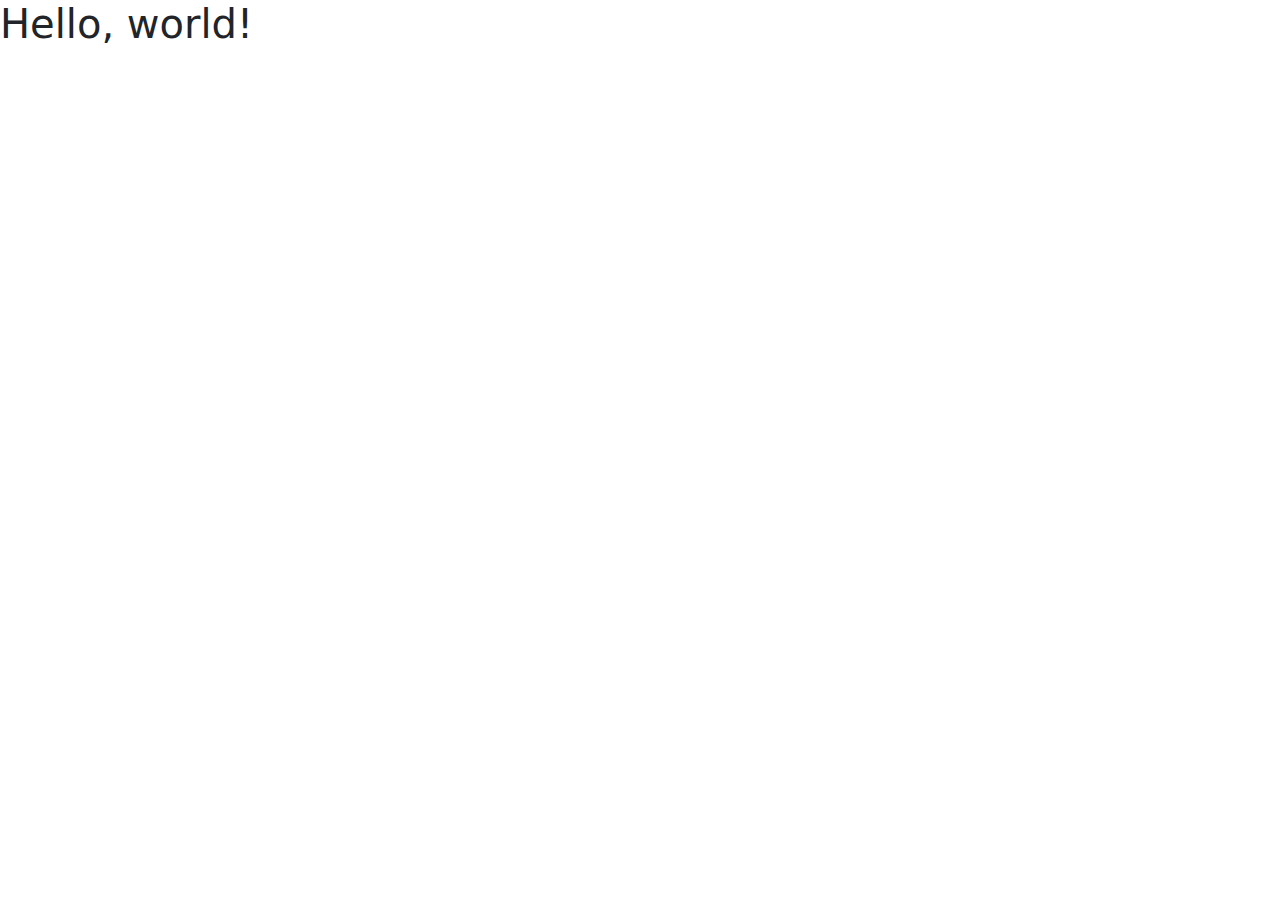
<file: boostrep5/index.html>
<!doctype html>
<html lang="en">

<head>
    <!-- Required meta tags -->
    <meta charset="utf-8">
    <meta name="viewport" content="width=device-width, initial-scale=1">

    <!-- Bootstrap CSS -->
    <link href="css/bootstrap.css" rel="stylesheet">

    <title>Hello, world!</title>
</head>

<body>
    <h1>Hello, world!</h1>

    <!-- Optional JavaScript; choose one of the two! -->

    <!-- Option 1: Bootstrap Bundle with Popper -->
    <script src="js/bootstrap.js"></script>
    <script src="js/popper.min.js"></script>

    <!-- Option 2: Separate Popper and Bootstrap JS -->
    <!--
    <script src="https://cdn.jsdelivr.net/npm/@popperjs/core@2.9.2/dist/umd/popper.min.js" integrity="sha384-IQsoLXl5PILFhosVNubq5LC7Qb9DXgDA9i+tQ8Zj3iwWAwPtgFTxbJ8NT4GN1R8p" crossorigin="anonymous"></script>
    <script src="https://cdn.jsdelivr.net/npm/bootstrap@5.0.2/dist/js/bootstrap.min.js" integrity="sha384-cVKIPhGWiC2Al4u+LWgxfKTRIcfu0JTxR+EQDz/bgldoEyl4H0zUF0QKbrJ0EcQF" crossorigin="anonymous"></script>
    -->
</body>

</html>
</file>
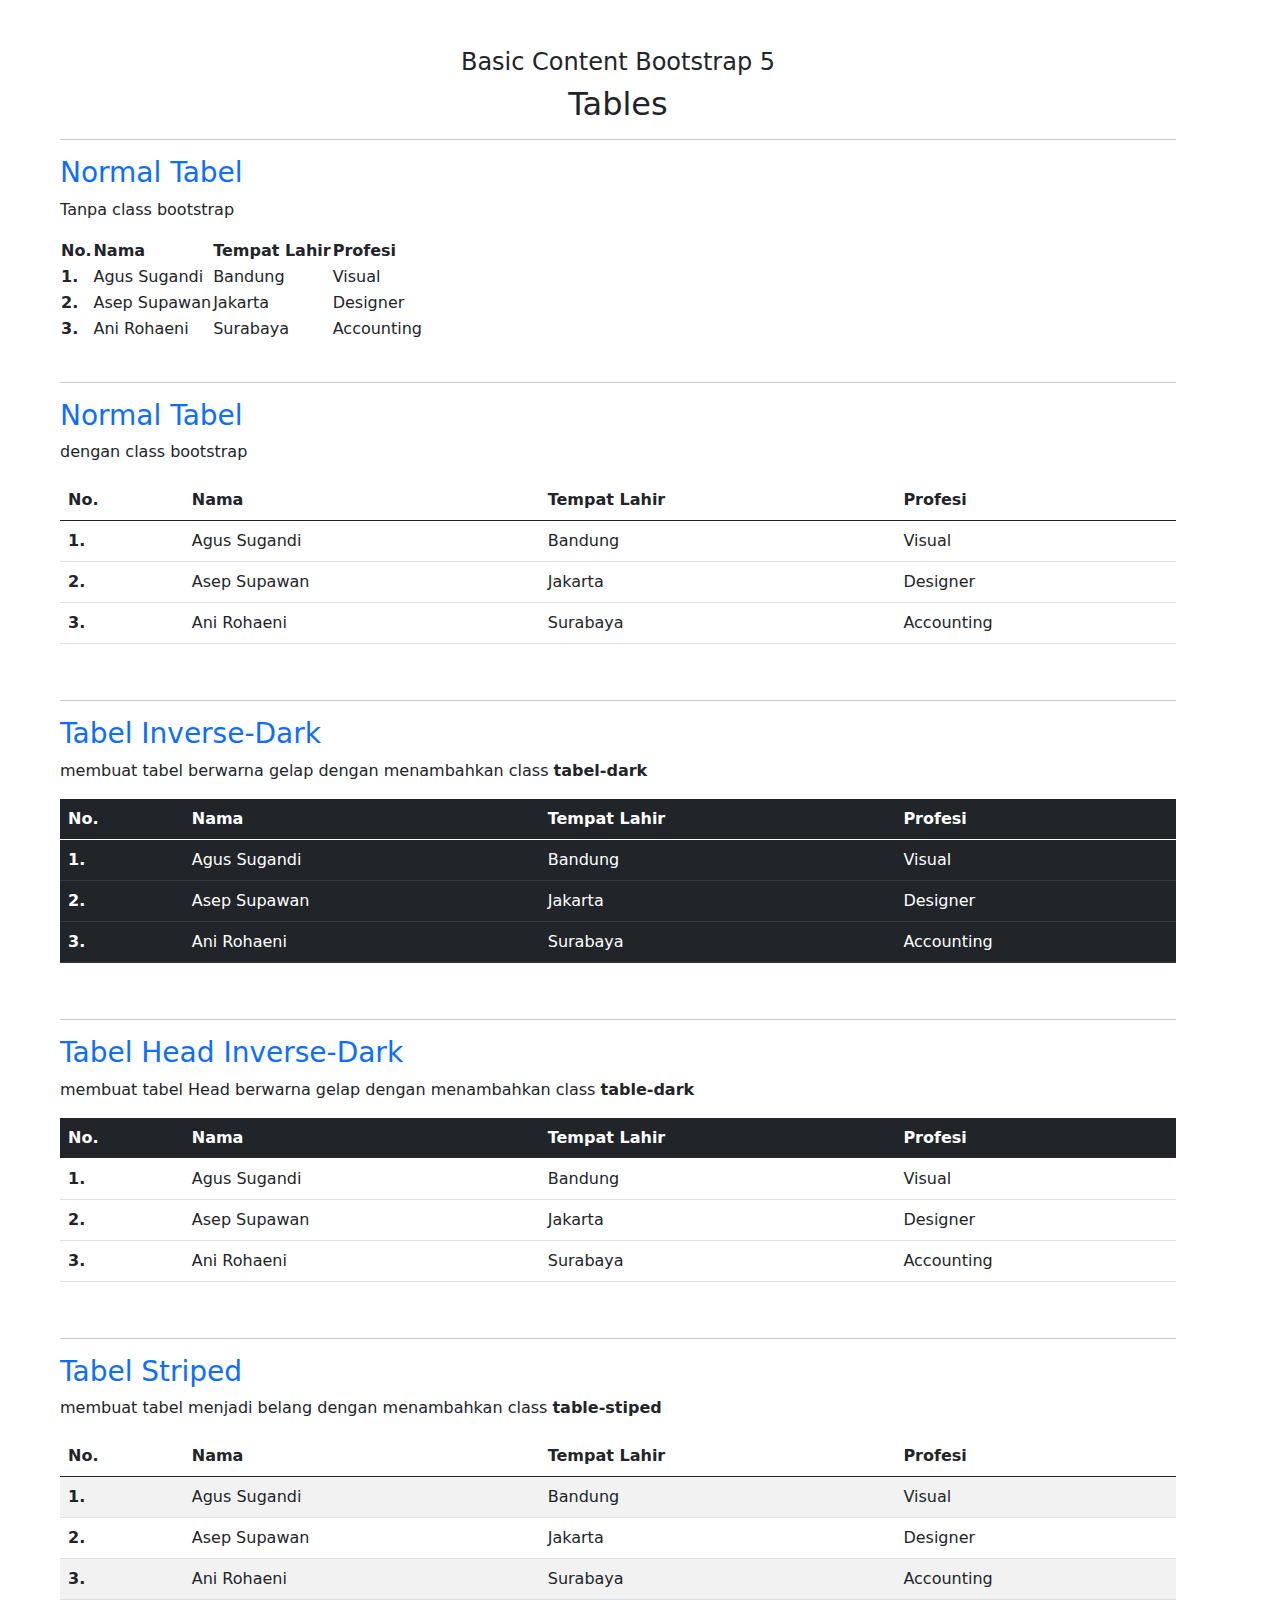
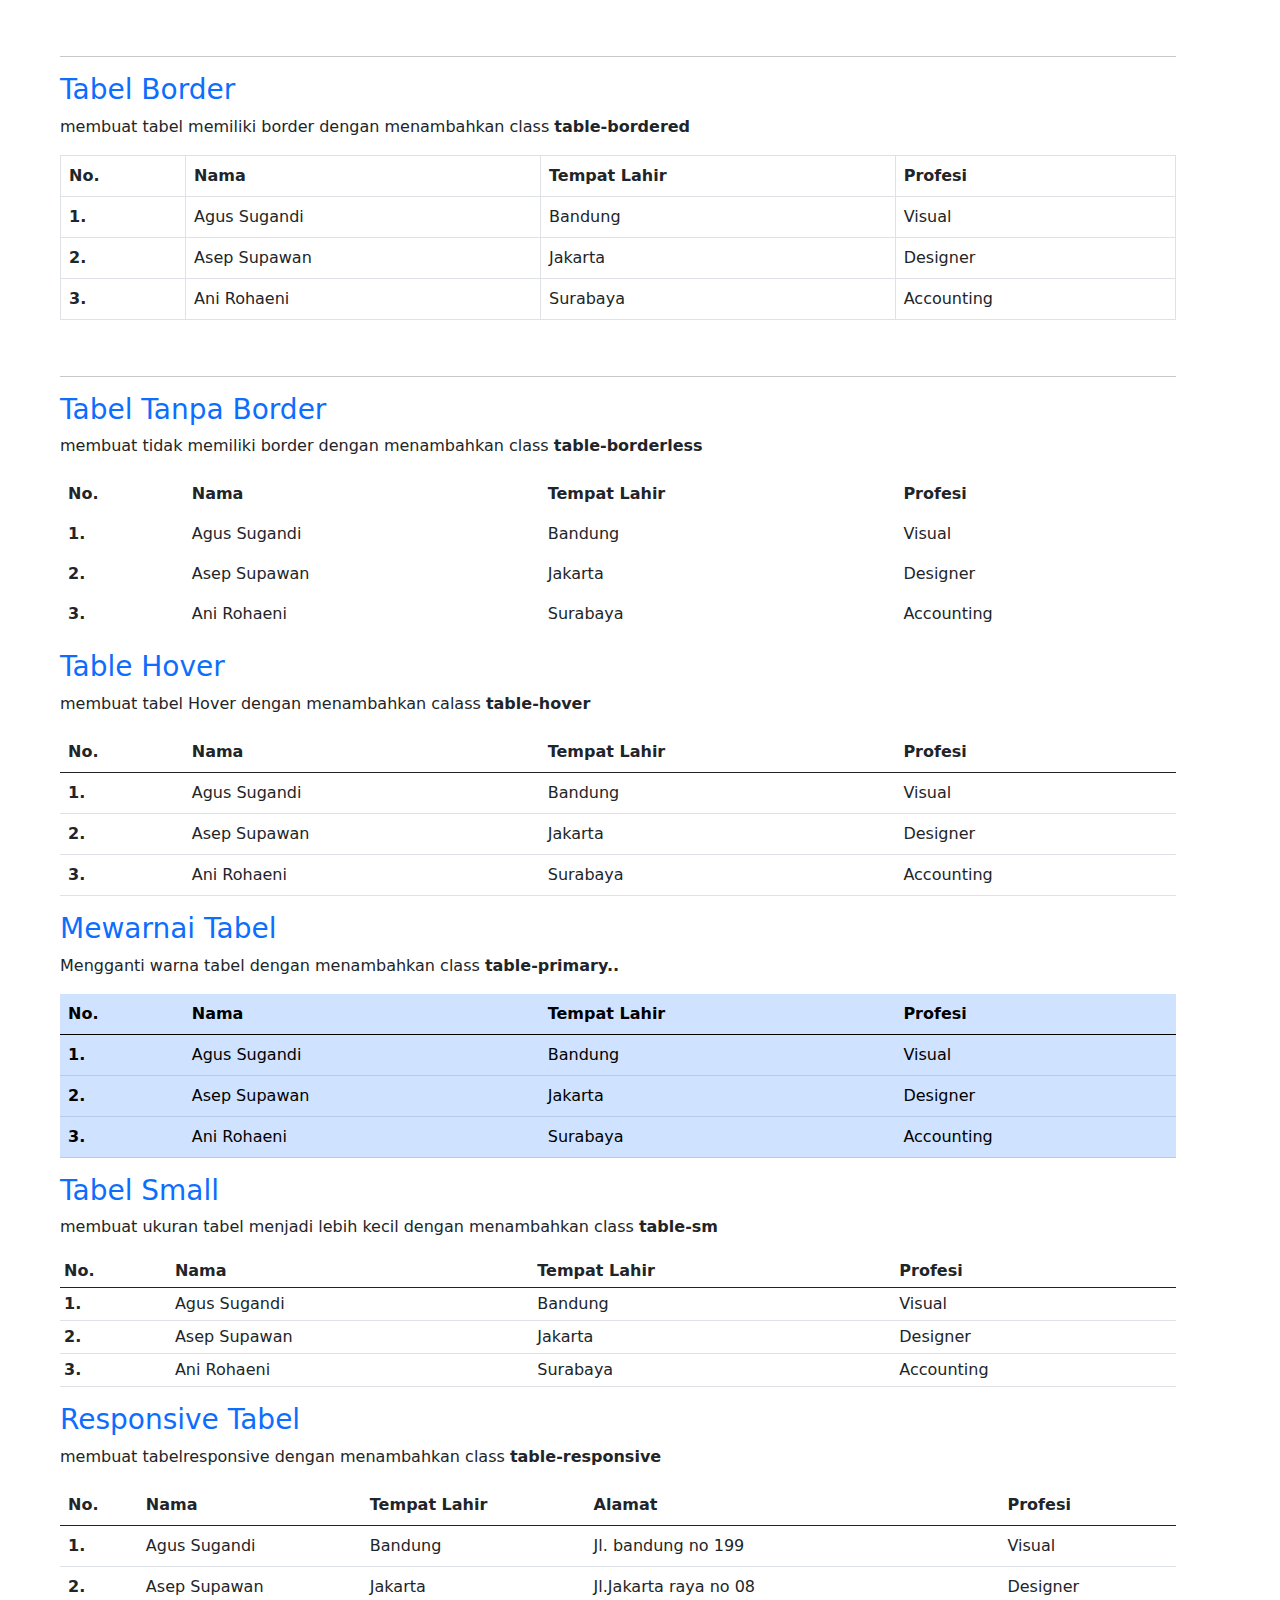
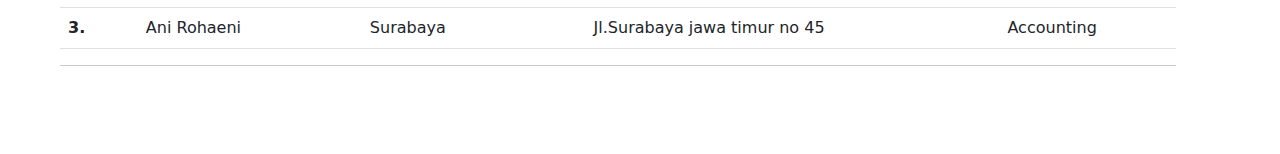
<file: boostrep5/basic content boostrap5.html>
<!doctype html>
<html lang="en">

<head>
    <!-- Required meta tags -->
    <meta charset="utf-8">
    <meta name="viewport" content="width=device-width, initial-scale=1">

    <!-- Bootstrap CSS -->
    <link href="css/bootstrap.css" rel="stylesheet">

    <title>Basic Content Bootstrap 4</title>
</head>

<body>
    <div class="container m-5">

        <h4 class="text-center">Basic Content Bootstrap 5</h4>
        <h2 class="text-center">Tables</h2>
        <hr>





        <!-- Lets Begin -->

        <!-- 1. Tabel Normal -->
        <h3 class="text-primary">Normal Tabel</h3>
        <p>Tanpa class bootstrap</p>

        <table>
            <thead>
                <tr>
                    <th>No.</th>
                    <th>Nama</th>
                    <th>Tempat Lahir</th>
                    <th>Profesi</th>
                </tr>
            </thead>

            <tbody>
                <tr>
                    <th>1. </th>
                    <td>Agus Sugandi</td>
                    <td>Bandung</td>
                    <td>Visual</td>
                </tr>

                <tr>
                    <th>2. </th>
                    <td>Asep Supawan</td>
                    <td>Jakarta</td>
                    <td>Designer</td>
                </tr>

                <tr>
                    <th>3. </th>
                    <td>Ani Rohaeni</td>
                    <td>Surabaya</td>
                    <td>Accounting</td>
                </tr>

            </tbody>
        </table>
        <br>
        <hr>

        <h3 class="text-primary">Normal Tabel</h3>
        <p>dengan class bootstrap</p>

        <table class="table">
            <thead>
                <tr>
                    <th>No.</th>
                    <th>Nama</th>
                    <th>Tempat Lahir</th>
                    <th>Profesi</th>
                </tr>
            </thead>

            <tbody>
                <tr>
                    <th>1. </th>
                    <td>Agus Sugandi</td>
                    <td>Bandung</td>
                    <td>Visual</td>
                </tr>

                <tr>
                    <th>2. </th>
                    <td>Asep Supawan</td>
                    <td>Jakarta</td>
                    <td>Designer</td>
                </tr>

                <tr>
                    <th>3. </th>
                    <td>Ani Rohaeni</td>
                    <td>Surabaya</td>
                    <td>Accounting</td>
                </tr>

            </tbody>
        </table>
        <br>
        <hr>
        <h3 class="text-primary">Tabel Inverse-Dark</h3>
        <p>membuat tabel berwarna gelap dengan menambahkan class <b>tabel-dark</b></p>

        <table class="table table-dark">
            <thead>
                <tr>
                    <th>No.</th>
                    <th>Nama</th>
                    <th>Tempat Lahir</th>
                    <th>Profesi</th>
                </tr>
            </thead>

            <tbody>
                <tr>
                    <th>1. </th>
                    <td>Agus Sugandi</td>
                    <td>Bandung</td>
                    <td>Visual</td>
                </tr>

                <tr>
                    <th>2. </th>
                    <td>Asep Supawan</td>
                    <td>Jakarta</td>
                    <td>Designer</td>
                </tr>

                <tr>
                    <th>3. </th>
                    <td>Ani Rohaeni</td>
                    <td>Surabaya</td>
                    <td>Accounting</td>
                </tr>

            </tbody>
        </table>
        <br>
        <hr>
        <h3 class="text-primary">Tabel Head Inverse-Dark</h3>
        <p>membuat tabel Head berwarna gelap dengan menambahkan class <b>table-dark</b></p>

        <table class="table">
            <thead class="table-dark">
                <tr>
                    <th>No.</th>
                    <th>Nama</th>
                    <th>Tempat Lahir</th>
                    <th>Profesi</th>
                </tr>
            </thead>

            <tbody>
                <tr>
                    <th>1. </th>
                    <td>Agus Sugandi</td>
                    <td>Bandung</td>
                    <td>Visual</td>
                </tr>

                <tr>
                    <th>2. </th>
                    <td>Asep Supawan</td>
                    <td>Jakarta</td>
                    <td>Designer</td>
                </tr>

                <tr>
                    <th>3. </th>
                    <td>Ani Rohaeni</td>
                    <td>Surabaya</td>
                    <td>Accounting</td>
                </tr>

            </tbody>
        </table>
        <br>
        <hr>
        <h3 class="text-primary">Tabel Striped</h3>
        <p>membuat tabel menjadi belang dengan menambahkan class <b>table-stiped</b></p>

        <table class="table table-striped">
            <thead>
                <tr>
                    <th>No.</th>
                    <th>Nama</th>
                    <th>Tempat Lahir</th>
                    <th>Profesi</th>
                </tr>
            </thead>

            <tbody>
                <tr>
                    <th>1. </th>
                    <td>Agus Sugandi</td>
                    <td>Bandung</td>
                    <td>Visual</td>
                </tr>

                <tr>
                    <th>2. </th>
                    <td>Asep Supawan</td>
                    <td>Jakarta</td>
                    <td>Designer</td>
                </tr>

                <tr>
                    <th>3. </th>
                    <td>Ani Rohaeni</td>
                    <td>Surabaya</td>
                    <td>Accounting</td>
                </tr>

            </tbody>
        </table>

        <br>
        <hr>
        <h3 class="text-primary">Tabel Border</h3>
        <p>membuat tabel memiliki border dengan menambahkan class <b>table-bordered</b></p>

        <table class="table table-bordered">
            <thead>
                <tr>
                    <th>No.</th>
                    <th>Nama</th>
                    <th>Tempat Lahir</th>
                    <th>Profesi</th>
                </tr>
            </thead>

            <tbody>
                <tr>
                    <th>1. </th>
                    <td>Agus Sugandi</td>
                    <td>Bandung</td>
                    <td>Visual</td>
                </tr>

                <tr>
                    <th>2. </th>
                    <td>Asep Supawan</td>
                    <td>Jakarta</td>
                    <td>Designer</td>
                </tr>

                <tr>
                    <th>3. </th>
                    <td>Ani Rohaeni</td>
                    <td>Surabaya</td>
                    <td>Accounting</td>
                </tr>

            </tbody>
        </table>

        <br>
        <hr>
        <h3 class="text-primary">Tabel Tanpa Border</h3>
        <p>membuat tidak memiliki border dengan menambahkan class <b>table-borderless</b></p>

        <table class="table table-borderless">
            <thead>
                <tr>
                    <th>No.</th>
                    <th>Nama</th>
                    <th>Tempat Lahir</th>
                    <th>Profesi</th>
                </tr>
            </thead>

            <tbody>
                <tr>
                    <th>1. </th>
                    <td>Agus Sugandi</td>
                    <td>Bandung</td>
                    <td>Visual</td>
                </tr>

                <tr>
                    <th>2. </th>
                    <td>Asep Supawan</td>
                    <td>Jakarta</td>
                    <td>Designer</td>
                </tr>

                <tr>
                    <th>3. </th>
                    <td>Ani Rohaeni</td>
                    <td>Surabaya</td>
                    <td>Accounting</td>
                </tr>

            </tbody>
        </table>

        <h3 class="text-primary">Table Hover</h3>
        <p>membuat tabel Hover dengan menambahkan calass <b>table-hover</b></p>

        <table class="table table-hover">
            <thead>
                <tr>
                    <th>No.</th>
                    <th>Nama</th>
                    <th>Tempat Lahir</th>
                    <th>Profesi</th>
                </tr>
            </thead>

            <tbody>
                <tr>
                    <th>1. </th>
                    <td>Agus Sugandi</td>
                    <td>Bandung</td>
                    <td>Visual</td>
                </tr>

                <tr>
                    <th>2. </th>
                    <td>Asep Supawan</td>
                    <td>Jakarta</td>
                    <td>Designer</td>
                </tr>

                <tr>
                    <th>3. </th>
                    <td>Ani Rohaeni</td>
                    <td>Surabaya</td>
                    <td>Accounting</td>
                </tr>

            </tbody>
        </table>

        <h3 class="text-primary">Mewarnai Tabel</h3>
        <p>Mengganti warna tabel dengan menambahkan class <b>table-primary..</b></p>

        <table class="table table-primary">
            <thead>
                <tr>
                    <th>No.</th>
                    <th>Nama</th>
                    <th>Tempat Lahir</th>
                    <th>Profesi</th>
                </tr>
            </thead>

            <tbody>
                <tr>
                    <th>1. </th>
                    <td>Agus Sugandi</td>
                    <td>Bandung</td>
                    <td>Visual</td>
                </tr>

                <tr>
                    <th>2. </th>
                    <td>Asep Supawan</td>
                    <td>Jakarta</td>
                    <td>Designer</td>
                </tr>

                <tr>
                    <th>3. </th>
                    <td>Ani Rohaeni</td>
                    <td>Surabaya</td>
                    <td>Accounting</td>
                </tr>

            </tbody>
        </table>

        <h3 class="text-primary">Tabel Small</h3>
        <p>membuat ukuran tabel menjadi lebih kecil dengan menambahkan class <b>table-sm</b></p>

        <table class="table table-sm">
            <thead>
                <tr>
                    <th>No.</th>
                    <th>Nama</th>
                    <th>Tempat Lahir</th>
                    <th>Profesi</th>
                </tr>
            </thead>

            <tbody>
                <tr>
                    <th>1. </th>
                    <td>Agus Sugandi</td>
                    <td>Bandung</td>
                    <td>Visual</td>
                </tr>

                <tr>
                    <th>2. </th>
                    <td>Asep Supawan</td>
                    <td>Jakarta</td>
                    <td>Designer</td>
                </tr>

                <tr>
                    <th>3. </th>
                    <td>Ani Rohaeni</td>
                    <td>Surabaya</td>
                    <td>Accounting</td>
                </tr>

            </tbody>
        </table>

        <h3 class="text-primary">Responsive Tabel</h3>
        <p>membuat tabelresponsive dengan menambahkan class <b>table-responsive</b></p>

        <table class="table table-responsive">
            <thead>
                <tr>
                    <th>No.</th>
                    <th>Nama</th>
                    <th>Tempat Lahir</th>
                    <th>Alamat</th>
                    <th>Profesi</th>
                </tr>
            </thead>

            <tbody>
                <tr>
                    <th>1. </th>
                    <td>Agus Sugandi</td>
                    <td>Bandung</td>
                    <td>Jl. bandung no 199</td>
                    <td>Visual</td>
                </tr>

                <tr>
                    <th>2. </th>
                    <td>Asep Supawan</td>
                    <td>Jakarta</td>
                    <td>Jl.Jakarta raya no 08</td>
                    <td>Designer</td>
                </tr>

                <tr>
                    <th>3. </th>
                    <td>Ani Rohaeni</td>
                    <td>Surabaya</td>
                    <td>Jl.Surabaya jawa timur no 45</td>
                    <td>Accounting</td>
                </tr>

            </tbody>
        </table>

        <hr><br>

        <!-- End Session Learn Table -->
        <!--Thank You -->

    </div>

    <!-- Bootstrap Javascript -->
    <script src="js/bootstrap.js"></script>

    <!-- Popper Javascript -->
    <script src="js/popper.min.js"></script>
</body>

</html>
</file>
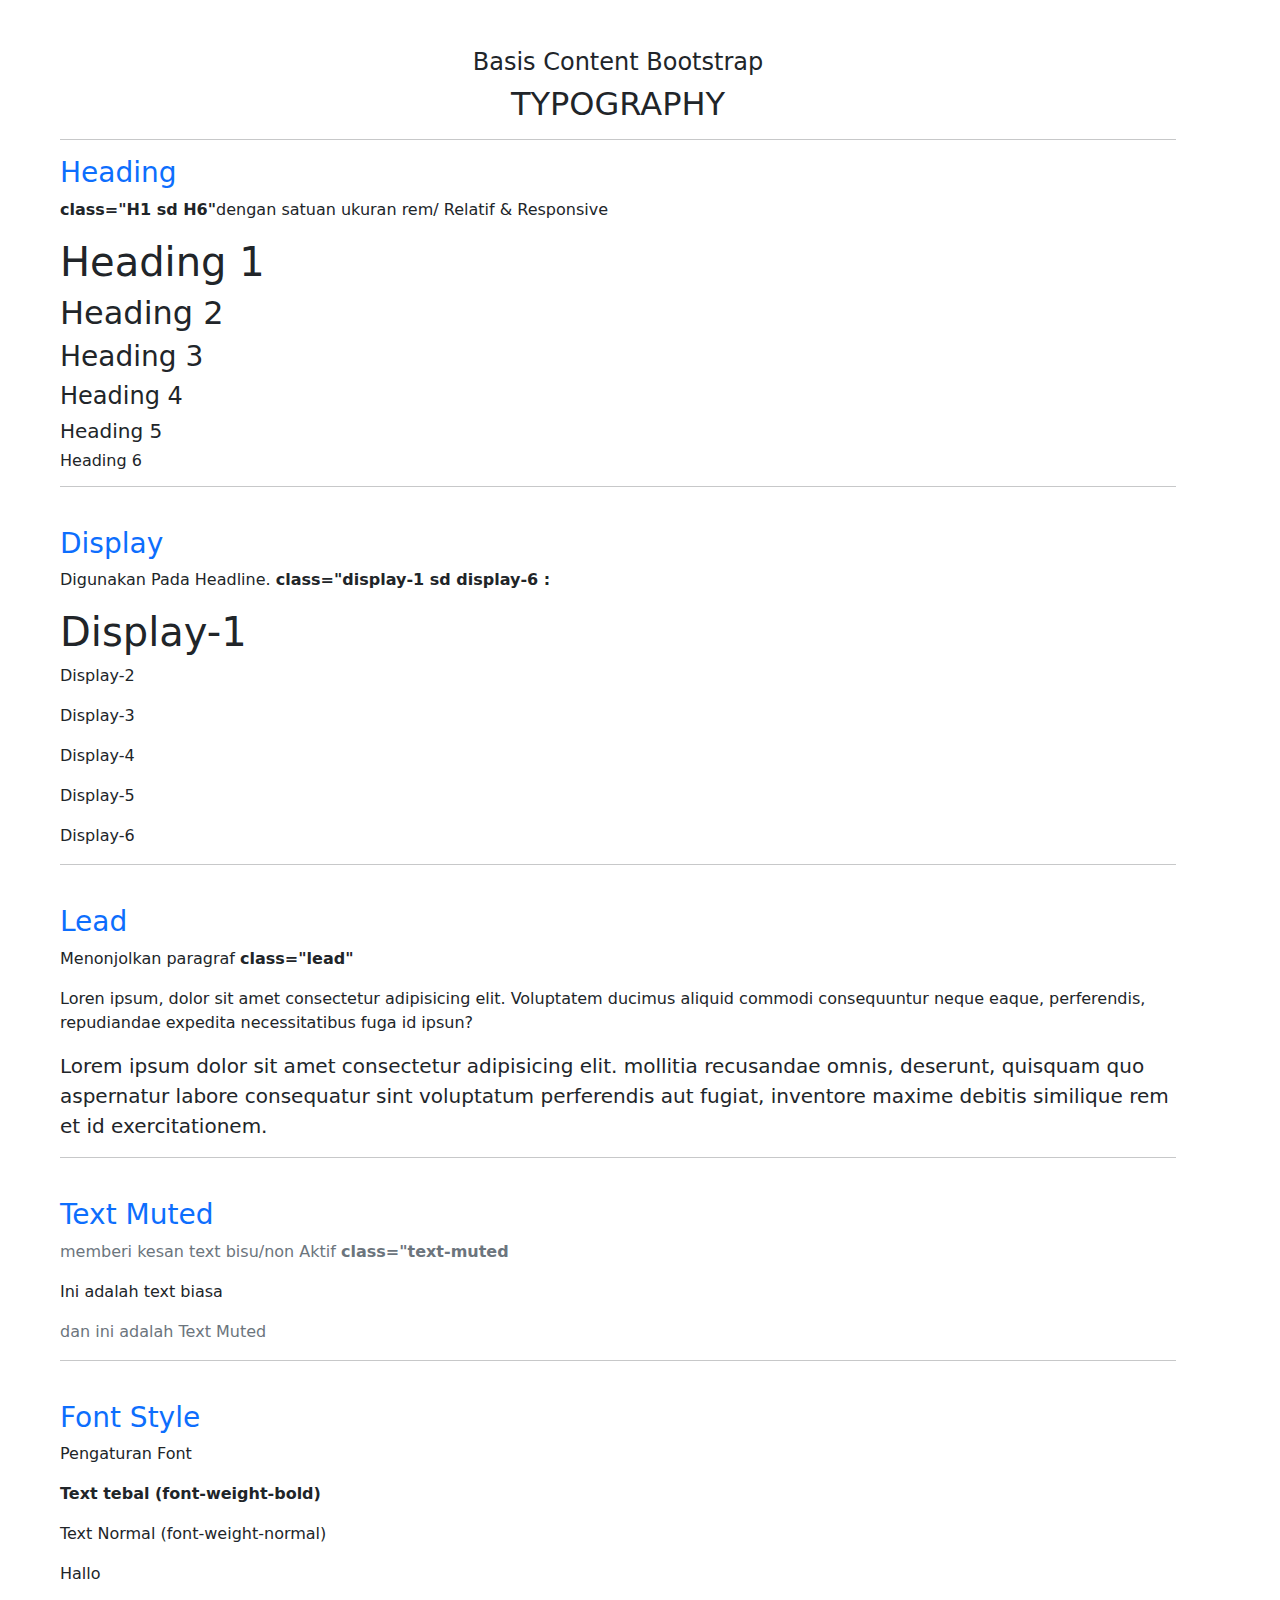
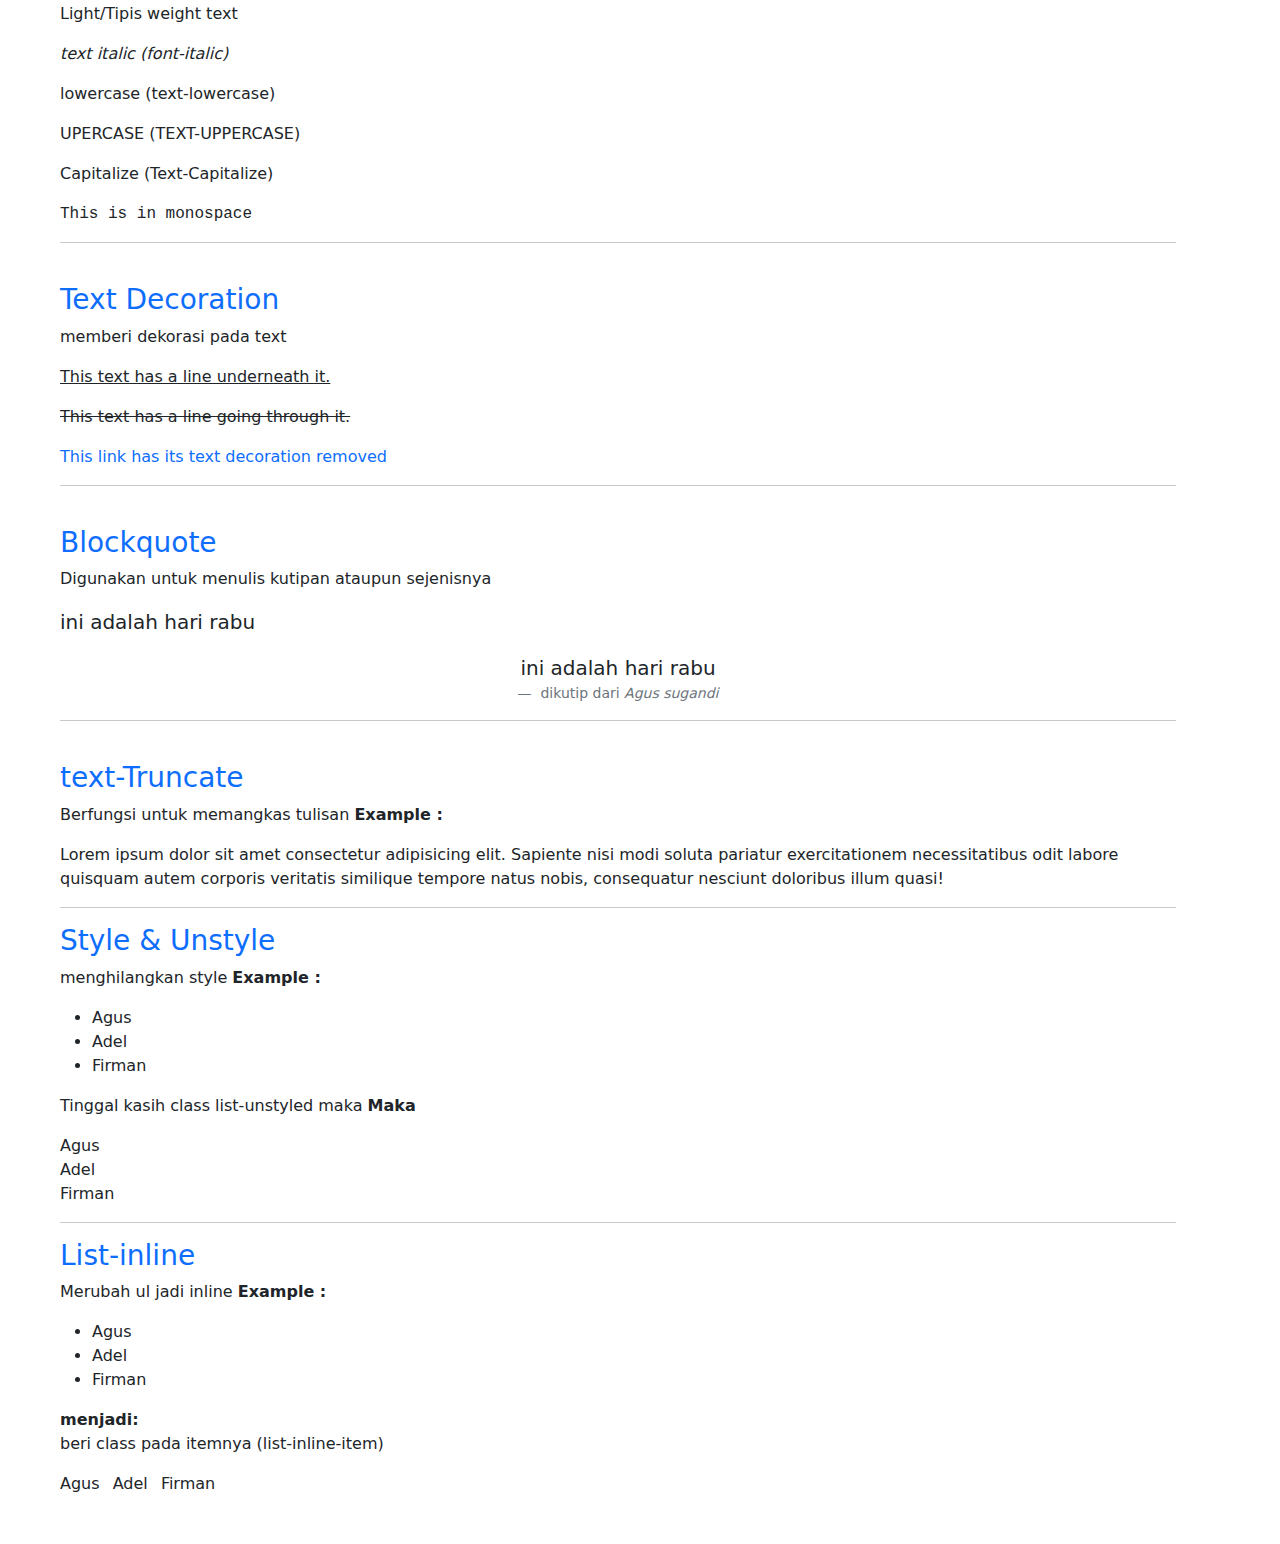
<file: boostrep5/basic content bootstrap.html>
<!doctype html>
<html lang="en">

<head>
    <!-- Required meta tags -->
    <meta charset="utf-8">
    <meta name="viewport" content="width=device-width, initial-scale=1">

    <!-- Bootstrap CSS -->
    <link href="css/bootstrap.css" rel="stylesheet">

    <title>Basis Content Bootstrap 4</title>
</head>

<body>
    <div class="container m-5">
        <h4 class="text-center">Basis Content Bootstrap</h4>
        <h2 class="text-center">TYPOGRAPHY</h2>
        <hr>






        <!-- Lets Begin -->

        <!-- 1. heading -->
        <h3 class="text-primary">Heading</h3>
        <p> <b>class="H1 sd H6"</b>dengan satuan ukuran rem/ Relatif & Responsive</p>

        <h1>Heading 1</h1>
        <h2>Heading 2</h2>
        <h3>Heading 3</h3>
        <h4>Heading 4</h4>
        <h5>Heading 5</h5>
        <h6>Heading 6</h6>
        <hr>
        <br>


        <h3 class="text-primary">Display</h3>
        <p>Digunakan Pada Headline. <b>class="display-1 sd display-6 :</b></p>
        <p></p>
        <h1>Display-1</h1>
        <p>Display-2</p>
        <p>Display-3</p>
        <p>Display-4</p>
        <p>Display-5</p>
        <p>Display-6</p>
        <hr>
        <br>


        <h3 class="text-primary">Lead</h3>
        <p>Menonjolkan paragraf
            <b>class="lead"</b>
        </p>

        <p>Loren ipsum, dolor sit amet consectetur adipisicing elit. Voluptatem ducimus aliquid commodi consequuntur neque eaque, perferendis, repudiandae expedita necessitatibus fuga id ipsun?</p>

        <p class="lead">Lorem ipsum dolor sit amet consectetur adipisicing elit. mollitia recusandae omnis, deserunt, quisquam quo aspernatur labore consequatur sint voluptatum perferendis aut fugiat, inventore maxime debitis similique rem et id exercitationem.</p>

        <hr>
        <br>


        <h3 class="text-primary">Text Muted</h3>
        <p class="text-muted">memberi kesan text bisu/non Aktif <b>class="text-muted</b></p>

        <p>Ini adalah text biasa</p>
        <p class="text-muted">dan ini adalah Text Muted</p>
        <hr>
        <br>



        <h3 class="text-primary">Font Style</h3>
        <p>Pengaturan Font</p>

        <p class="fw-bold">Text tebal (font-weight-bold)</p>
        <p class="fw-normal">Text Normal (font-weight-normal)</p>
        <p class="fw-normal">Hallo</p>
        <p class="fw-light">Light/Tipis weight text</p>
        <p class="fst-italic">text italic (font-italic)</p>
        <p class="text-lowercase">LOWERCASE (text-lowercase)</p>
        <p class="text-uppercase">upercase (text-uppercase)</p>
        <p class="text-capitalize">capitalize (text-capitalize)</p>
        <p class="font-monospace">This is in monospace</p>

        <hr>
        <br>

        <h3 class="text-primary">Text Decoration</h3>
        <p>memberi dekorasi pada text</p>

        <p class="text-decoration-underline">This text has a line underneath it.</p>
        <p class="text-decoration-line-through">This text has a line going through it.</p>
        <a href="#" class="text-decoration-none">This link has its text decoration removed</a>
        <hr>
        <br>

        <h3 class="text-primary">Blockquote</h3>
        <p>Digunakan untuk menulis kutipan ataupun sejenisnya</p>

        <blockquote class="blockquote">
            <p>ini adalah hari rabu</p>
        </blockquote>

        <figure class="text-center">
            <blockquote class="blockquote">
                <p>ini adalah hari rabu</p>
            </blockquote>
            <figcaption class="blockquote-footer">
                dikutip dari <cite> Agus sugandi</cite>
            </figcaption>
        </figure>
        <hr>
        <br>


        <h3 class="text-primary">text-Truncate</h3>
        <p>Berfungsi untuk memangkas tulisan <b>Example : </b></p>

        <p>Lorem ipsum dolor sit amet consectetur adipisicing elit. Sapiente nisi modi soluta pariatur exercitationem necessitatibus odit labore quisquam autem corporis veritatis similique tempore natus nobis, consequatur nesciunt doloribus illum quasi!</p>

        <hr>

        <h3 class="text-primary">Style & Unstyle</h3>
        <p>menghilangkan style <b>Example :</b></p>

        <ul>
            <li>Agus</li>
            <li>Adel</li>
            <li>Firman</li>
        </ul>

        <p>Tinggal kasih class list-unstyled maka <b>Maka</b></p>

        <ul class="list-unstyled">
            <li>Agus</li>
            <li>Adel</li>
            <li>Firman</li>
        </ul>

        <hr>

        <h3 class="text-primary">List-inline</h3>
        <p>Merubah ul jadi inline <b>Example :</b></p>
        <ul>
            <li>Agus</li>
            <li>Adel</li>
            <li>Firman</li>
            
        </ul>

        <b>menjadi:</b>
        <p>beri class pada itemnya (list-inline-item)</p>
        <ul class="list-inline">
            <li class="list-inline-item">Agus</li>
            <li class="list-inline-item">Adel</li>
            <li class="list-inline-item">Firman</li>
        </ul>
    </div>
</body>
</file>
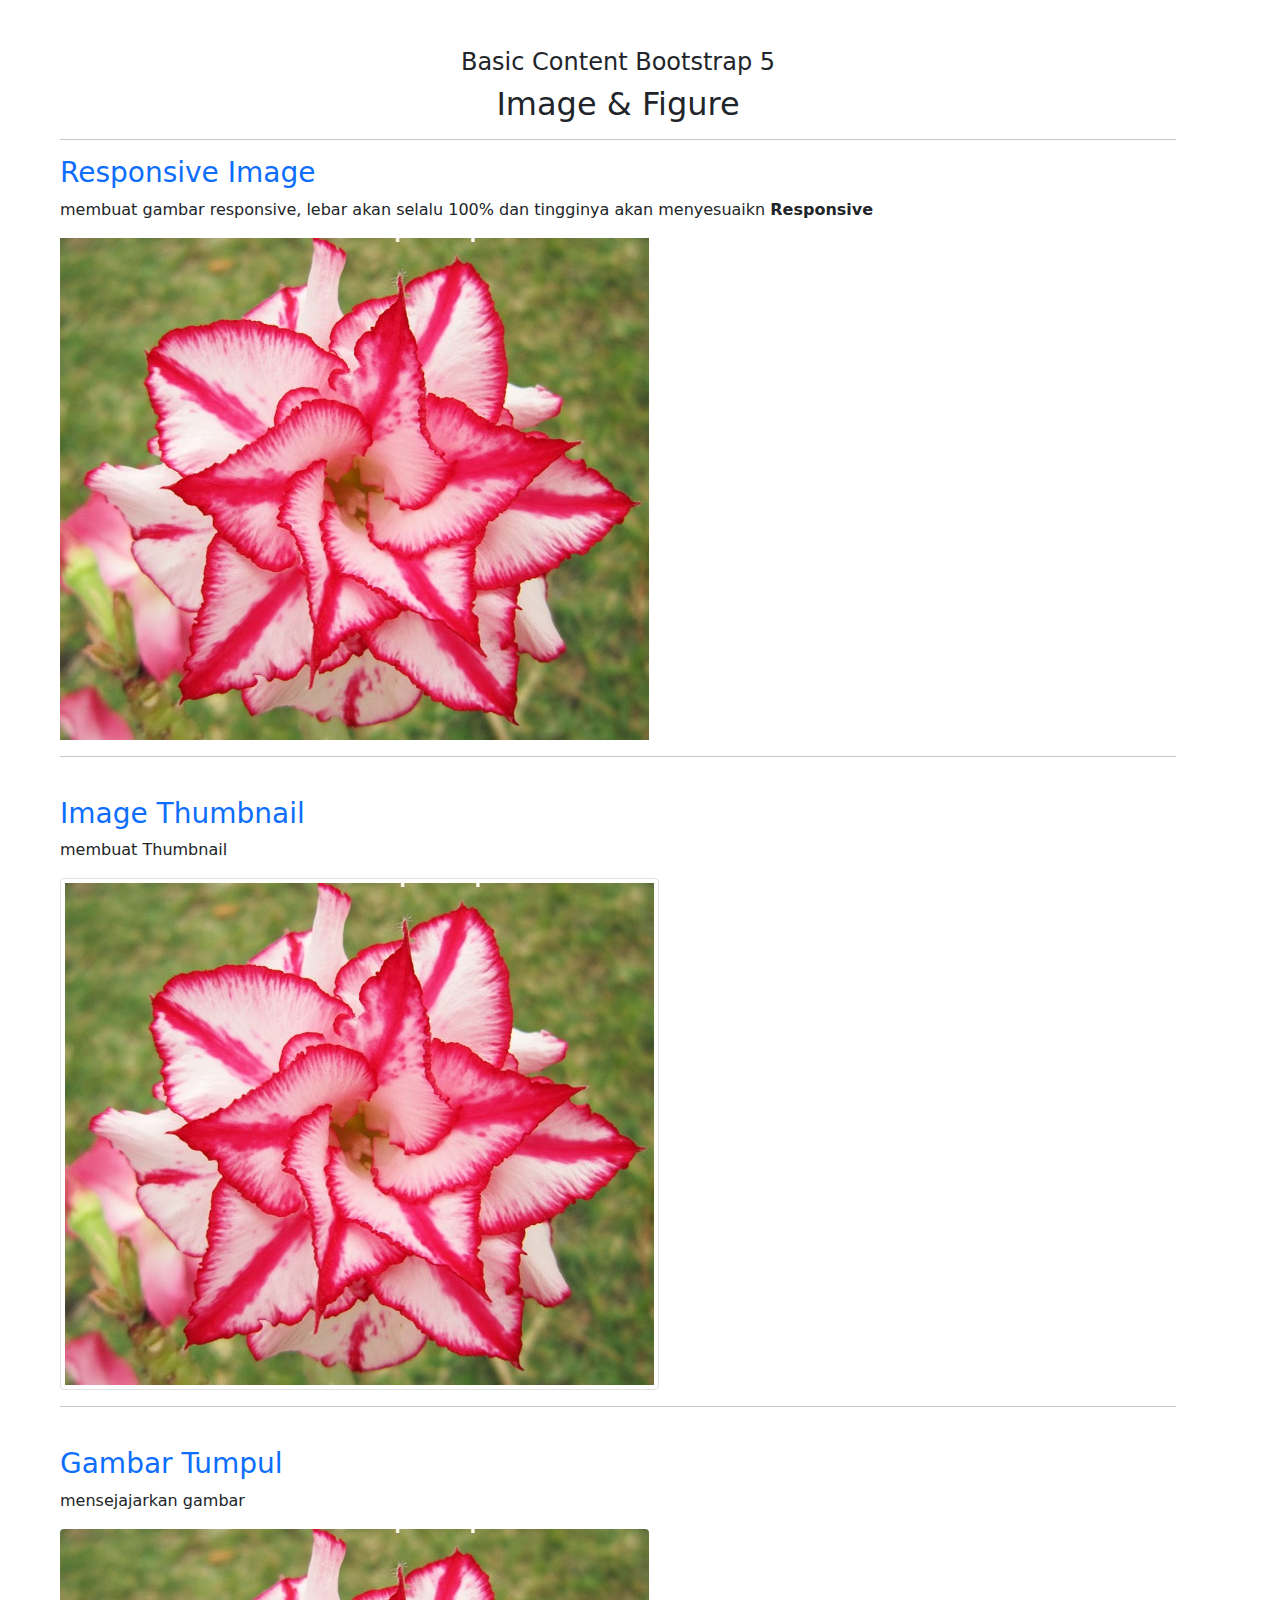
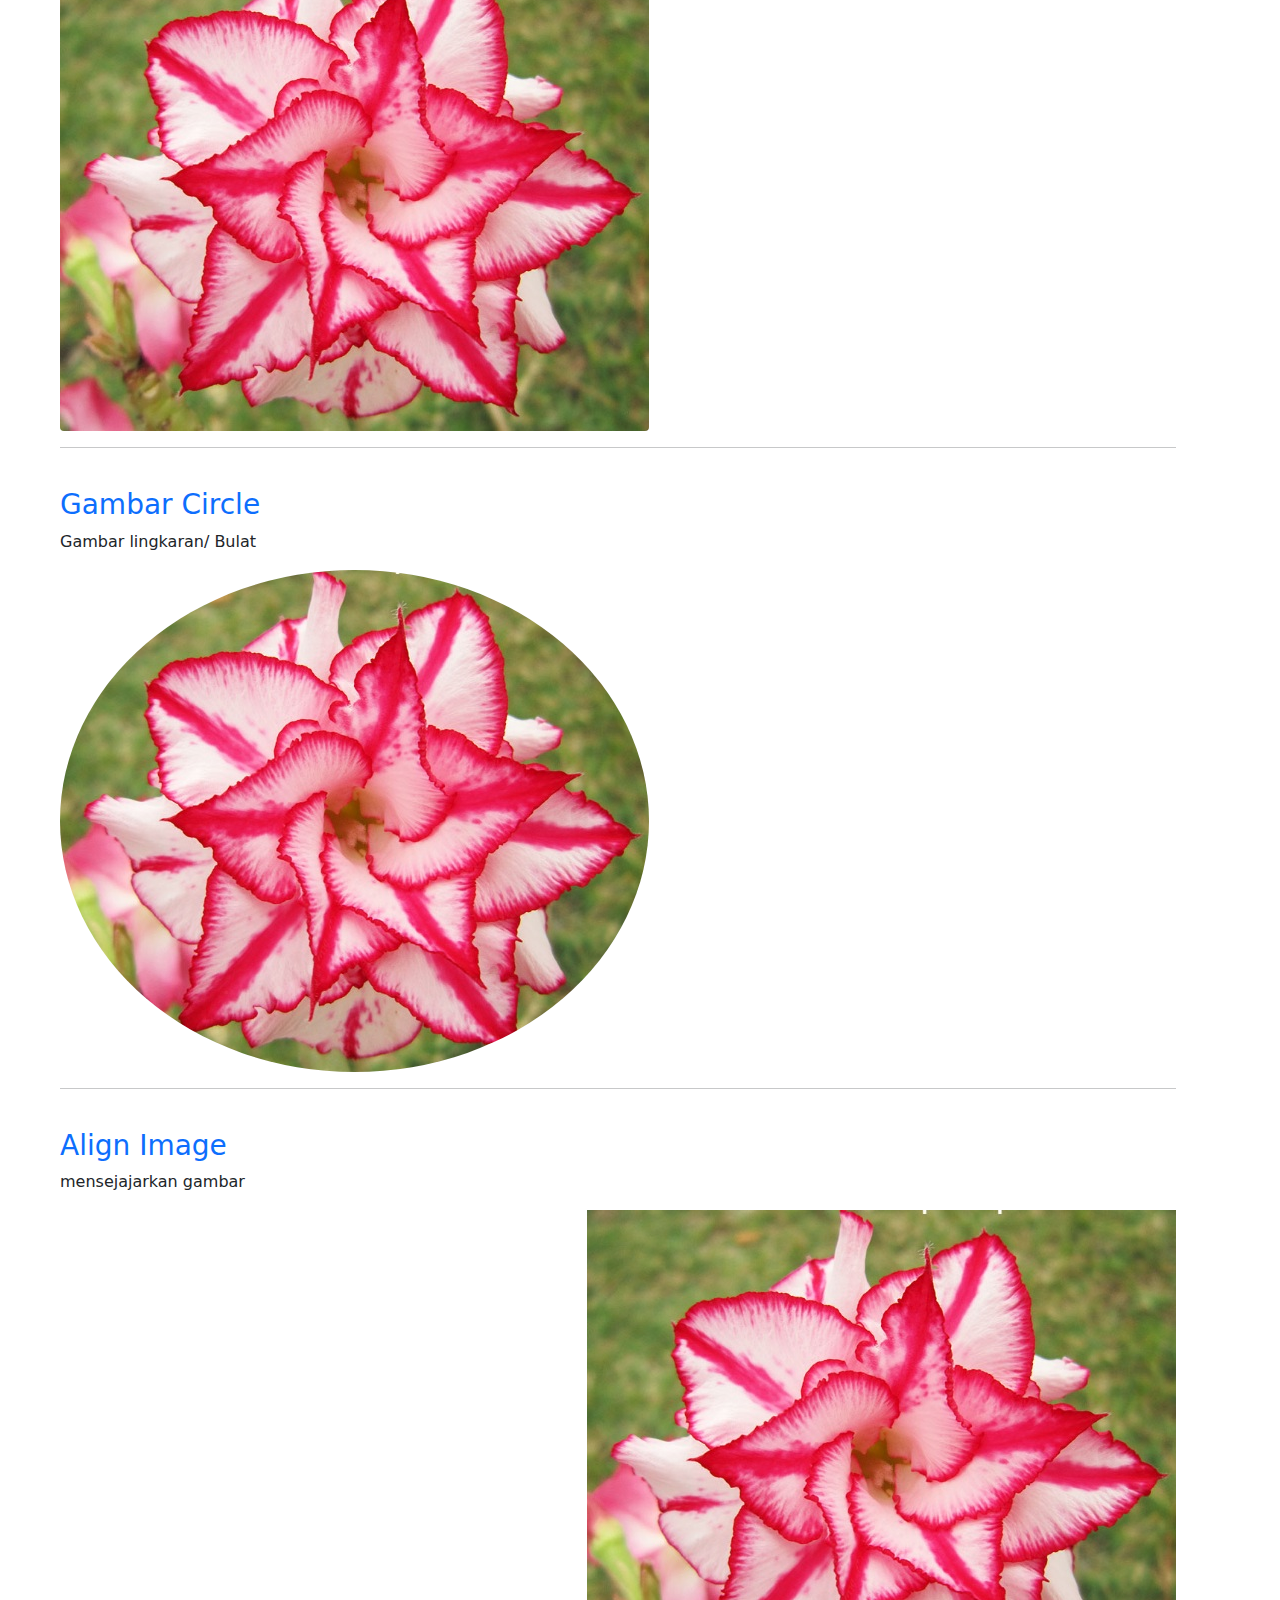
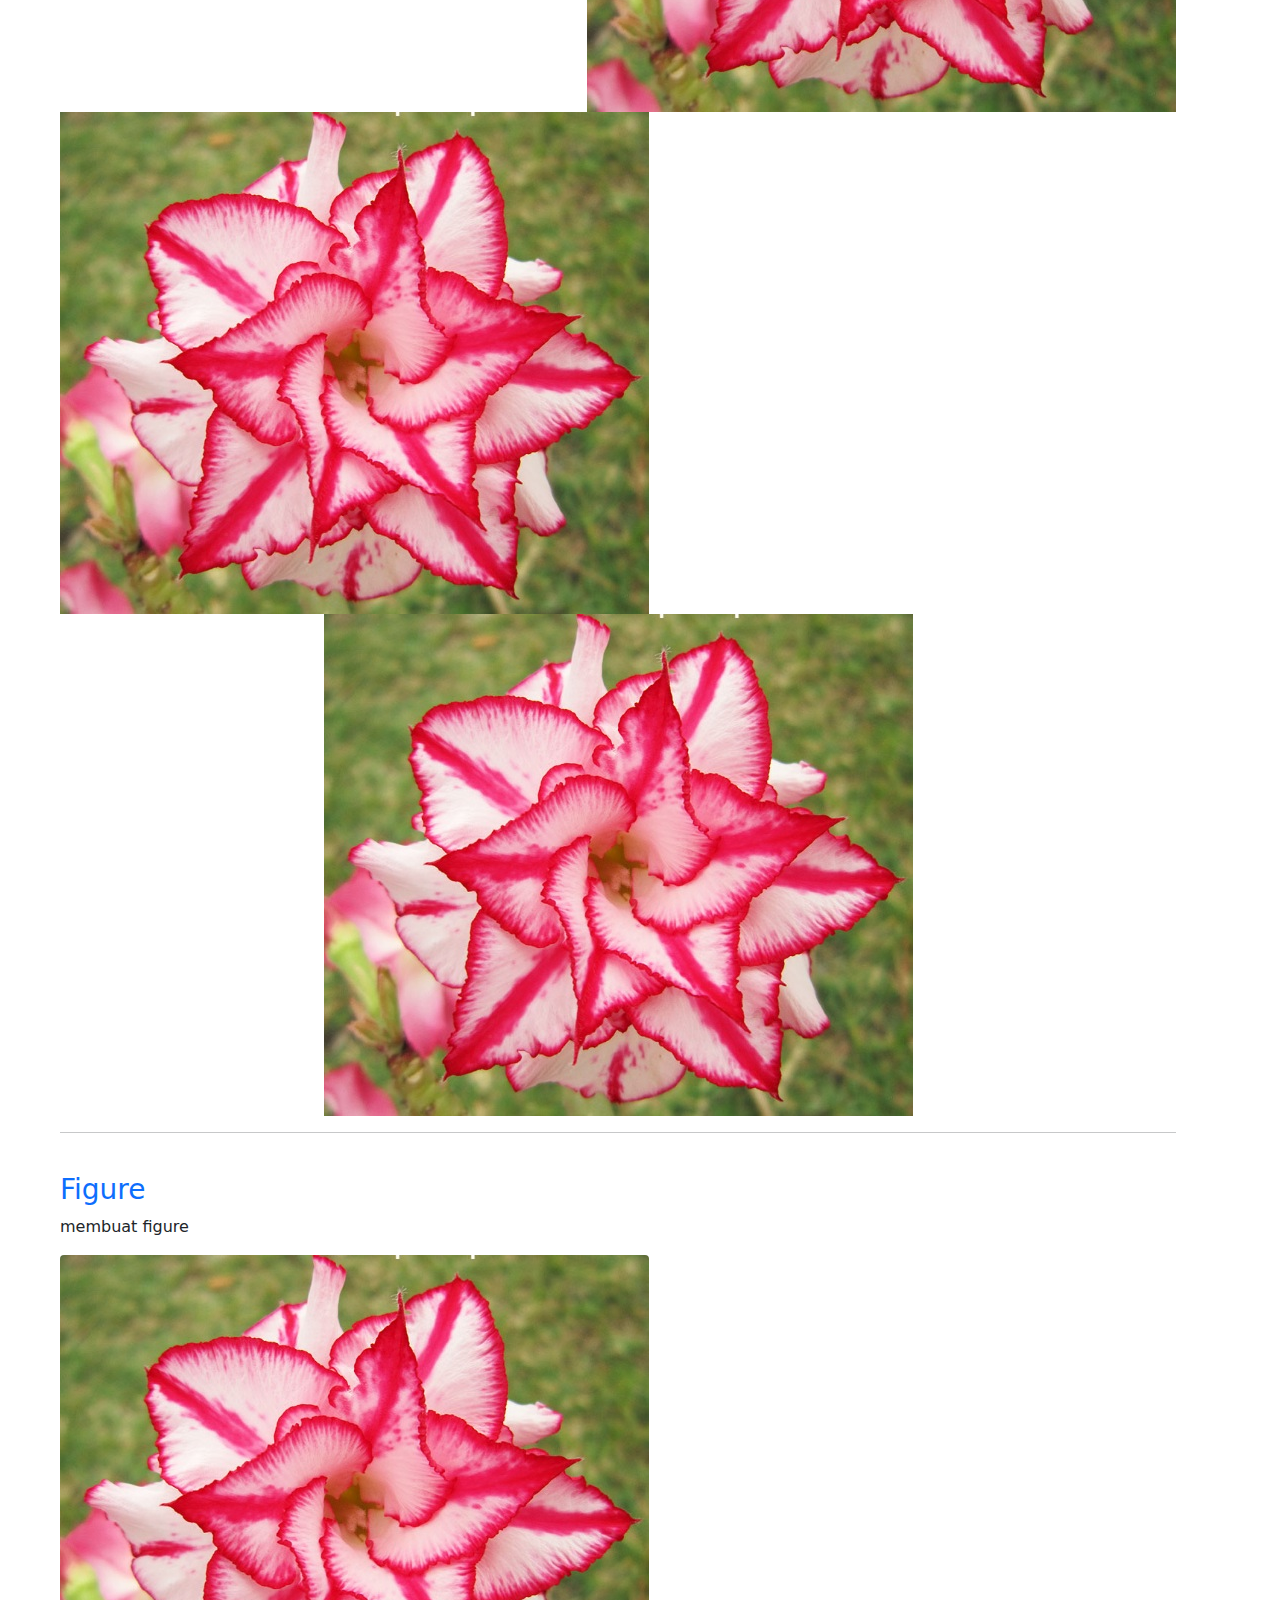
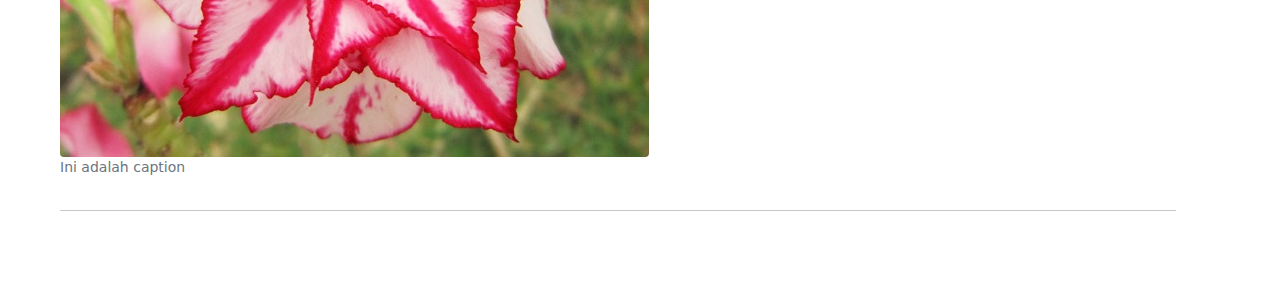
<file: boostrep5/basic content image.html>
<!doctype html>
<html lang="en">

<head>
    <!-- Required meta tags -->
    <meta charset="utf-8">
    <meta name="viewport" content="width=device-width, initial-scale=1">

    <!-- Bootstrap CSS -->
    <link href="css/bootstrap.css" rel="stylesheet">

    <title>Basic Content Bootstrap 4</title>
</head>

<body>
    <div class="container m-5">

        <h4 class="text-center">Basic Content Bootstrap 5</h4>
        <h2 class="text-center">Image & Figure</h2>
        <hr>





        <!-- Lets Begin -->

        <!-- 1. Image Responsive -->
        <h3 class="text-primary">Responsive Image</h3>
        <p> membuat gambar responsive, lebar akan selalu 100% dan tingginya akan menyesuaikn <b>Responsive</b></p>
        <img src="asset/bu.jpg" alt="" class="img-fluid">
        <hr><br>

        <!-- 2. Image Thumbnail -->
        <h3 class="text-primary">Image Thumbnail</h3>
        <p> membuat Thumbnail</p>
        <img src="asset/bu.jpg" alt="" class="img-thumbnail">
        <hr><br>

        <!-- 4. Rounded Image -->
        <h3 class="text-primary">Gambar Tumpul</h3>
        <p> mensejajarkan gambar</p>
        <img src="asset/bu.jpg" alt="" class="rounded">
        <hr><br>

        <!-- 5. Circle Image -->
        <h3 class="text-primary">Gambar Circle</h3>
        <p>Gambar lingkaran/ Bulat</p>
        <img src="asset/bu.jpg" alt="" class="rounded-circle">
        <hr><br>

        <!-- 6. Align Image -->
        <h3 class="text-primary">Align Image</h3>
        <p> mensejajarkan gambar</p>
        <img src="asset/bu.jpg" alt="" class="float-end">
        <img src="asset/bu.jpg" alt="" class="float-star">
        <img src="asset/bu.jpg" alt="" class="mx-auto d-block">
        <hr><br>

        <!-- 7. Figure -->
        <h3 class="text-primary">Figure</h3>
        <p>membuat figure</p>
        <figure class="figure">
            <img src="asset/bu.jpg" alt="" class="img-fluid rounded">
            <figcaption class="figure-caption">
                Ini adalah caption
            </figcaption>
        </figure>
        <hr><br>
        <!-- End Session Learn Image & Figure -->
        <!--Thank You -->

    </div>

    <!-- Bootstrap Javascript -->
    <script src="js/bootstrap.js"></script>

    <!-- Popper Javascript -->
    <script src="js/popper.min.js"></script>
</body>

</html>
</file>
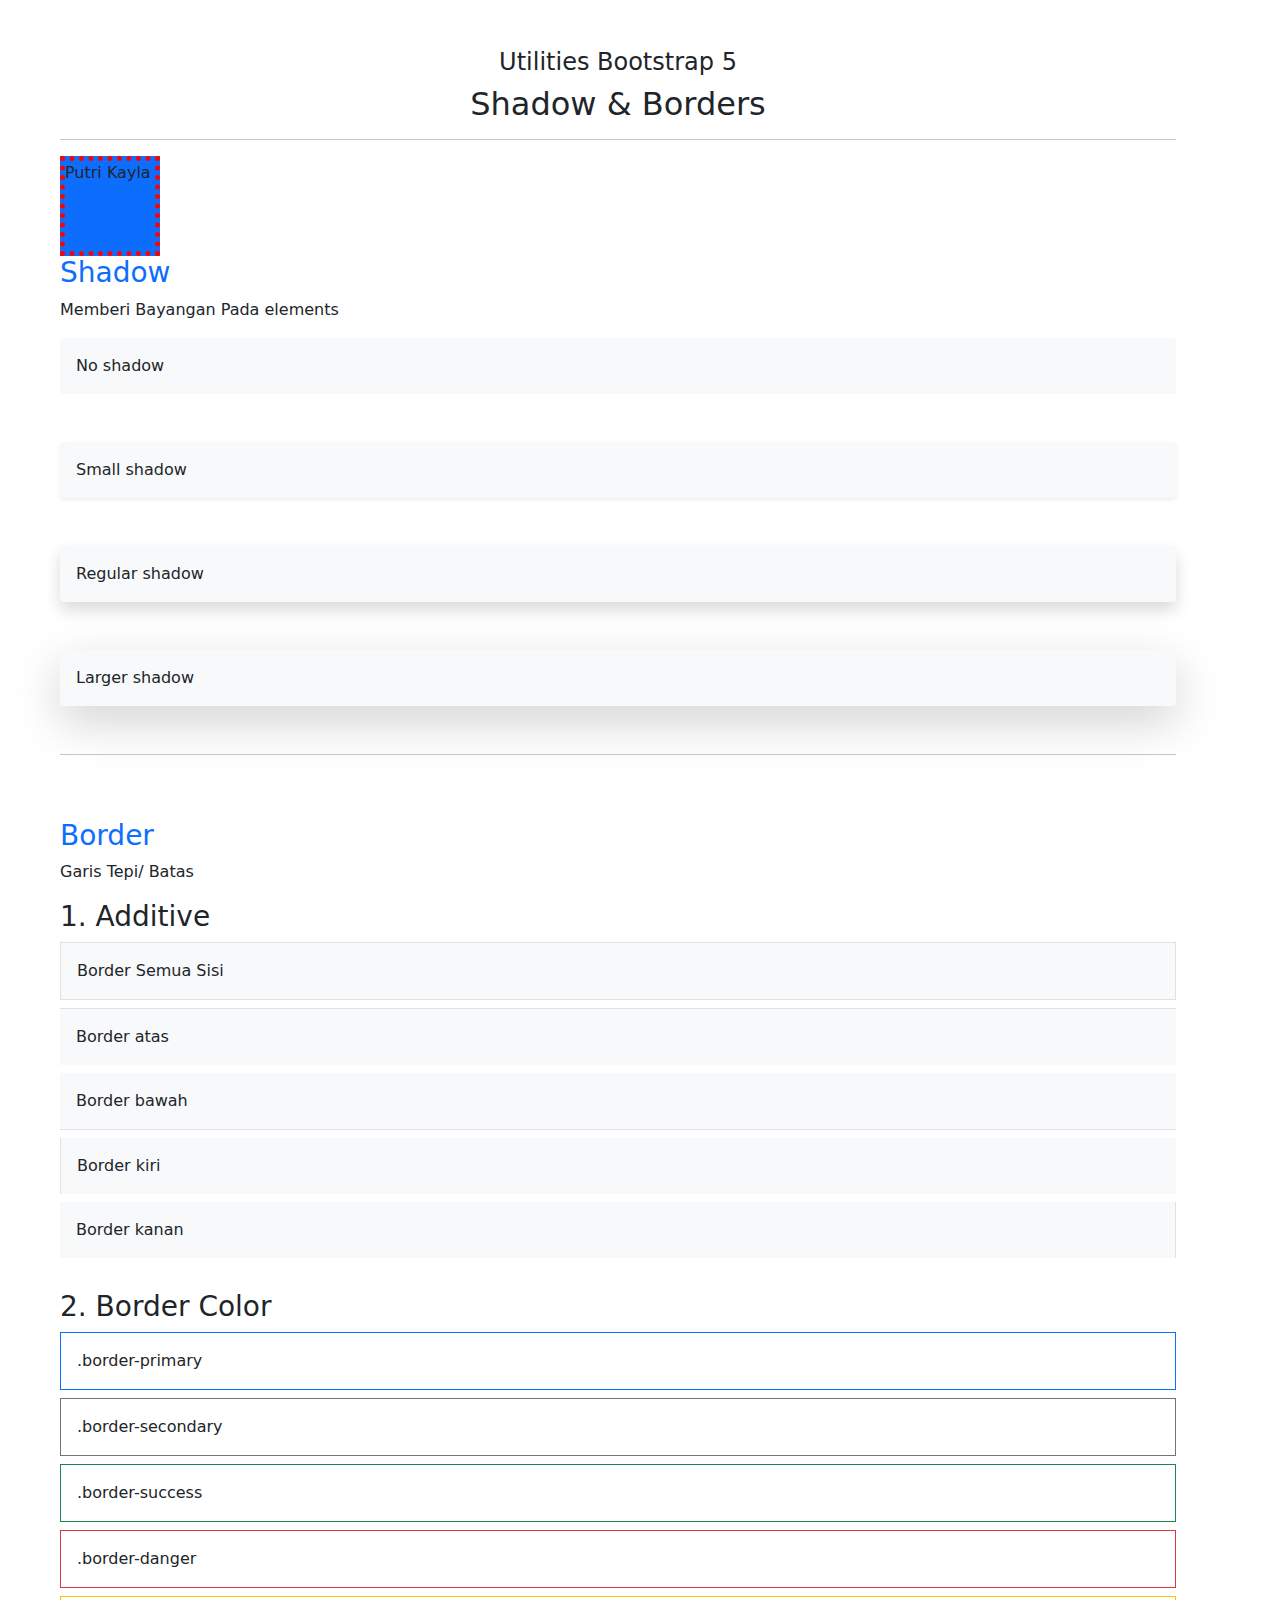
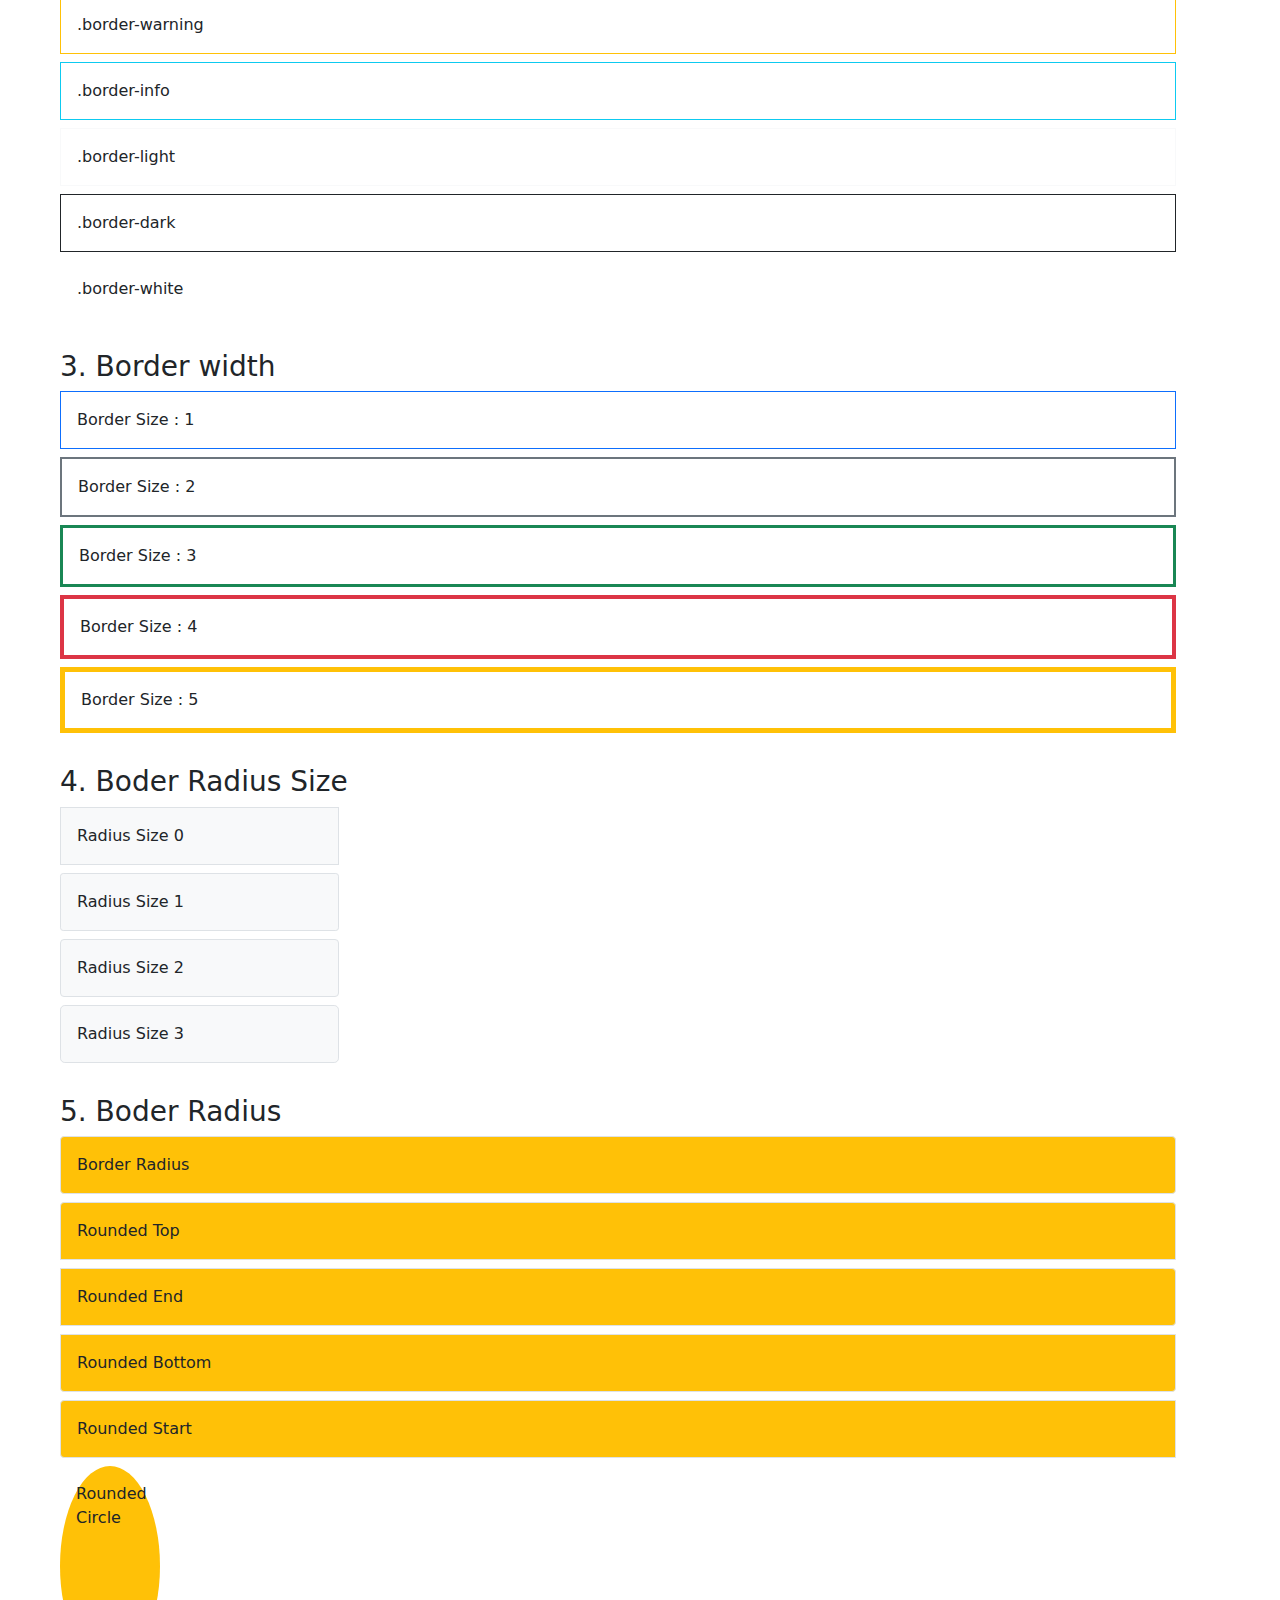
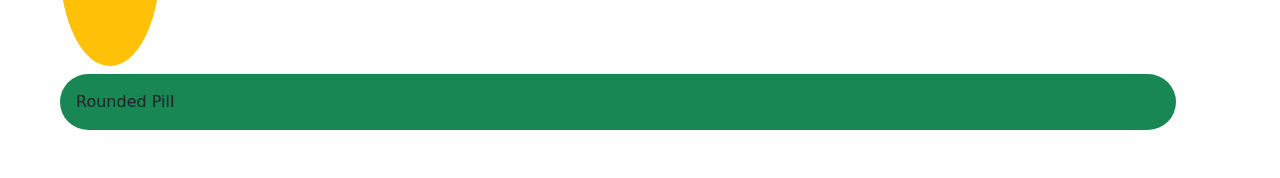
<file: boostrep5/border&shadow.html>
<!doctype html>
<html lang="en">

<head>
    <!-- Required meta tags -->
    <meta charset="utf-8">
    <meta name="viewport" content="width=device-width, initial-scale=1">

    <!-- Bootstrap CSS -->
    <link href="css/bootstrap.css" rel="stylesheet">


    <title>border&shadow</title>
    <style>
        .kotak {
            width: 100px;
            height: 100px;
            border: 5px dotted red;
        }
    </style>
</head>

<body>
    <div class="container m-5">

        <h4 class="text-center">Utilities Bootstrap 5</h4>
        <h2 class="text-center">Shadow & Borders</h2>
        <hr>

        <div class="kotak bg-primary">
            Putri Kayla
        </div>
        <!-- Lets Begin -->

        <!-- 1. Shadow -->

        <h3 class="text-primary">Shadow</h3>
        <p>Memberi Bayangan Pada elements</p>
        <div class="p-3 mb-5 bg-light rounded shadow-none">No shadow</div>
        <div class="p-3 mb-5 bg-light rounded shadow-sm">Small shadow</div>
        <div class="p-3 mb-5 bg-light rounded shadow">Regular shadow</div>
        <div class="p-3 mb-5 bg-light rounded shadow-lg">Larger shadow</div>

        <hr><br><br>

        <!-- 2. Border -->

        <h3 class="text-primary">Border</h3>
        <p>Garis Tepi/ Batas</p>

        <h3>1. Additive</h3>
        <div class="p-3 mb-2 bg-light border">Border Semua Sisi</div>
        <div class="p-3 mb-2 bg-light border-top">Border atas</div>
        <div class="p-3 mb-2 bg-light border-bottom">Border bawah</div>
        <div class="p-3 mb-2 bg-light border-start">Border kiri</div>
        <div class="p-3 mb-2 bg-light border-end">Border kanan</div>

        <br>

        <h3>2. Border Color</h3>
        <div class="p-3 mb-2 bg-ligh border border-primary">.border-primary</div>
        <div class="p-3 mb-2 bg-ligh border border-secondary">.border-secondary</div>
        <div class="p-3 mb-2 bg-ligh border border-success">.border-success</div>
        <div class="p-3 mb-2 bg-ligh border border-danger">.border-danger</div>
        <div class="p-3 mb-2 bg-ligh border border-warning">.border-warning</div>
        <div class="p-3 mb-2 bg-ligh border border-info">.border-info</div>
        <div class="p-3 mb-2 bg-ligh border border-light">.border-light</div>
        <div class="p-3 mb-2 bg-ligh border border-dark">.border-dark</div>
        <div class="p-3 mb-2 bg-ligh border border-white">.border-white</div>

        <br>
        <h3>3. Border width</h3>
        <div class="p-3 mb-2 bg-ligh border border-primary border-1">Border Size : 1</div>
        <div class="p-3 mb-2 bg-ligh border border-secondary border-2">Border Size : 2</div>
        <div class="p-3 mb-2 bg-ligh border border-success border-3">Border Size : 3</div>
        <div class="p-3 mb-2 bg-ligh border border-danger border-4">Border Size : 4</div>
        <div class="p-3 mb-2 bg-ligh border border-warning border-5">Border Size : 5</div>

        <br>
        <h3>4. Boder Radius Size</h3>
        <div class="p-3 mb-2 bg-light w-25 border rounded-0">Radius Size 0</div>
        <div class="p-3 mb-2 bg-light w-25 border rounded-1">Radius Size 1</div>
        <div class="p-3 mb-2 bg-light w-25 border rounded-2">Radius Size 2</div>
        <div class="p-3 mb-2 bg-light w-25 border rounded-3">Radius Size 3</div>


        <br>
        <h3>5. Boder Radius</h3>
        <div class="p-3 mb-2 bg-warning border rounded">Border Radius</div>
        <div class="p-3 mb-2 bg-warning border rounded-top">Rounded Top</div>
        <div class="p-3 mb-2 bg-warning border rounded-end">Rounded End</div>
        <div class="p-3 mb-2 bg-warning border rounded-bottom">Rounded Bottom</div>
        <div class="p-3 mb-2 bg-warning border rounded-start">Rounded Start</div>
        <div class="p-3 mb-2 bg-warning rounded-circle" style="width: 100px; height: 200px;">Rounded Circle</div>
        <div class="p-3 mb-2 rounded-pill bg-success">Rounded Pill</div>


        <!-- End Session -->
        <!--Thank You -->

    </div>







    <!-- Bootstrap Javascript -->
    <script src="js/bootstrap.js"></script>

    <!-- Popper Javascript -->
    <script src="js/popper.min.js"></script>
</body>

</html>
</file>
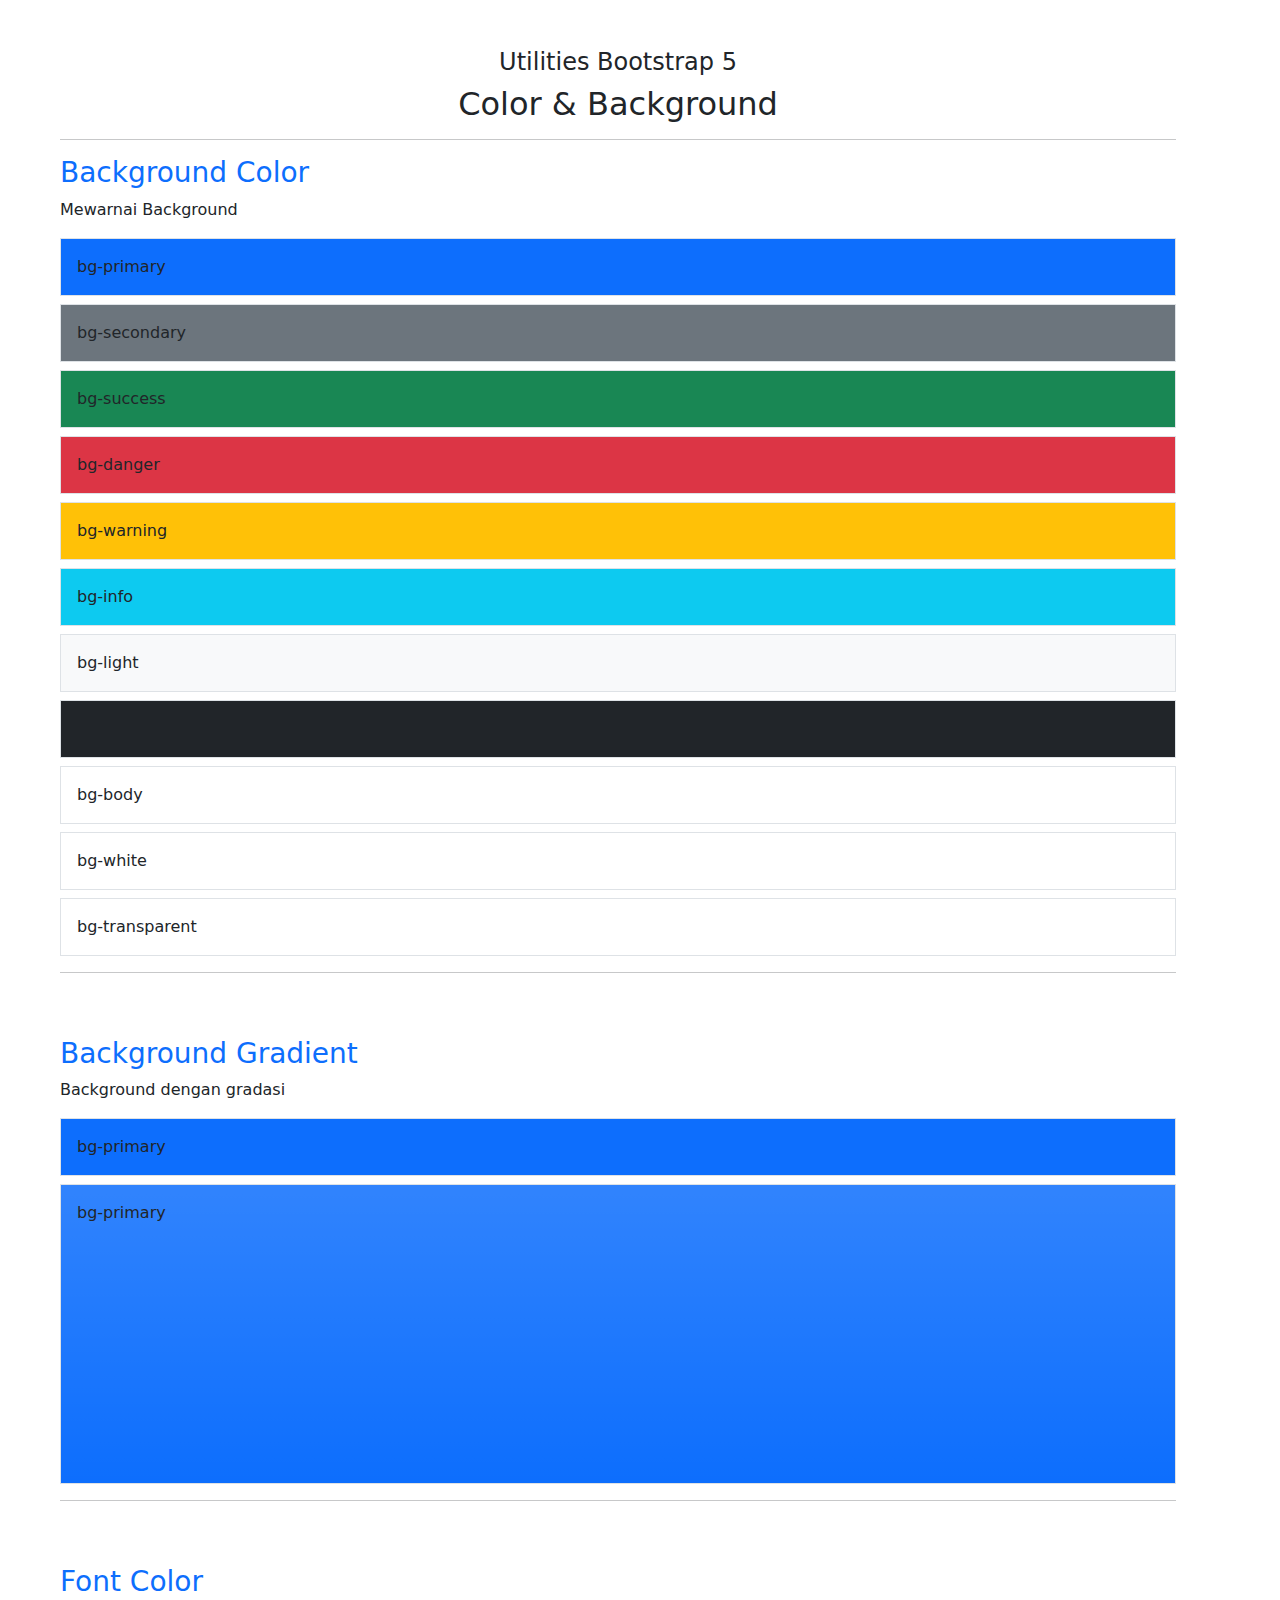
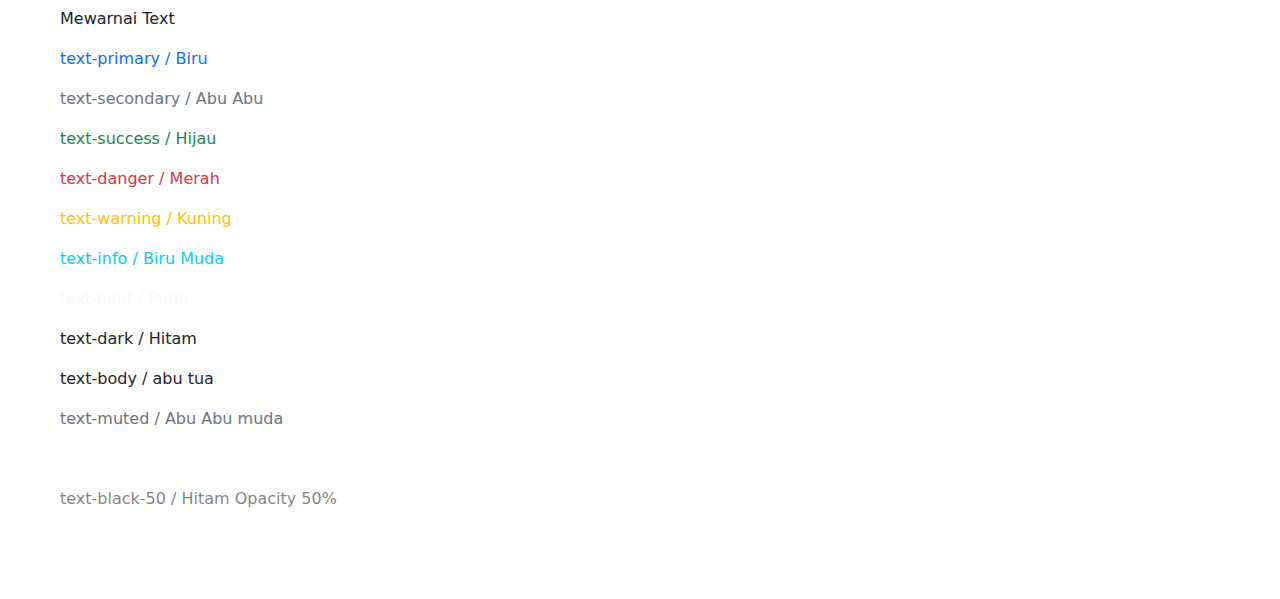
<file: boostrep5/Color & Background pada element.html>
<!doctype html>
<html lang="en">

<head>
    <!-- Required meta tags -->
    <meta charset="utf-8">
    <meta name="viewport" content="width=device-width, initial-scale=1">

    <!-- Bootstrap CSS -->
    <link href="css/bootstrap.css" rel="stylesheet">

    <title>Color & Background pada element</title>
</head>

<body>
    <div class="container m-5">

        <h4 class="text-center">Utilities Bootstrap 5</h4>
        <h2 class="text-center">Color & Background</h2>
        <hr>





        <!-- Lets Begin -->

        <!-- 1. Background Color -->

        <h3 class="text-primary">Background Color</h3>
        <p>Mewarnai Background</p>

        <div class="p-3 mb-2 border bg-primary">bg-primary</div>
        <div class="p-3 mb-2 border bg-secondary">bg-secondary</div>
        <div class="p-3 mb-2 border bg-success">bg-success</div>
        <div class="p-3 mb-2 border bg-danger">bg-danger</div>
        <div class="p-3 mb-2 border bg-warning">bg-warning</div>
        <div class="p-3 mb-2 border bg-info">bg-info</div>
        <div class="p-3 mb-2 border bg-light">bg-light</div>
        <div class="p-3 mb-2 border bg-dark">bg-dark</div>
        <div class="p-3 mb-2 border bg-body">bg-body</div>
        <div class="p-3 mb-2 border bg-white">bg-white</div>
        <div class="p-3 mb-2 border bg-transparent">bg-transparent</div>
        <hr><br><br>

        <!-- 2. Background Gradient -->


        <h3 class="text-primary">Background Gradient</h3>
        <p>Background dengan gradasi</p>
        <div class="p-3 mb-2 border bg-primary">bg-primary</div>
        <div class="p-3 mb-2 border bg-primary bg-gradient" style="height: 300px;">bg-primary</div>

        <hr><br><br>

        <!-- 3. Font Color -->

        <h3 class="text-primary">Font Color</h3>
        <p>Mewarnai Text</p>

        <p class="text-primary">text-primary / Biru</p>
        <p class="text-secondary">text-secondary / Abu Abu</p>
        <p class="text-success">text-success / Hijau</p>
        <p class="text-danger">text-danger / Merah</p>
        <p class="text-warning">text-warning / Kuning</p>
        <p class="text-info">text-info / Biru Muda</p>
        <p class="text-light">text-light / Putih</p>
        <p class="text-dark">text-dark / Hitam</p>
        <p class="text-body">text-body / abu tua</p>
        <p class="text-muted">text-muted / Abu Abu muda</p>
        <p class="text-white">text-white / Putih</p>
        <p class="text-black-50">text-black-50 / Hitam Opacity 50%</p>
        <p class="text-white-50">text-white-50 / Putih Opacity 50%</p>

        <!-- Link Color -->

        <!-- Invisible -->

        <!-- End Session -->
        <!--Thank You -->

    </div>







    <!-- Bootstrap Javascript -->
    <script src="js/bootstrap.js"></script>

    <!-- Popper Javascript -->
    <script src="js/popper.min.js"></script>
</body>

</html>
</file>
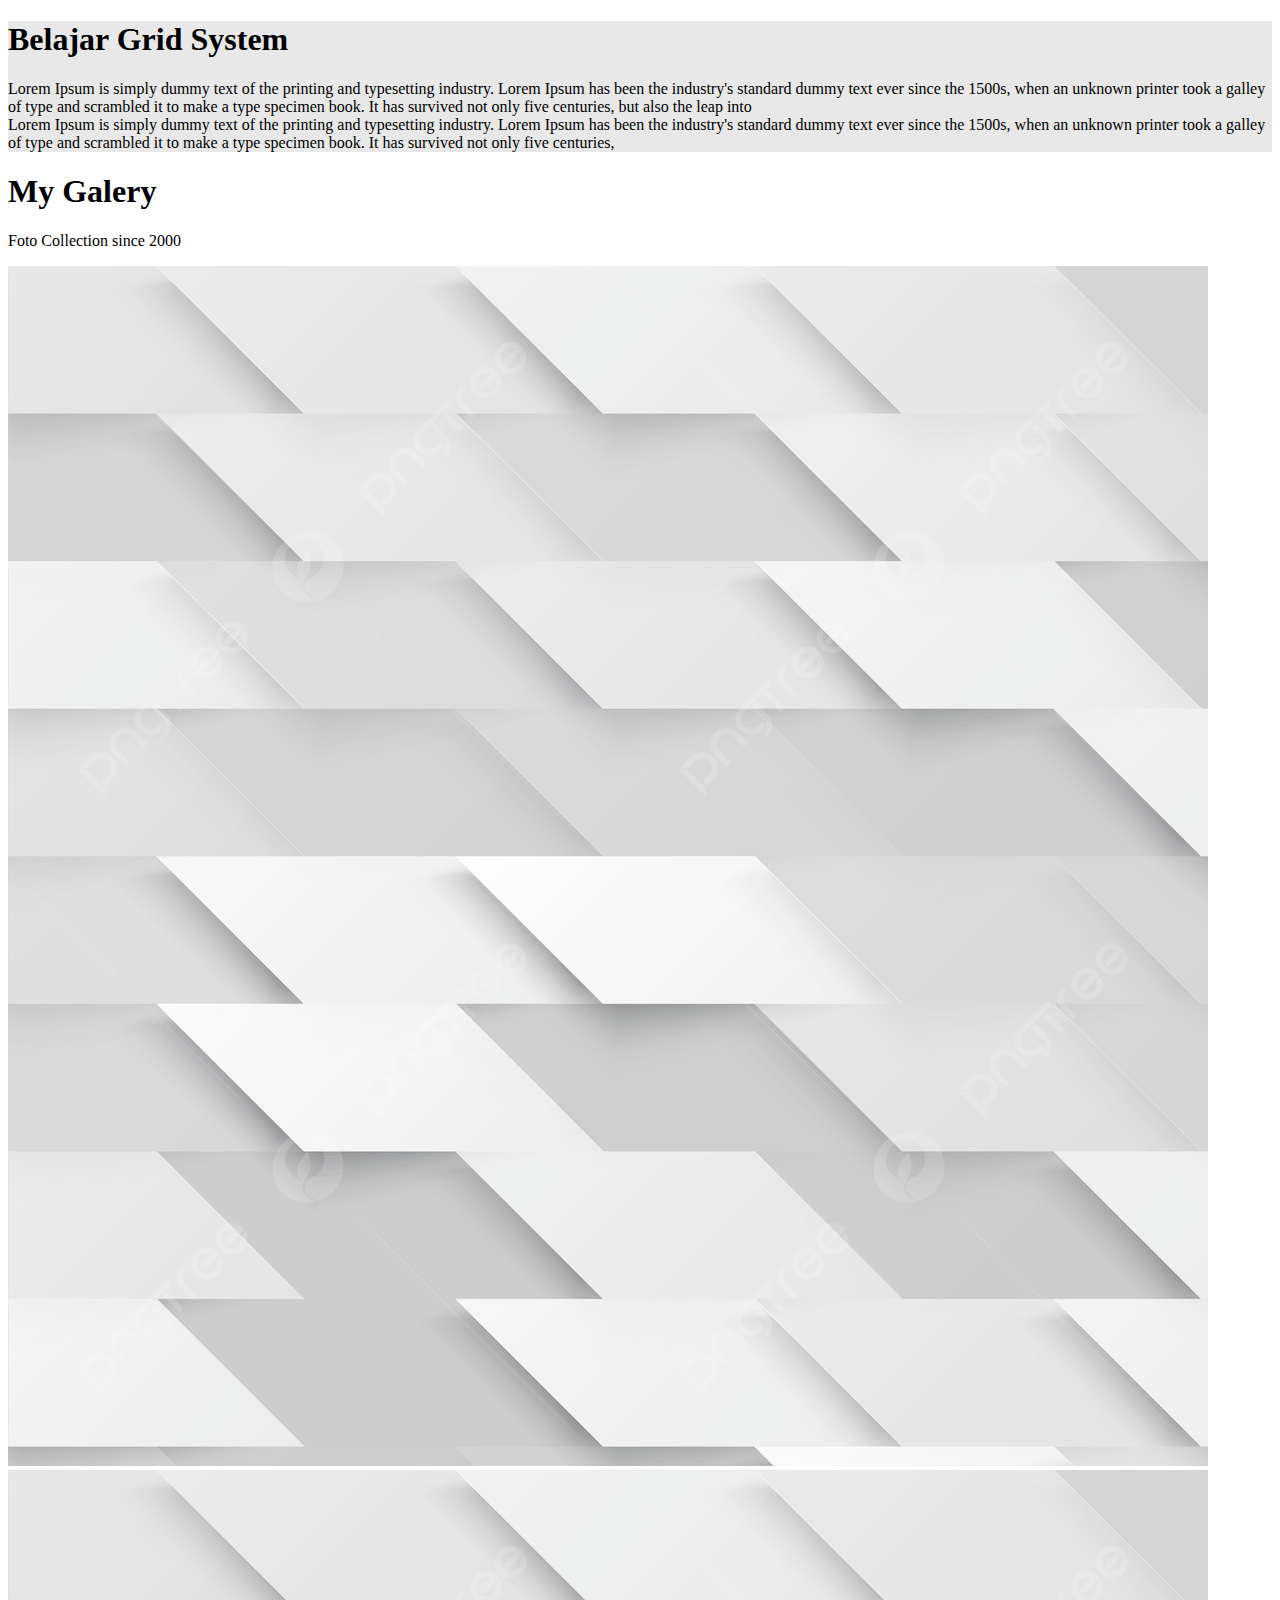
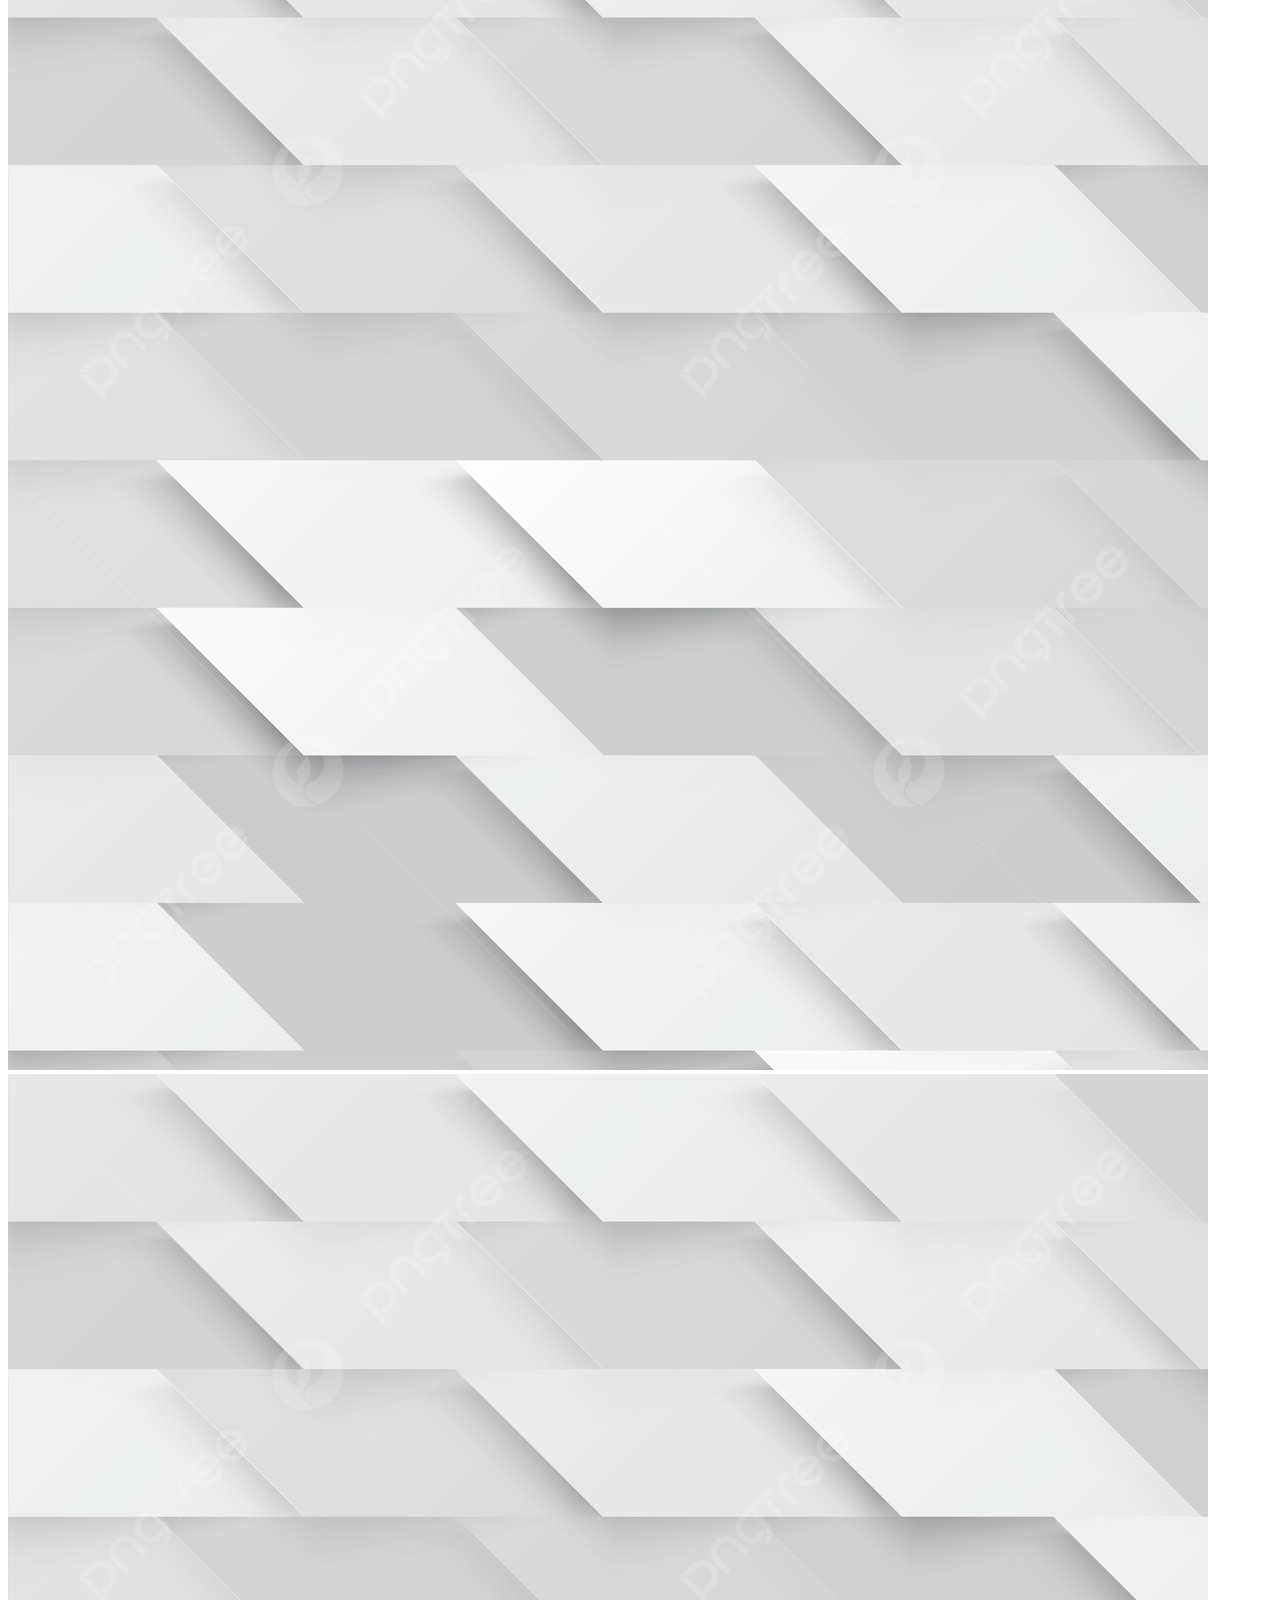
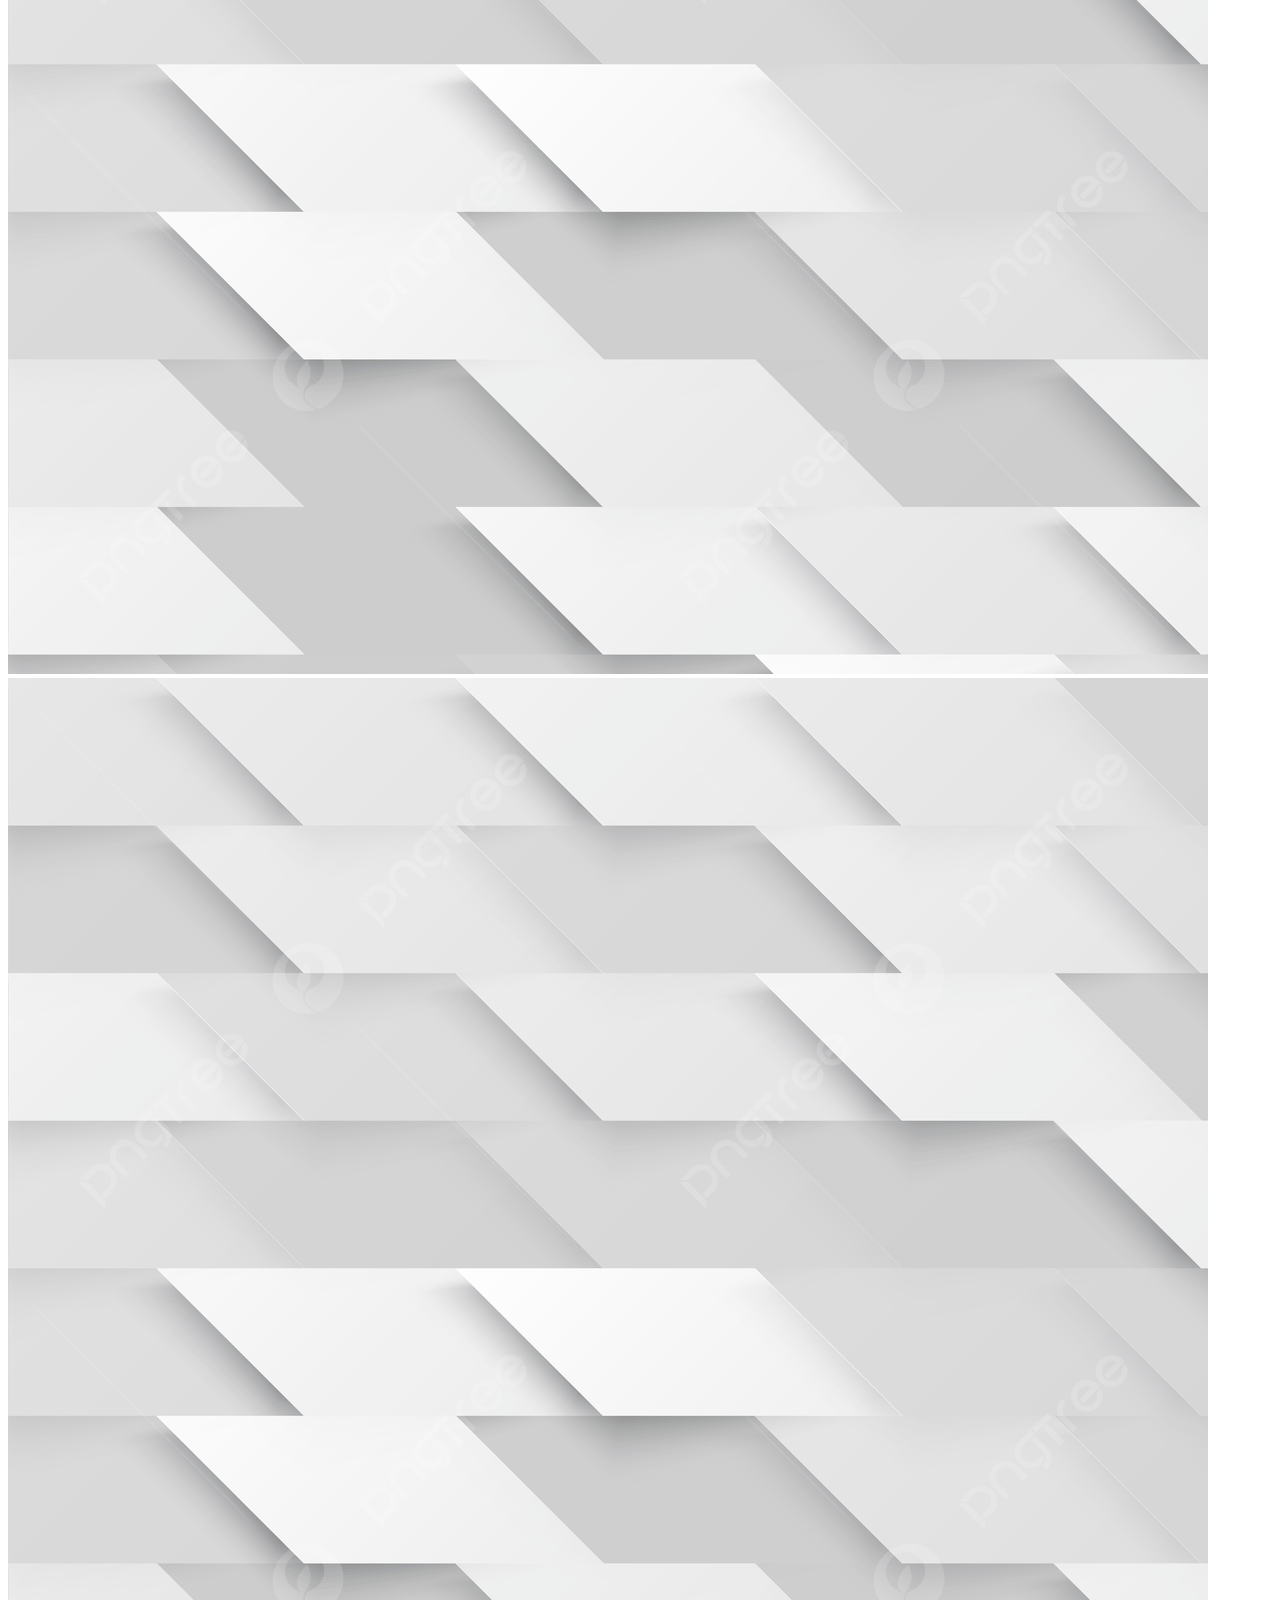
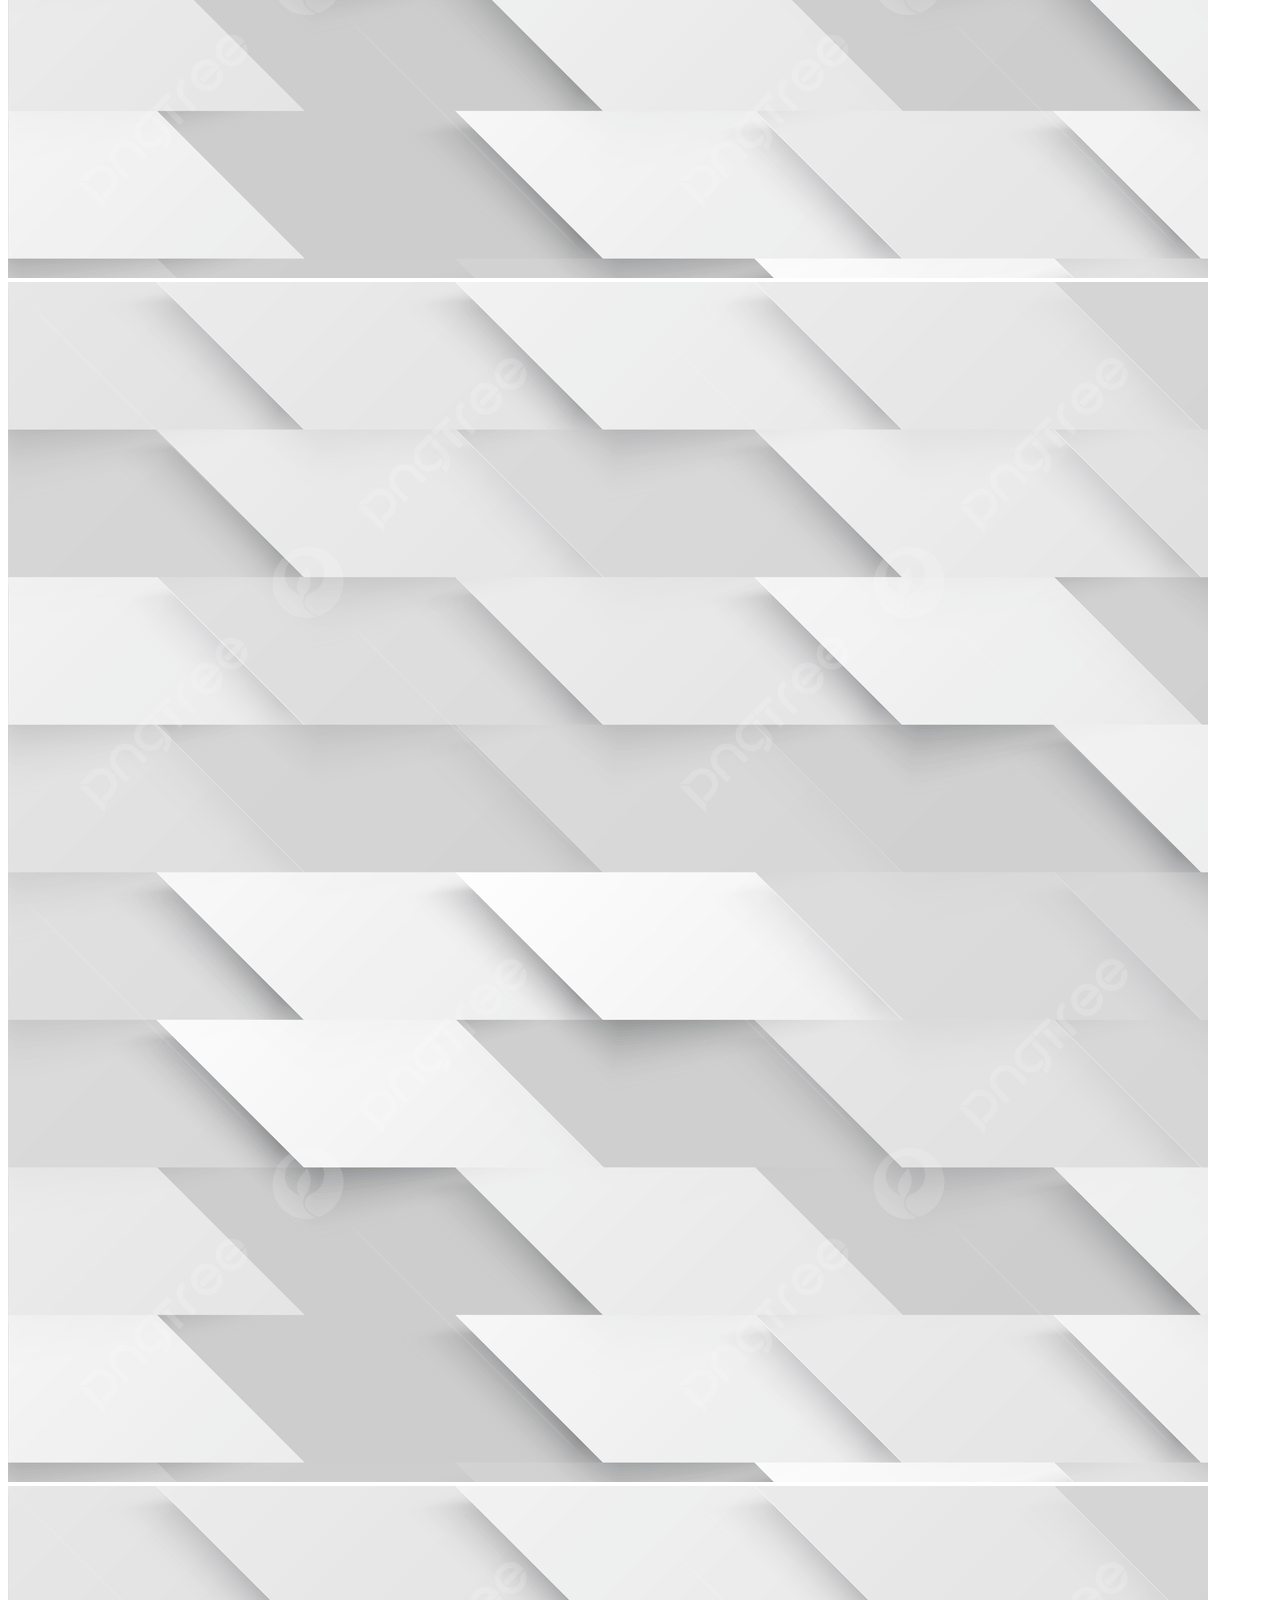
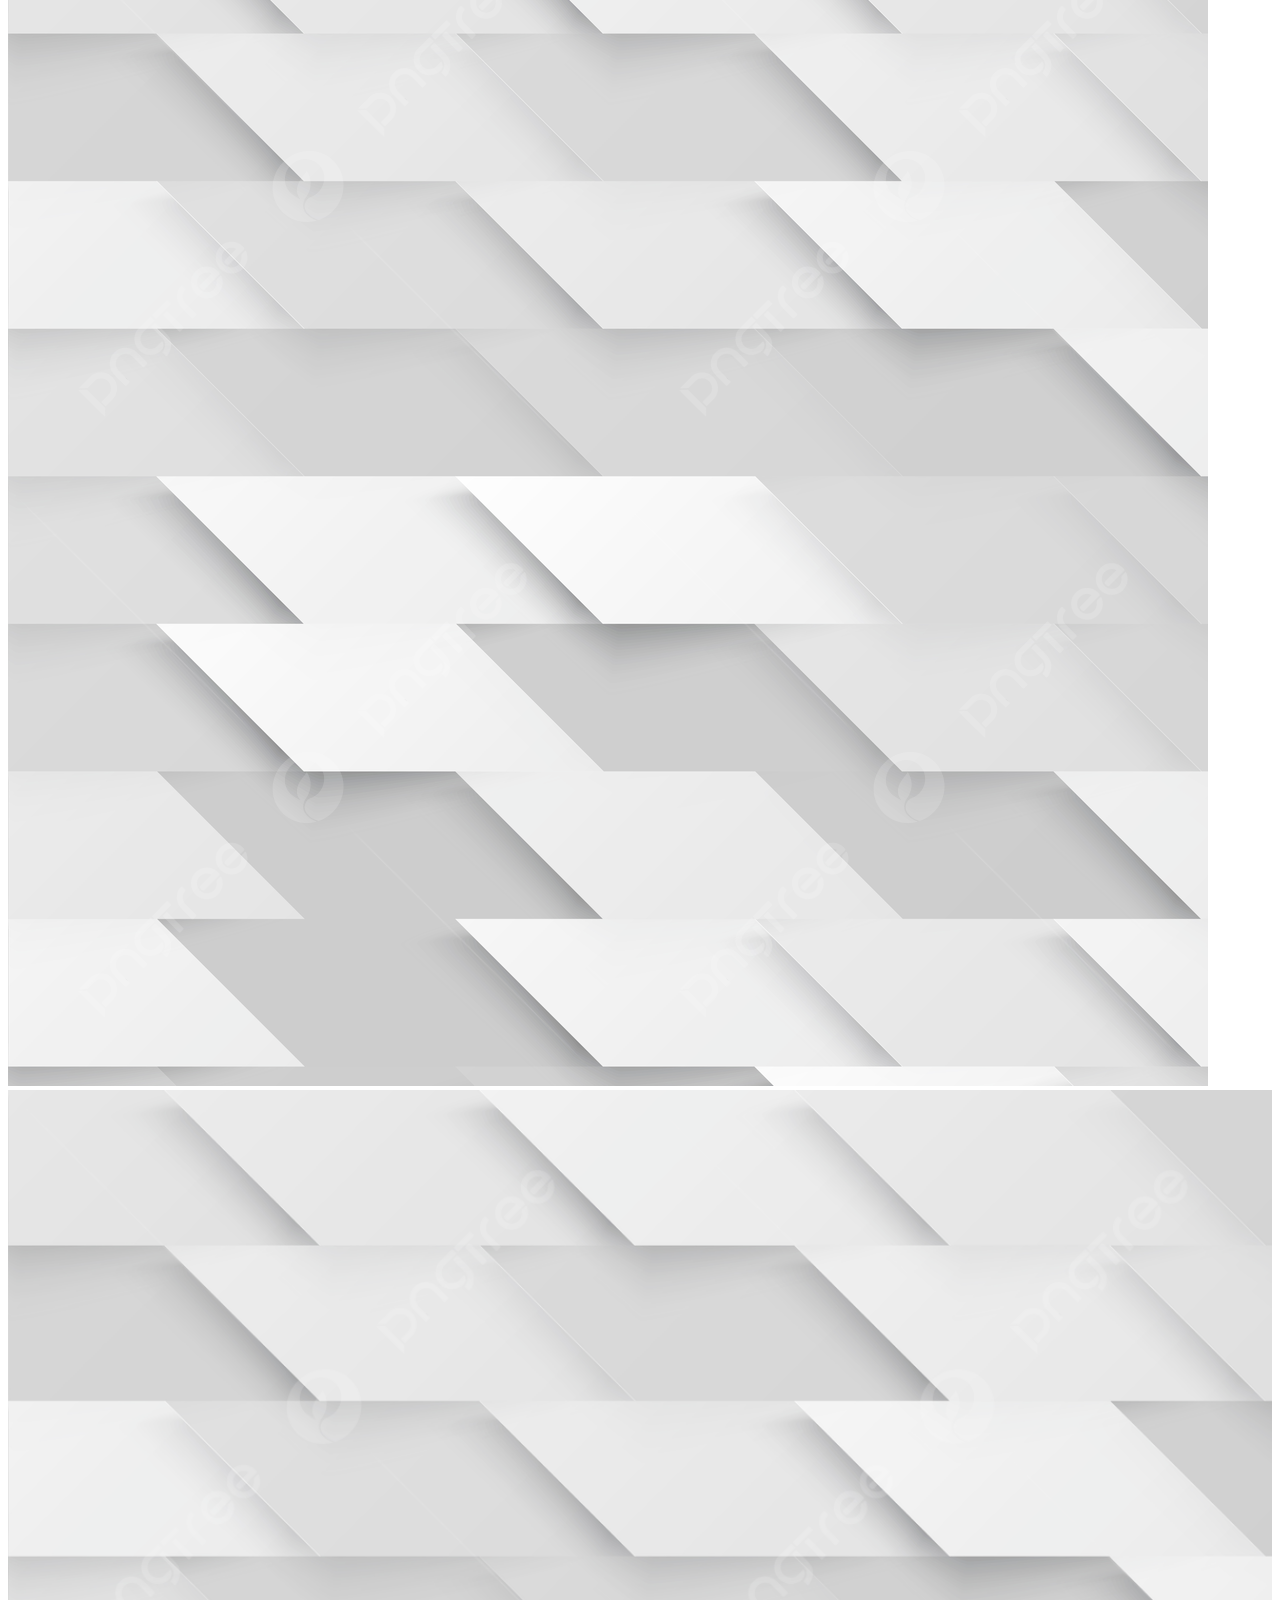
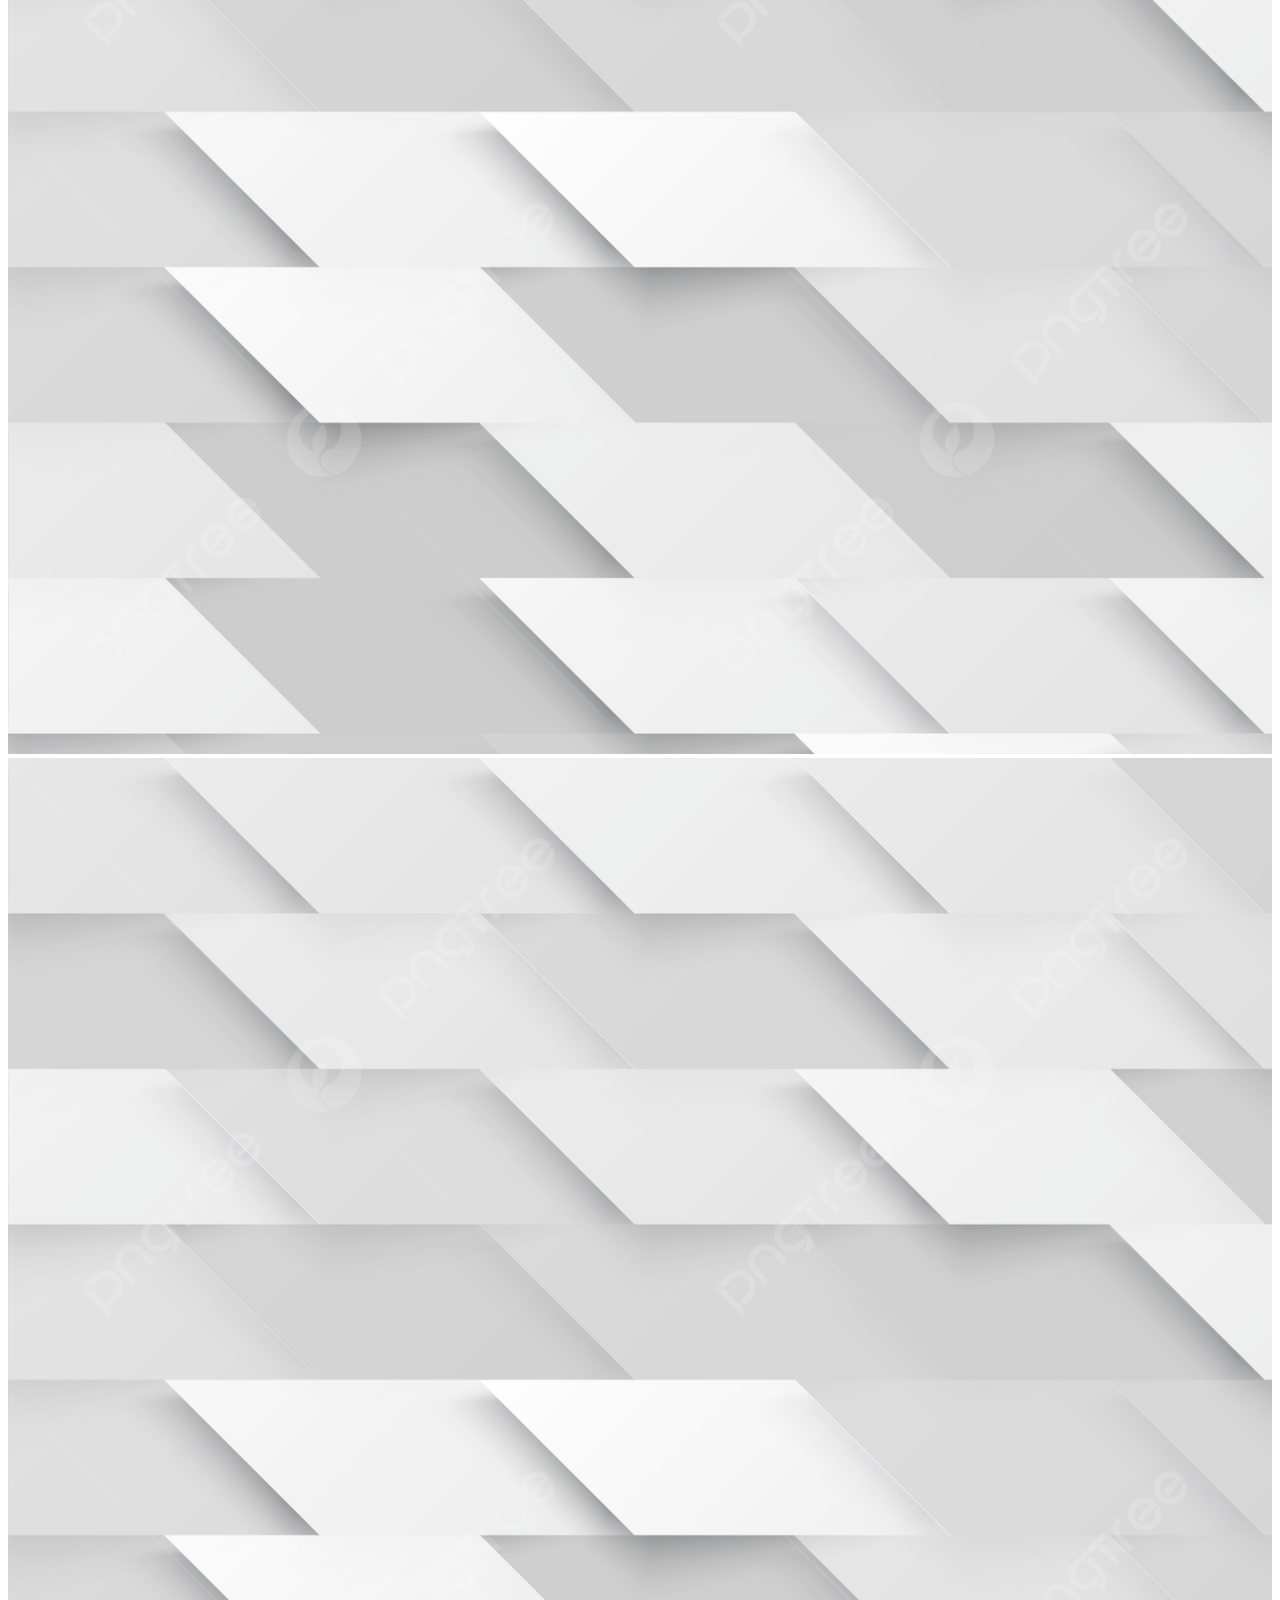
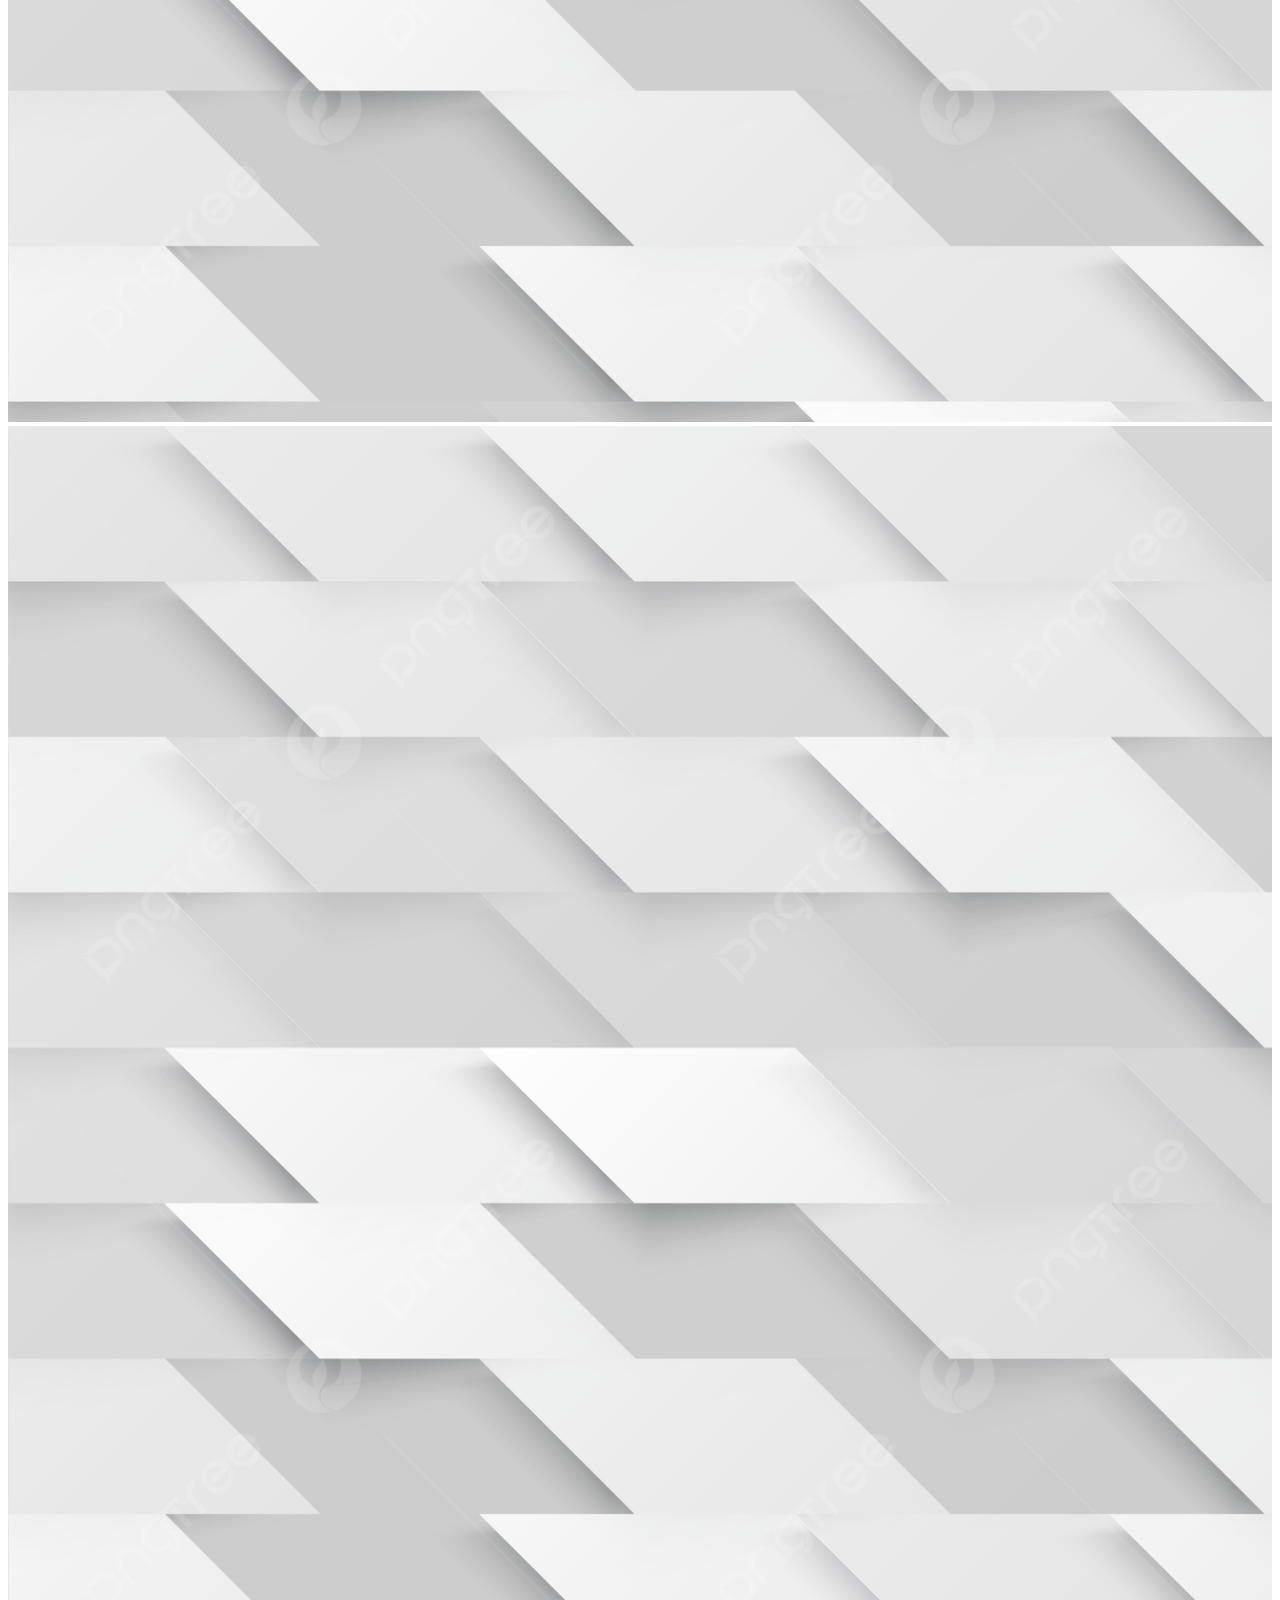
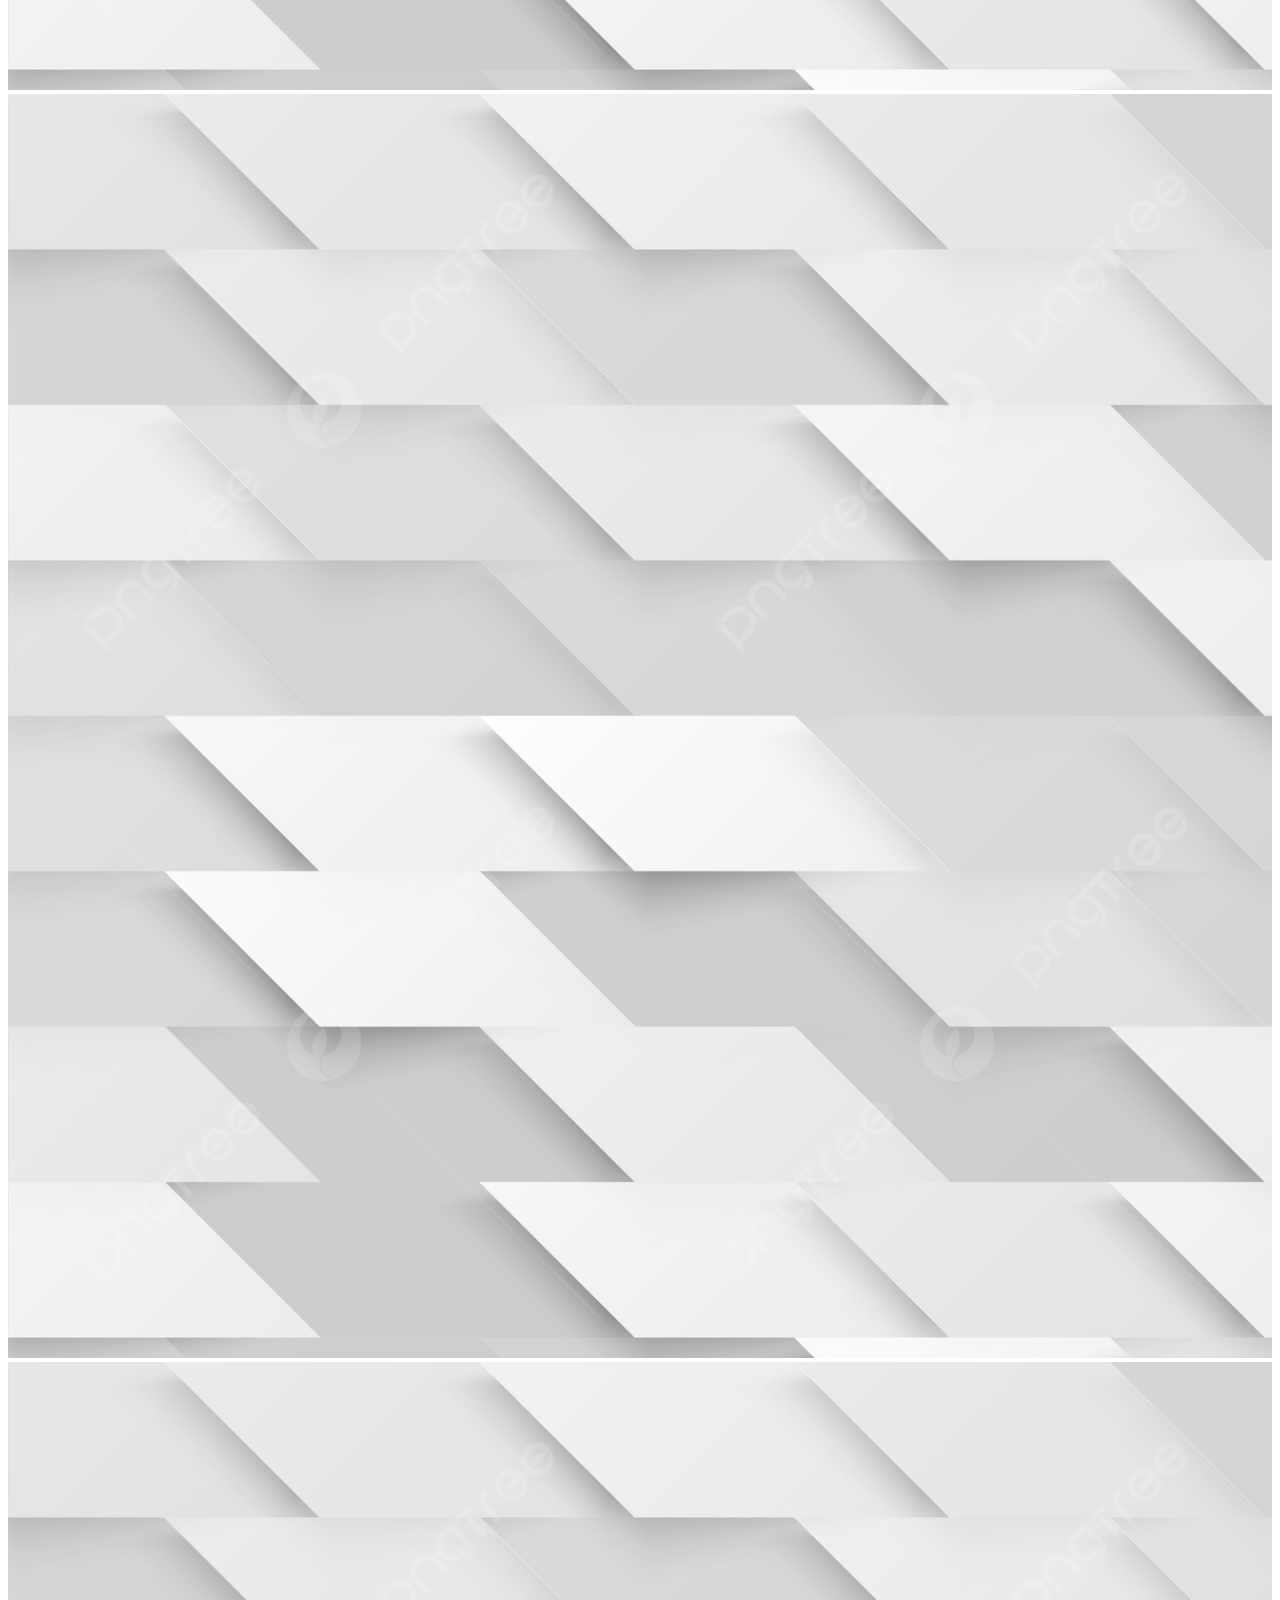
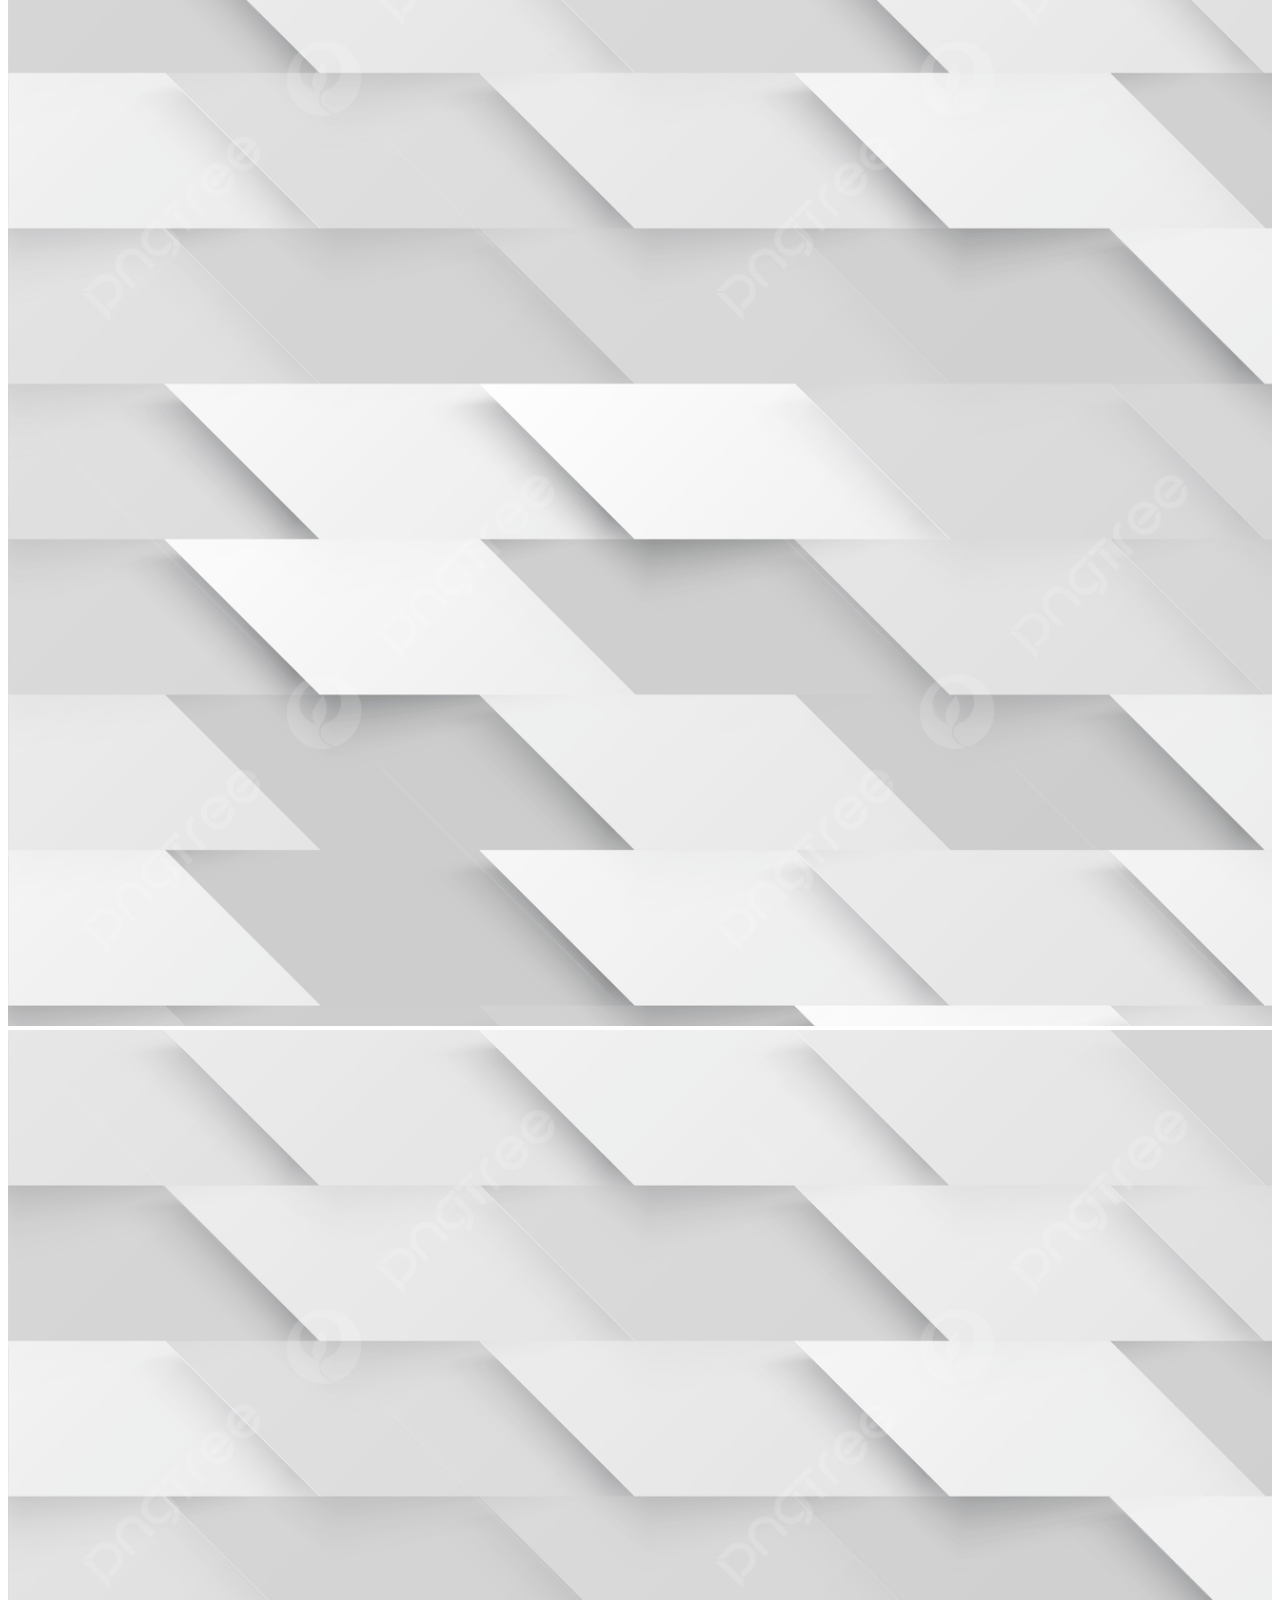
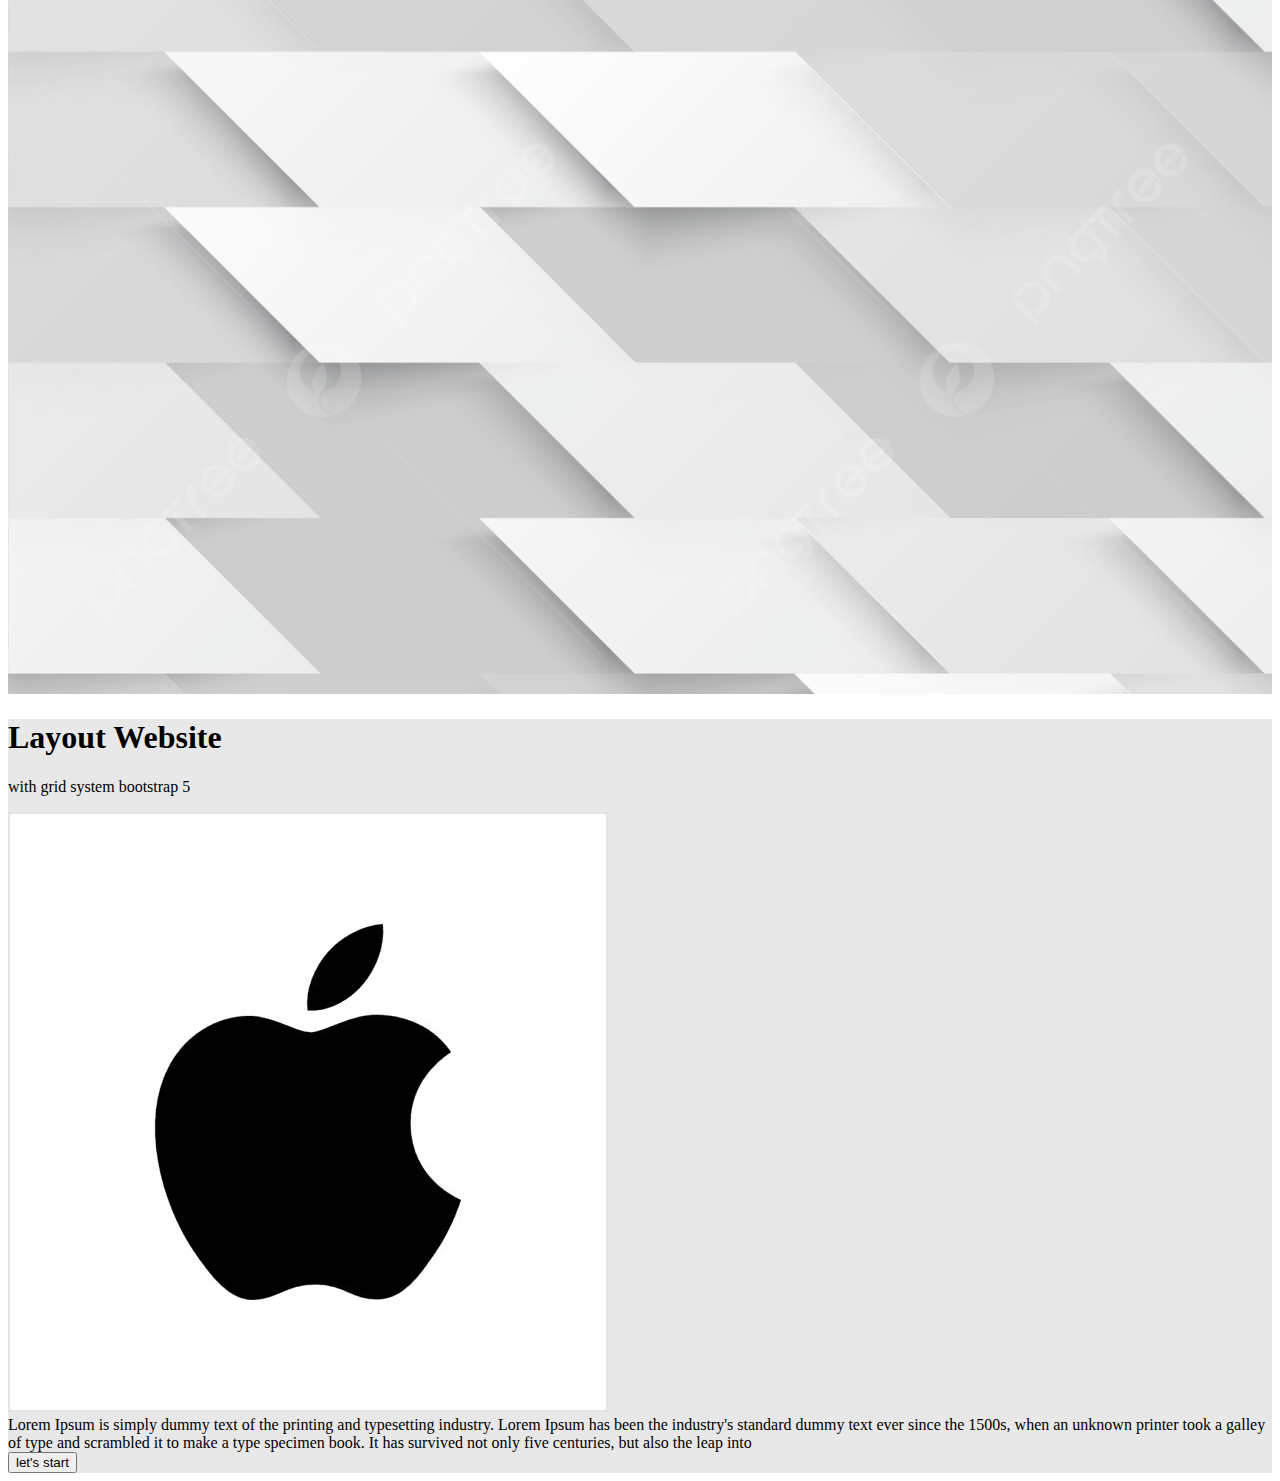
<file: boostrep5/Grid system.html>
<!doctype html>
<html lang="en">

<head>
    <!-- Required meta tags -->
    <meta charset="utf-8">
    <meta name="viewport" content="width=device-width, initial-scale=1">

    <!-- Bootstrap CSS -->
    <link href="https://cdn.jsdelivr.net/npm/bootstrap@5.0.0-beta3/dist/css/bootstrap.min.css" rel="stylesheet"
        integrity="sha384-eOJMYsd53ii+scO/bJGFsiCZc+5NDVN2yr8+0RDqr0Ql0h+rP48ckxlpbzKgwra6" crossorigin="anonymous">

    <title>Grid System</title>
</head>

<body>

    <div class="container-fluid py-5" style="background-color: #E8E8E8;">
        <div class="container">
            <div class="row">
                <div class="col-12">
                    <h1 class="text-center">Belajar Grid System</h1>
                </div>
            </div>

            <div class="row">
                <div class="col-md-6 text-end order-2">
                    Lorem Ipsum is simply dummy text
                    of the printing and typesetting industry.
                    Lorem Ipsum has been the industry's standard dummy text ever since the 1500s, when an unknown
                    printer took a galley of type and scrambled it to make a type specimen book. It has survived not
                    only five centuries, but also the leap into
                </div>

                <div class="col-lg-5 col-md-6 offset-lg-1">
                    Lorem Ipsum is simply dummy text
                    of the printing and typesetting industry.
                    Lorem Ipsum has been the industry's standard dummy text ever since the 1500s, when an unknown
                    printer took a galley of type and scrambled it to make a type specimen book. It has survived not
                    only five centuries,
                </div>
            </div>
        </div>
    </div>

    <div class="container-fluid py-5">
        <div class="container">
            <div class="row">
                <div class="col-12 text-center">
                    <h1>My Galery</h1>
                    <p>Foto Collection since 2000</p>
                </div>
            </div>

            <div class="row">
                <div class="col-lg-2 col-md-4 col-sm-6 mt-3">
                    <img src="asset/kotak.jpg" alt="" class="img-fluid">
                </div>
                <div class="col-lg-2 col-md-4 col-sm-6 mt-3">
                    <img src="asset/kotak.jpg" alt="" class="img-fluid">
                </div>
                <div class="col-lg-2 col-md-4 col-sm-6 mt-3">
                    <img src="asset/kotak.jpg" alt="" class="img-fluid">
                </div>
                <div class="col-lg-2 col-md-4 col-sm-6 mt-3">
                    <img src="asset/kotak.jpg" alt="" class="img-fluid">
                </div>
                <div class="col-lg-2 col-md-4 col-sm-6 mt-3">
                    <img src="asset/kotak.jpg" alt="" class="img-fluid">
                </div>
                <div class="col lg-2 col-md-4 col-sm-6 mt-3">
                    <img src="asset/kotak.jpg" alt="" class="img-fluid">
                </div>
            </div>

            <div class="row my-3">
                <div class="col-lg-3 col-md-6 mt-3">
                    <img src="asset/kotak.jpg" class="img-fluid" alt="" style="width: 100%;">
                </div>
                <div class="col-lg-3 col-md-6 mt-3">
                    <img src="asset/kotak.jpg" class="img-fluid" alt="" style="width: 100%;">
                </div>
                <div class="col-lg-3 col-md-6 mt-3">
                    <img src="asset/kotak.jpg" class="img-fluid" alt="" style="width: 100%;">
                </div>
                <div class="col-lg-3 col-md-6 mt-3">
                    <img src="asset/kotak.jpg" class="img-fluid" alt="" style="width: 100%;">
                </div>
            </div>

            <div class="row">
                <div class="col-lg-4 offset-lg-2 col-sm-12 mt-3 col-md-5 offset-md-1">
                    <img src="asset/kotak.jpg" class="img-fluid" alt="" style="width: 100%;">
                </div>
                <div class="col-lg-4 col-md-5 col-sm-12 mt-3">
                    <img src="asset/kotak.jpg" class="img-fluid" alt="" style="width: 100%;">
                </div>
            </div>
        </div>
    </div>

    <div class="container-fluid py-5" style="background-color: #E8E8E8;">
        <div class="container">
            <div class="row">
                <div class="col-12 text-center">
                    <h1>Layout Website</h1>
                    <p>with grid system bootstrap 5</p>
                </div>
            </div>

            <div class="row align-items-center">
                <div class="col-4 col-md-6">
                    <img src="asset/apple.jpeg" class="img-fluid" alt="">
                </div>

                <div class="col-4 col-md-6 text-center offset-lg-1">
                    Lorem Ipsum is simply dummy text of the printing and typesetting industry. Lorem Ipsum has been the
                    industry's standard dummy text ever since the 1500s, when an unknown printer took a galley of type
                    and scrambled it to make a type specimen book. It has survived not only five centuries, but also the
                    leap into
                </div>

                <div class="col-lg-2 col-sm-12 offset-lg-1 col-md-12 text-center mt-3">
                    <button class="btn btn-primary">let's start</button>
                </div>
            </div>
        </div>
    </div>

    <!-- Optional JavaScript; choose one of the two! -->

    <!-- Option 1: Bootstrap Bundle with Popper -->
    <script src="https://cdn.jsdelivr.net/npm/bootstrap@5.0.0-beta3/dist/js/bootstrap.bundle.min.js"
        integrity="sha384-JEW9xMcG8R+pH31jmWH6WWP0WintQrMb4s7ZOdauHnUtxwoG2vI5DkLtS3qm9Ekf"
        crossorigin="anonymous"></script>

    <!-- Option 2: Separate Popper and Bootstrap JS -->
    <!--
    <script src="https://cdn.jsdelivr.net/npm/@popperjs/core@2.9.1/dist/umd/popper.min.js" integrity="sha384-SR1sx49pcuLnqZUnnPwx6FCym0wLsk5JZuNx2bPPENzswTNFaQU1RDvt3wT4gWFG" crossorigin="anonymous"></script>
    <script src="https://cdn.jsdelivr.net/npm/bootstrap@5.0.0-beta3/dist/js/bootstrap.min.js" integrity="sha384-j0CNLUeiqtyaRmlzUHCPZ+Gy5fQu0dQ6eZ/xAww941Ai1SxSY+0EQqNXNE6DZiVc" crossorigin="anonymous"></script>
    -->
</body>

</html>
</file>
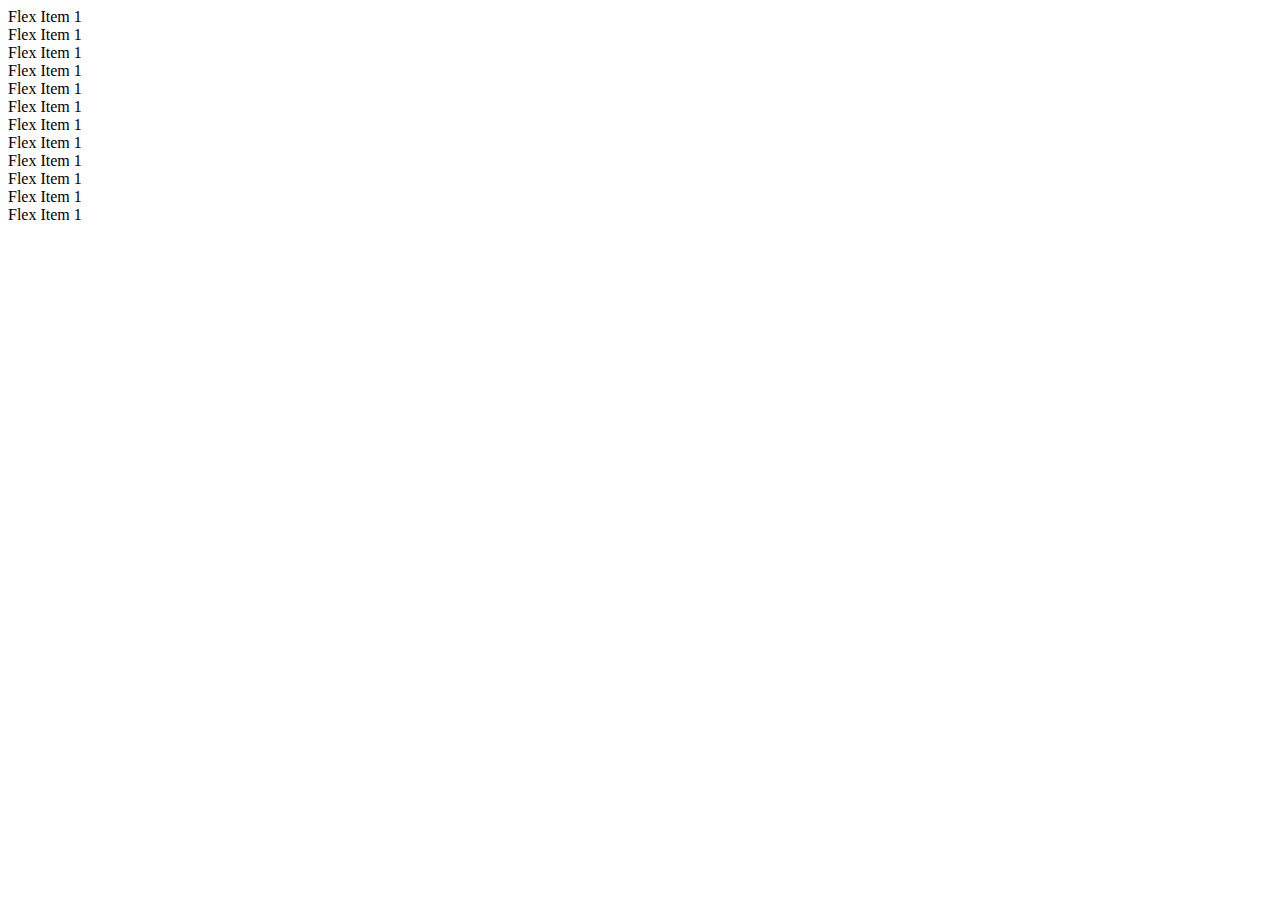
<file: boostrep5/index CSS FLEXBOX.html>
<!doctype html>
<html lang="en">
  <head>
    <!-- Required meta tags -->
    <meta charset="utf-8">
    <meta name="viewport" content="width=device-width, initial-scale=1">

    <!-- Bootstrap CSS -->
    <link href="https://cdn.jsdelivr.net/npm/bootstrap@5.1.3/dist/css/bootstrap.min.css" rel="stylesheet" integrity="sha384-1BmE4kWBq78iYhFldvKuhfTAU6auU8tT94WrHftjDbrCEXSU1oBoqyl2QvZ6jIW3" crossorigin="anonymous">

    <title>FLEXBOX</title>
  </head>
  <body>


    <div class="border border-3 border-secondary mt-5 mx-auto d-flex flex-wrap-reverse" style="width: 500px; height: 330px;">
        <div class="bg-primary border" style="">Flex Item 1</div>
        <div class="bg-primary border" style="">Flex Item 1</div>
        <div class="bg-primary border" style="">Flex Item 1</div>
        <div class="bg-primary border" style="">Flex Item 1</div>
        <div class="bg-primary border" style="">Flex Item 1</div>
        <div class="bg-primary border" style="">Flex Item 1</div>
        <div class="bg-primary border" style="">Flex Item 1</div>
        <div class="bg-primary border" style="">Flex Item 1</div>
        <div class="bg-primary border" style="">Flex Item 1</div>
        <div class="bg-primary border" style="">Flex Item 1</div>
        <div class="bg-primary border" style="">Flex Item 1</div>
        <div class="bg-primary border" style="">Flex Item 1</div>

    </div>
    <!-- Optional JavaScript; choose one of the two! -->

    <!-- Option 1: Bootstrap Bundle with Popper -->
    <script src="https://cdn.jsdelivr.net/npm/bootstrap@5.1.3/dist/js/bootstrap.bundle.min.js" integrity="sha384-ka7Sk0Gln4gmtz2MlQnikT1wXgYsOg+OMhuP+IlRH9sENBO0LRn5q+8nbTov4+1p" crossorigin="anonymous"></script>

    <!-- Option 2: Separate Popper and Bootstrap JS -->
    <!--
    <script src="https://cdn.jsdelivr.net/npm/@popperjs/core@2.10.2/dist/umd/popper.min.js" integrity="sha384-7+zCNj/IqJ95wo16oMtfsKbZ9ccEh31eOz1HGyDuCQ6wgnyJNSYdrPa03rtR1zdB" crossorigin="anonymous"></script>
    <script src="https://cdn.jsdelivr.net/npm/bootstrap@5.1.3/dist/js/bootstrap.min.js" integrity="sha384-QJHtvGhmr9XOIpI6YVutG+2QOK9T+ZnN4kzFN1RtK3zEFEIsxhlmWl5/YESvpZ13" crossorigin="anonymous"></script>
    -->
  </body>
</html>
</file>
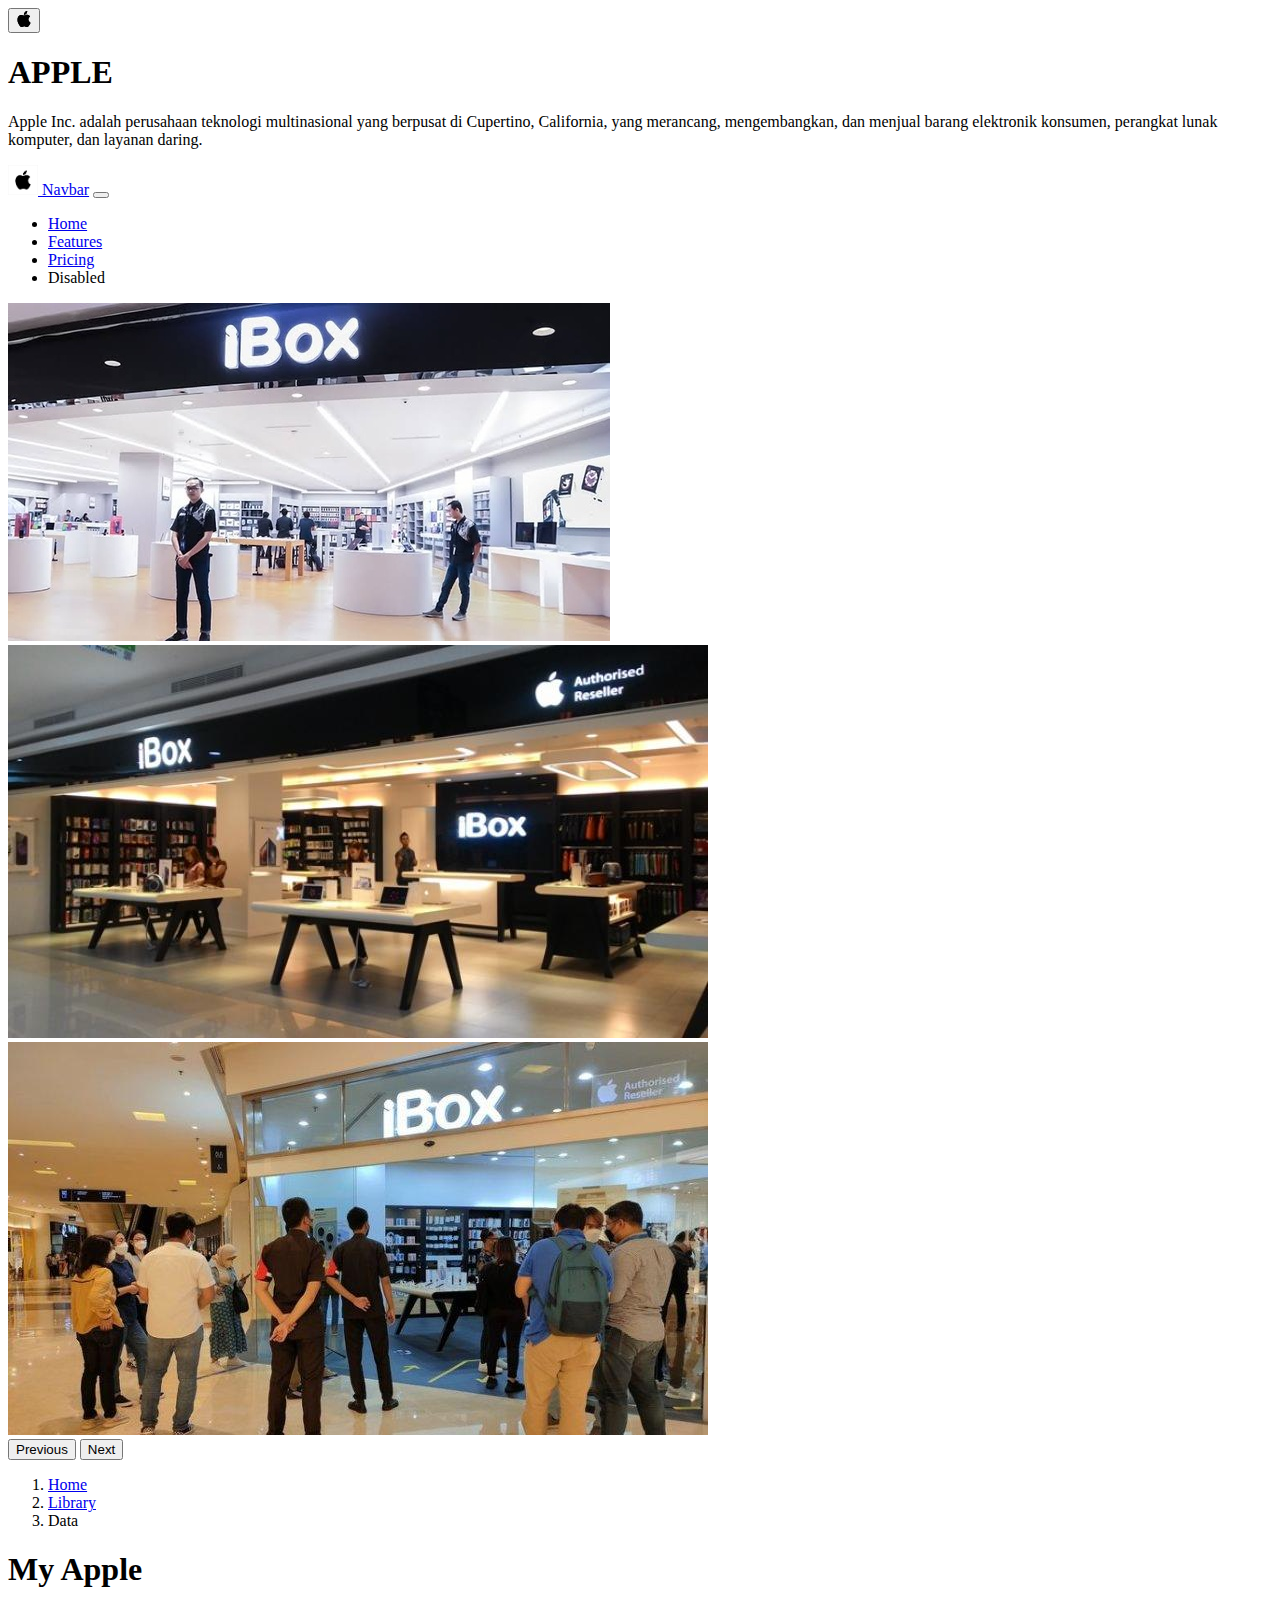
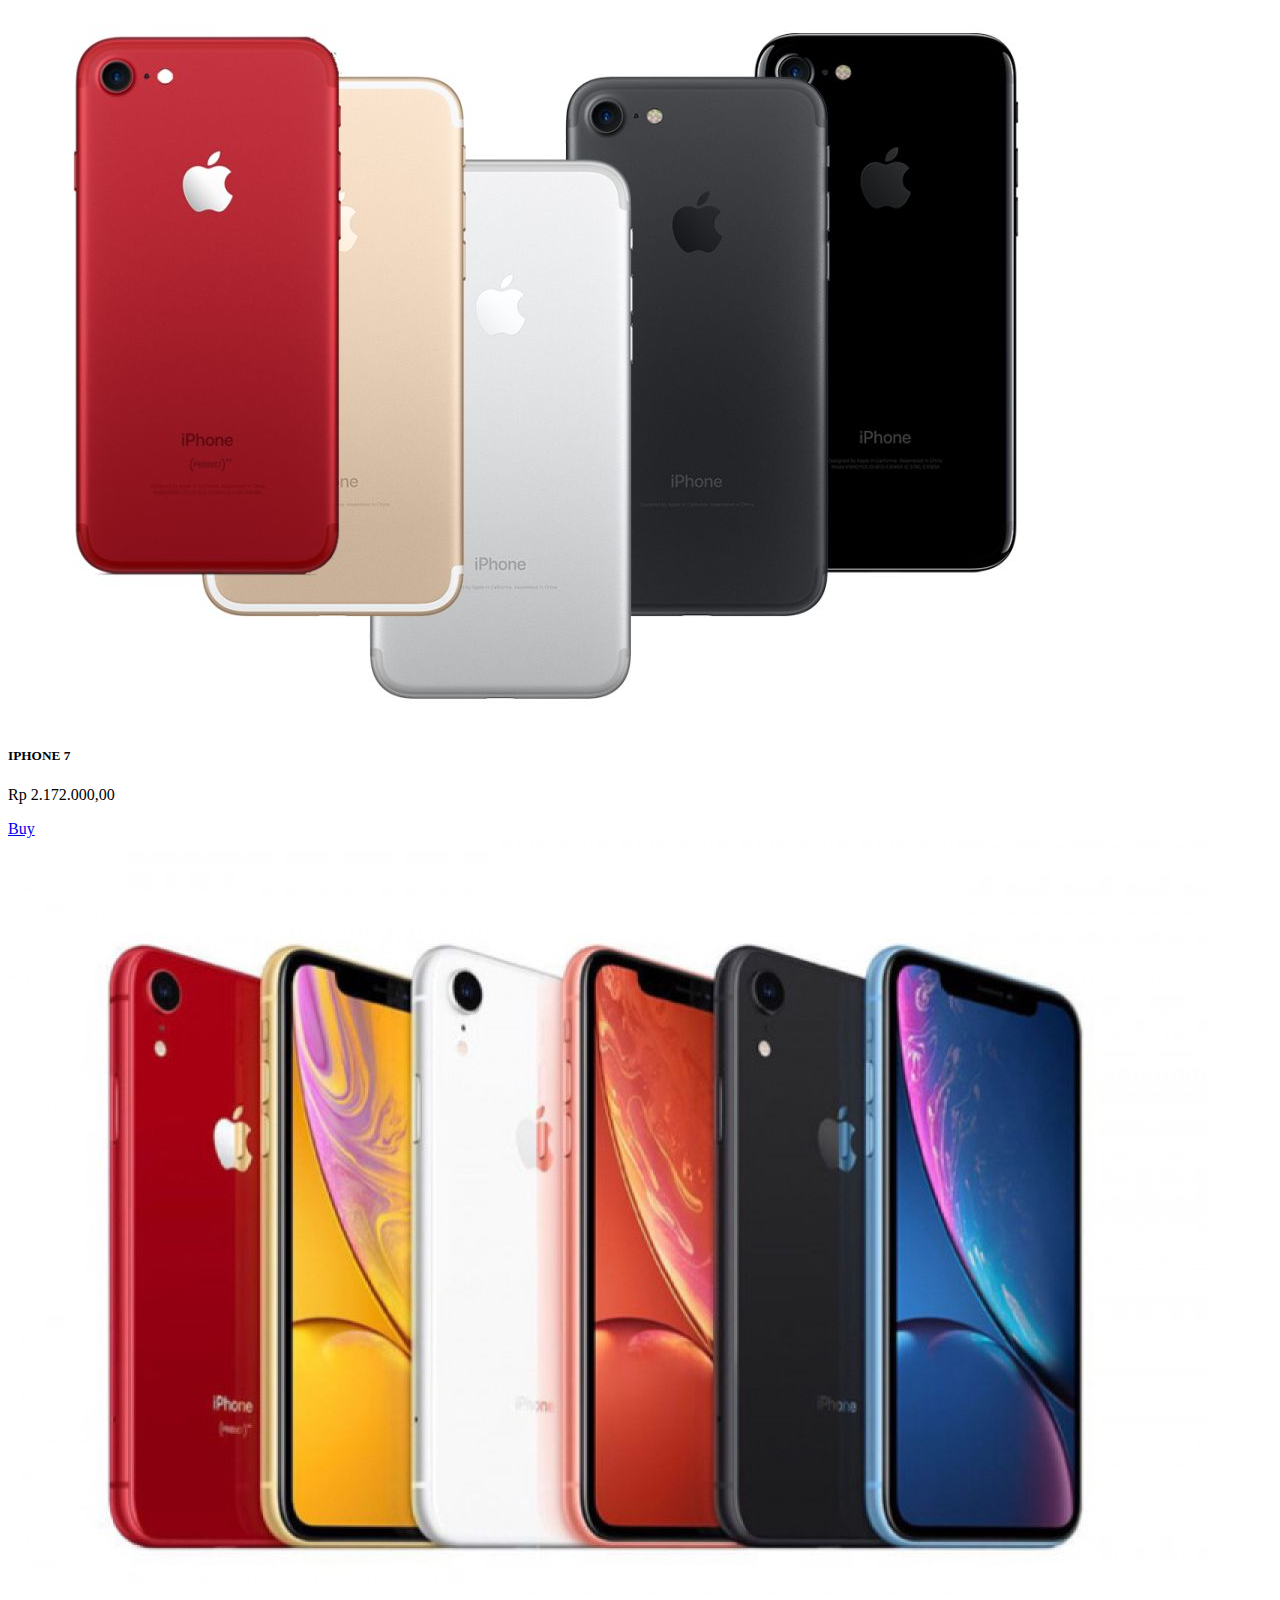
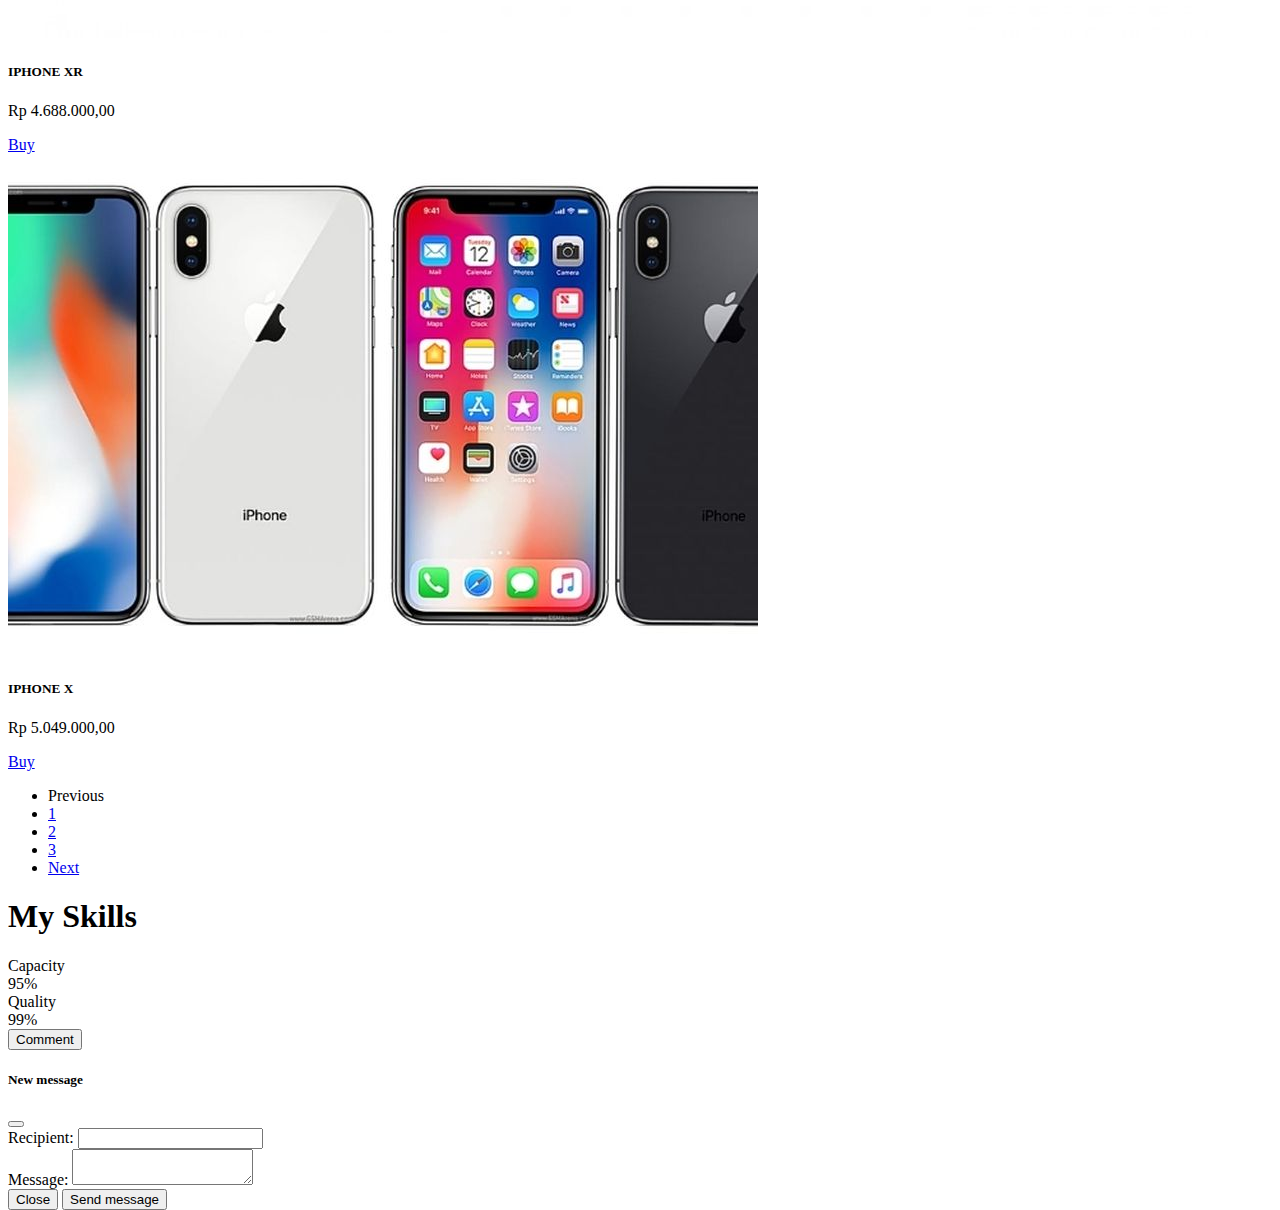
<file: boostrep5/index1.html>
<!doctype html>
<html lang="en">
  <head>
    <!-- Required meta tags -->
    <meta charset="utf-8">
    <meta name="viewport" content="width=device-width, initial-scale=1">

    <!-- Bootstrap CSS -->
    <link href="https://cdn.jsdelivr.net/npm/bootstrap@5.1.3/dist/css/bootstrap.min.css" rel="stylesheet" integrity="sha384-1BmE4kWBq78iYhFldvKuhfTAU6auU8tT94WrHftjDbrCEXSU1oBoqyl2QvZ6jIW3" crossorigin="anonymous">

    <title>Hello, world!</title>
  </head>

  <body style="height: 200px;">


    <!--Header-->
    <div>
        <div class="text-center bg-dark text-light p-3">
          <button class="btn btn-outline-light" type="button" data-bs-toggle="collapse" data-bs-target="#collapseExample" 
            aria-expanded="false" aria-controls="collapseExample">
            <svg xmlns="http://www.w3.org/2000/svg" width="16" height="16" fill="currentColor" class="bi bi-apple" viewBox="0 0 16 16">
              <path d="M11.182.008C11.148-.03 9.923.023 8.857 1.18c-1.066 1.156-.902 2.482-.878 2.516s1.52.087 2.475-1.258.762-2.391.728-2.43m3.314 11.733c-.048-.096-2.325-1.234-2.113-3.422s1.675-2.789 1.698-2.854-.597-.79-1.254-1.157a3.7 3.7 0 0 0-1.563-.434c-.108-.003-.483-.095-1.254.116-.508.139-1.653.589-1.968.607-.316.018-1.256-.522-2.267-.665-.647-.125-1.333.131-1.824.328-.49.196-1.422.754-2.074 2.237-.652 1.482-.311 3.83-.067 4.56s.625 1.924 1.273 2.796c.576.984 1.34 1.667 1.659 1.899s1.219.386 1.843.067c.502-.308 1.408-.485 1.766-.472.357.013 1.061.154 1.782.539.571.197 1.111.115 1.652-.105.541-.221 1.324-1.059 2.238-2.758q.52-1.185.473-1.282"/>
              <path d="M11.182.008C11.148-.03 9.923.023 8.857 1.18c-1.066 1.156-.902 2.482-.878 2.516s1.52.087 2.475-1.258.762-2.391.728-2.43m3.314 11.733c-.048-.096-2.325-1.234-2.113-3.422s1.675-2.789 1.698-2.854-.597-.79-1.254-1.157a3.7 3.7 0 0 0-1.563-.434c-.108-.003-.483-.095-1.254.116-.508.139-1.653.589-1.968.607-.316.018-1.256-.522-2.267-.665-.647-.125-1.333.131-1.824.328-.49.196-1.422.754-2.074 2.237-.652 1.482-.311 3.83-.067 4.56s.625 1.924 1.273 2.796c.576.984 1.34 1.667 1.659 1.899s1.219.386 1.843.067c.502-.308 1.408-.485 1.766-.472.357.013 1.061.154 1.782.539.571.197 1.111.115 1.652-.105.541-.221 1.324-1.059 2.238-2.758q.52-1.185.473-1.282"/>
            </svg>
          </button>
            <div class="container collapse" id="collapseExample">
                <h1>APPLE</h1>
                <p>Apple Inc. adalah perusahaan teknologi multinasional yang berpusat di Cupertino, California, yang merancang, mengembangkan, dan menjual barang elektronik konsumen, perangkat lunak komputer, dan layanan daring.</p>
            </div>
        </div>
    </div>
    <!--End Header-->
     

    <!---Navbar atau Navigasi-->

    <nav class="navbar navbar-expand-lg navbar-light bg-light sticky-top navbar-dark bg-dark">
        <div class="container">
          <a class="navbar-brand" href="#">
            <img src="asset/apple.jpeg" width="30" alt="">
            Navbar</a>
          <button class="navbar-toggler" type="button" data-bs-toggle="collapse" data-bs-target="#navbarNav" aria-controls="navbarNav" aria-expanded="false" aria-label="Toggle navigation">
            <span class="navbar-toggler-icon"></span>
          </button>
          <div class="collapse navbar-collapse" id="navbarNav">
            <ul class="navbar-nav">
              <li class="nav-item">
                <a class="nav-link active" aria-current="page" href="#">Home</a>
              </li>
              <li class="nav-item">
                <a class="nav-link" href="#">Features</a>
              </li>
              <li class="nav-item">
                <a class="nav-link" href="#">Pricing</a>
              </li>
              <li class="nav-item">
                <a class="nav-link disabled">Disabled</a>
              </li>
            </ul>
          </div>
        </div>
      </nav>

    <!--End Navbar-->

    <!--Carousel-->
    <div id="carouselExampleControls" class="carousel slide" data-bs-ride="carousel">
      <div class="carousel-inner">
        <div class="carousel-item active">
          <img src="asset/slid4.jpeg" class="d-block w-100" alt="...">
        </div>
        <div class="carousel-item">
          <img src="asset/slid2.jpg" class="d-block w-100" alt="...">
        </div>
        <div class="carousel-item">
          <img src="asset/slid3.jpg" class="d-block w-100" alt="...">
        </div>
      </div>
      <button class="carousel-control-prev" type="button" data-bs-target="#carouselExampleControls" data-bs-slide="prev">
        <span class="carousel-control-prev-icon" aria-hidden="true"></span>
        <span class="visually-hidden">Previous</span>
      </button>
      <button class="carousel-control-next" type="button" data-bs-target="#carouselExampleControls" data-bs-slide="next">
        <span class="carousel-control-next-icon" aria-hidden="true"></span>
        <span class="visually-hidden">Next</span>
      </button>
    </div>
    <!--End Carousel-->

    <!-- Breadcrumb-->
    <div class="container mt-2">
    <nav aria-label="breadcrumb">
        <ol class="breadcrumb">
          <li class="breadcrumb-item"><a href="#">Home</a></li>
          <li class="breadcrumb-item"><a href="#">Library</a></li>
          <li class="breadcrumb-item active" aria-current="page">Data</li>
        </ol>
     </nav> 
    </div>
    <!--End Breadcrumb-->

    <!--Card-->
    <div class="container">

    <h1 class="text-center">My Apple</h1>

    <div class="d-flex justify-content-around">
      <div class="card" style="width: 18rem;">
          <img src="asset/PRODUK.jpg" class="card-img-top" alt="...">
          <div class="card-body">
            <h5 class="card-title">IPHONE 7</h5>
            <p class="card-text">Rp 2.172.000,00</p>
            <a href="#" class="btn btn-outline-primary">Buy</a>
          </div>
        </div>

        <div class="card" style="width: 18rem;">
          <img src="asset/PRODUK1.jpg" class="card-img-top" alt="...">
          <div class="card-body">
            <h5 class="card-title">IPHONE XR</h5>
            <p class="card-text">Rp 4.688.000,00</p>
            <a href="#" class="btn btn-outline-primary">Buy</a>
          </div>
        </div>

        <div class="card" style="width: 18rem;">
          <img src="asset/PRODUK2.jpg" class="card-img-top" alt="...">
          <div class="card-body">
            <h5 class="card-title">IPHONE X</h5>
            <p class="card-text">Rp 5.049.000,00</p>
            <a href="#" class="btn btn-outline-primary">Buy</a>
          </div>
        </div>
    </div>
    <!--End Card-->

    <!--Pagination-->
  <div class="continer mt-3">
    <nav aria-label="...">
      <ul class="pagination">
        <li class="page-item disabled">
          <a class="page-link">Previous</a>
        </li>
        <li class="page-item"><a class="page-link" href="#">1</a></li>
        <li class="page-item active" aria-current="page">
          <a class="page-link" href="#">2</a>
        </li>
        <li class="page-item"><a class="page-link" href="#">3</a></li>
        <li class="page-item">
          <a class="page-link" href="#">Next</a>
        </li>
      </ul>
    </nav>
  </div>
    <!--End Pagination-->

    <!--Progressbar-->
  <div class="container text-center">
    <h1>My Skills</h1>
    <label for="">Capacity</label>
    <div class="progress">
      <div class="progress-bar" role="progressbar" style="width: 95%;" aria-valuenow="25" aria-valuemin="0" aria-valuemax="100">95%</div>
    </div>
    <label for="">Quality</label>
    <div class="progress">
      <div class="progress-bar" role="progressbar" style="width: 99%;" aria-valuenow="25" aria-valuemin="0" aria-valuemax="100">99%</div>
    </div>
  </div>
    <!--End Progressbar-->

    <!--Model-->
<button type="button" class="btn btn-primary" data-bs-toggle="modal" data-bs-target="#exampleModal" data-bs-whatever="@getbootstrap">Comment</button>

<div class="modal fade" id="exampleModal" tabindex="-1" aria-labelledby="exampleModalLabel" aria-hidden="true">
  <div class="modal-dialog">
    <div class="modal-content">
      <div class="modal-header">
        <h5 class="modal-title" id="exampleModalLabel">New message</h5>
        <button type="button" class="btn-close" data-bs-dismiss="modal" aria-label="Close"></button>
      </div>
      <div class="modal-body">
        <form>
          <div class="mb-3">
            <label for="recipient-name" class="col-form-label">Recipient:</label>
            <input type="text" class="form-control" id="recipient-name">
          </div>
          <div class="mb-3">
            <label for="message-text" class="col-form-label">Message:</label>
            <textarea class="form-control" id="message-text"></textarea>
          </div>
        </form>
      </div>
      <div class="modal-footer">
        <button type="button" class="btn btn-secondary" data-bs-dismiss="modal">Close</button>
        <button type="button" class="btn btn-primary">Send message</button>
      </div>
    </div>
  </div>
</div>
    <!--End Model-->
    <!-- Optional JavaScript; choose one of the two! -->

    <!-- Option 1: Bootstrap Bundle with Popper -->
    <script src="https://cdn.jsdelivr.net/npm/bootstrap@5.1.3/dist/js/bootstrap.bundle.min.js" integrity="sha384-ka7Sk0Gln4gmtz2MlQnikT1wXgYsOg+OMhuP+IlRH9sENBO0LRn5q+8nbTov4+1p" crossorigin="anonymous"></script>

    <!-- Option 2: Separate Popper and Bootstrap JS -->
    <!--
    <script src="https://cdn.jsdelivr.net/npm/@popperjs/core@2.10.2/dist/umd/popper.min.js" integrity="sha384-7+zCNj/IqJ95wo16oMtfsKbZ9ccEh31eOz1HGyDuCQ6wgnyJNSYdrPa03rtR1zdB" crossorigin="anonymous"></script>
    <script src="https://cdn.jsdelivr.net/npm/bootstrap@5.1.3/dist/js/bootstrap.min.js" integrity="sha384-QJHtvGhmr9XOIpI6YVutG+2QOK9T+ZnN4kzFN1RtK3zEFEIsxhlmWl5/YESvpZ13" crossorigin="anonymous"></script>
    -->
  </body>
</html>
</file>
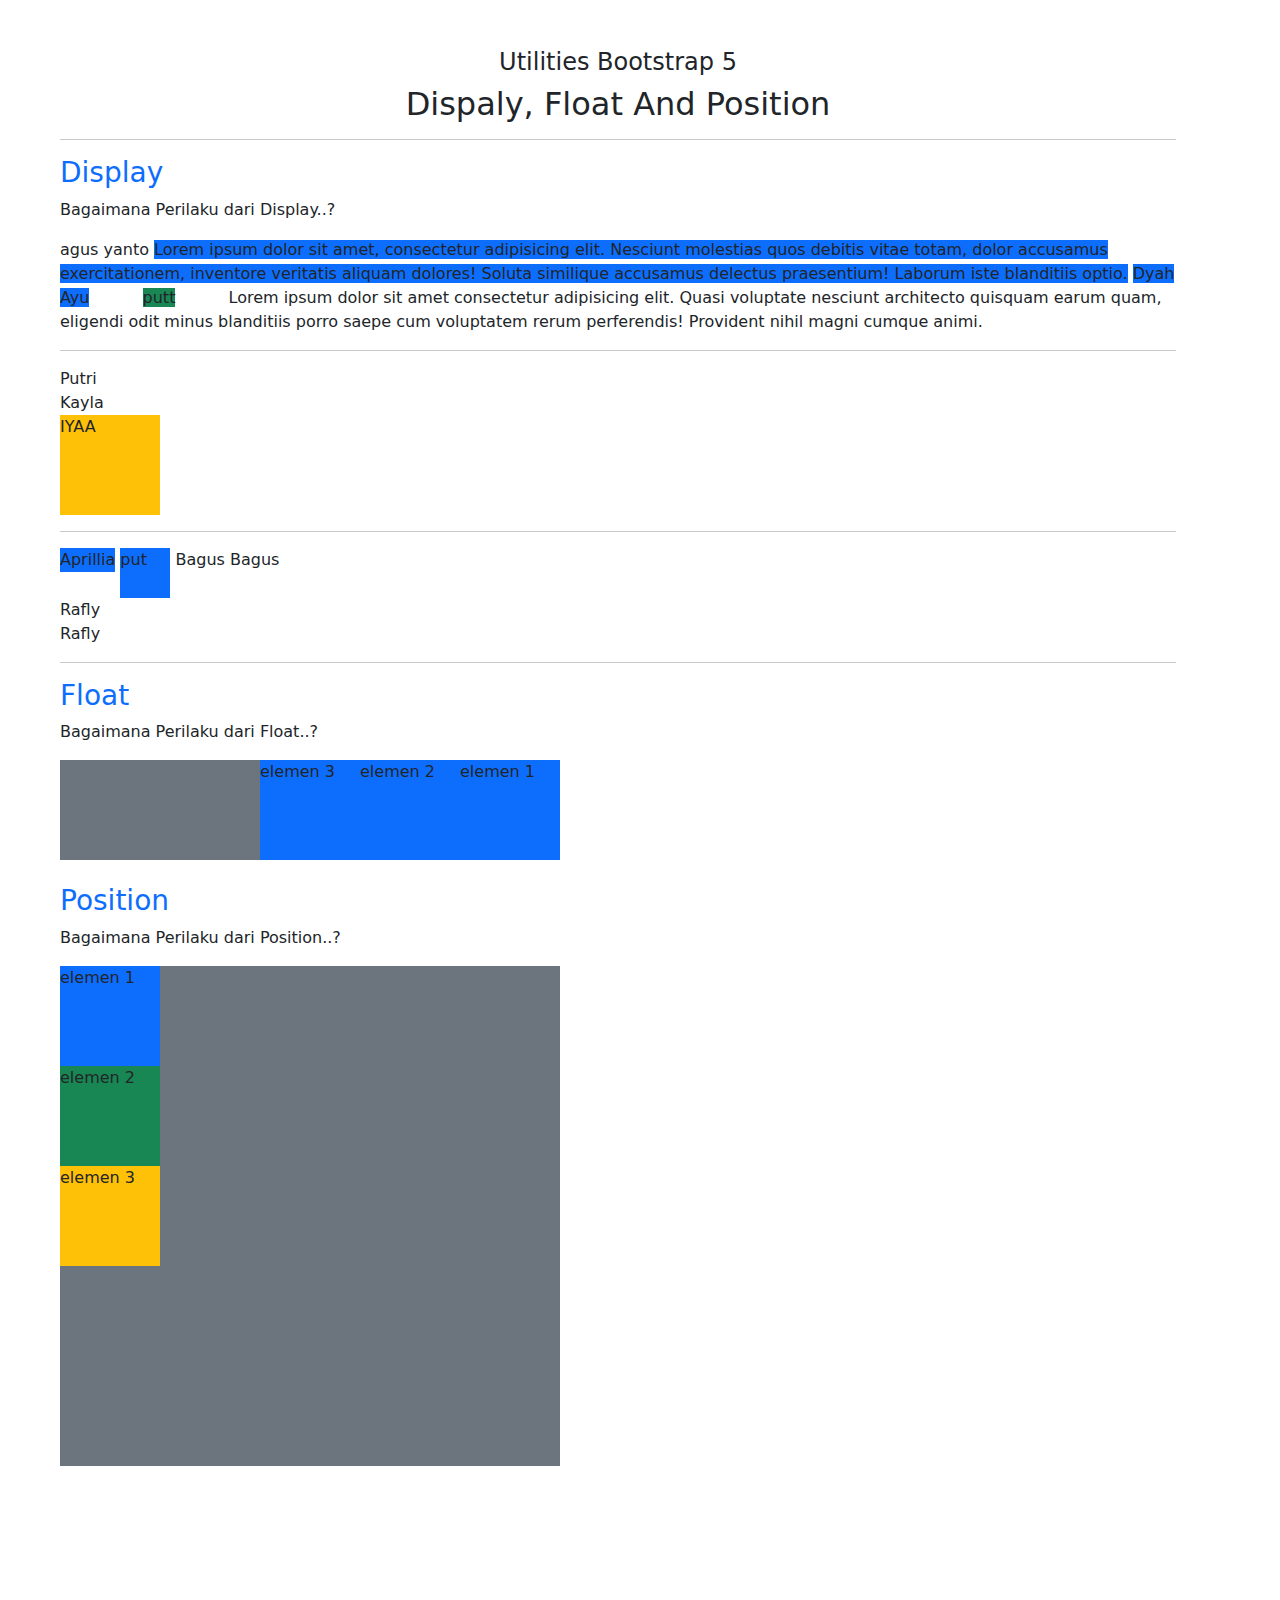
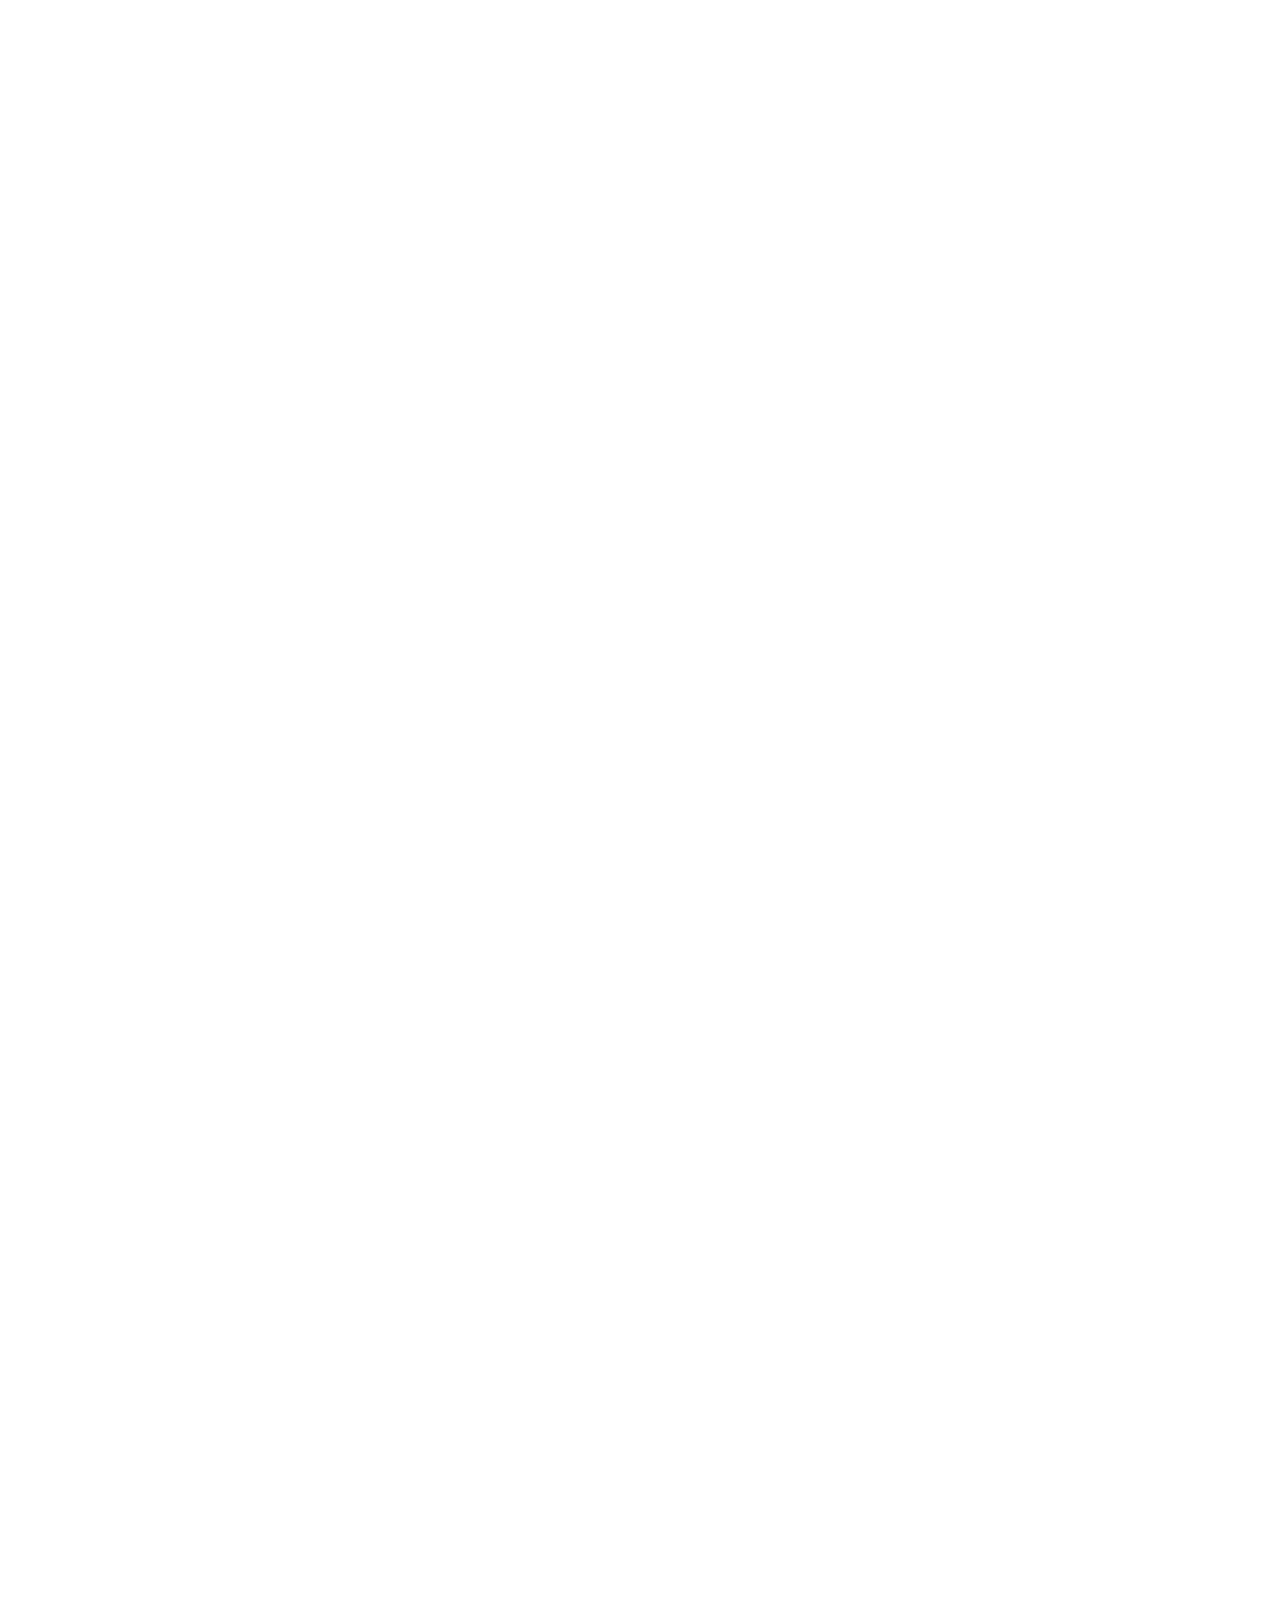
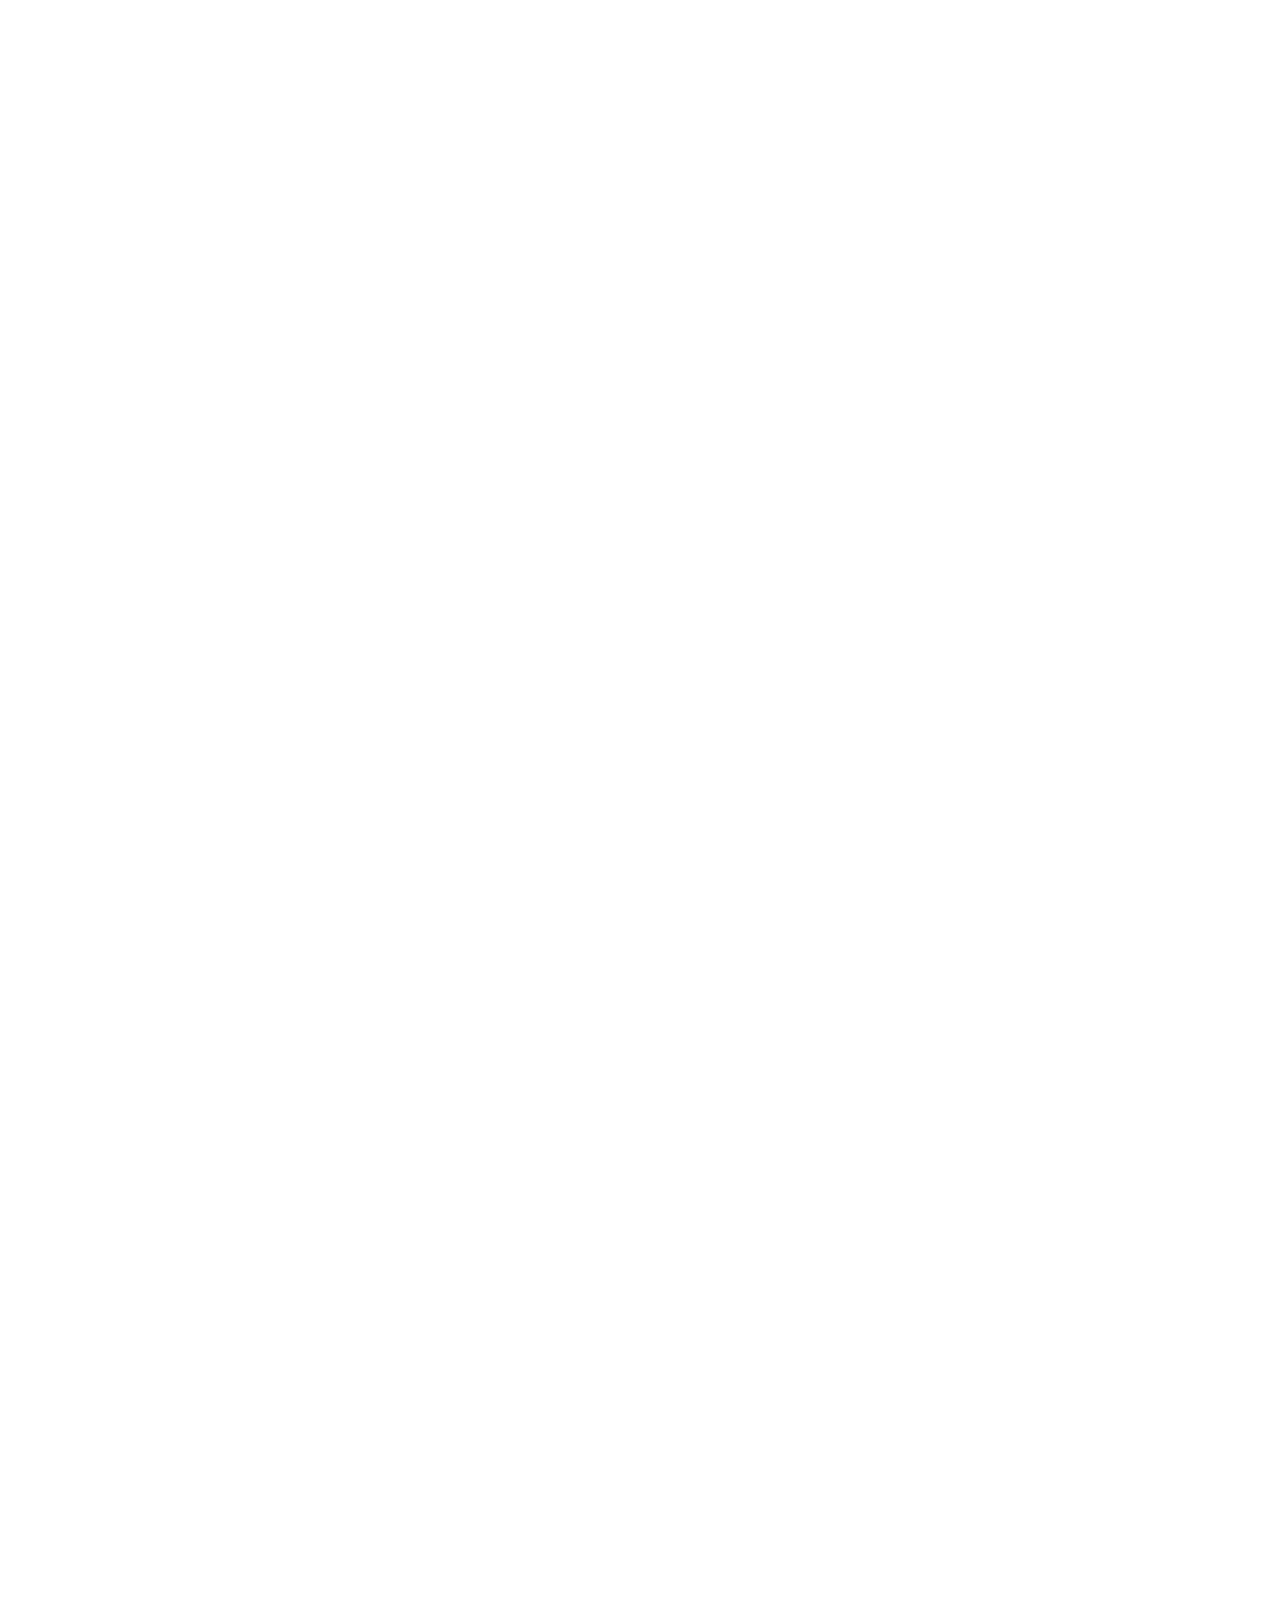
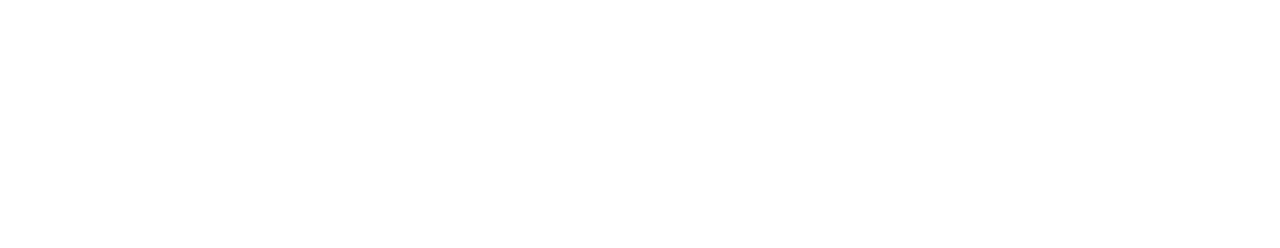
<file: boostrep5/layout website.html>
<!doctype html>
<html lang="en">

<head>
    <!-- Required meta tags -->
    <meta charset="utf-8">
    <meta name="viewport" content="width=device-width, initial-scale=1">

    <!-- Bootstrap CSS -->
    <link href="css/bootstrap.css" rel="stylesheet">

    <title>Layout Website</title>
</head>

<body style="height: 5000px;">
    <div class="container m-5">

        <h4 class="text-center">Utilities Bootstrap 5</h4>
        <h2 class="text-center">Dispaly, Float And Position</h2>
        <hr>


        <!-- Lets Begin -->



        <h3 class="text-primary">Display</h3>
        <p>Bagaimana Perilaku dari Display..?</p>
        <!-- Div & Span -> Pengelompokan -->
        
        <span></span>
        <div></div>
        <!-- 
        Popular Display : 
        1. Inline
        2. Block
        3. inline-block
        4. flex
        5. Grid
        6 . etc -->


        <!-- 1. Inline -->

        <!-- Span Display = Inline -->
        <!-- a. Inline tidak menambahkan baris ketika ditambahkan elment yang memiliki display inline di dekatnya. (Span) -->
        <span>agus</span>
        <span>yanto</span>
        <!-- b. lebar dan tingginya sesuai element didalamnya  -->
        <span class="bg-primary">Lorem ipsum dolor sit amet, consectetur adipisicing elit. Nesciunt molestias quos debitis vitae totam, dolor accusamus exercitationem, inventore veritatis aliquam dolores! Soluta similique accusamus delectus praesentium! Laborum iste blanditiis optio.</span>
        <!-- c. tinggi dan lebar tidak dapat di atur -->
        <span class="bg-primary" style="width: 500px; height: 100p;">Dyah Ayu</span>
        <!-- d. margin & pading hanya mempengaruhi element secara horizontal tidak Vertical -->
        <span class="bg-success m-5">putt</span>
        <span>Lorem ipsum dolor sit amet consectetur adipisicing elit. Quasi voluptate nesciunt architecto quisquam earum quam, eligendi odit minus blanditiis porro saepe cum voluptatem rerum perferendis! Provident nihil magni cumque animi.</span>
        <!-- 2. Block -->
        <!--Div Display = Block -->

        <!-- a. menambahkan baris baru ketika ditambahkan element HTML yang memiliki display block -->
        <hr>
        <div>Putri</div>
        <div>Kayla</div>
        <!-- b. dapat di atur lebar dan tigginya, tapi jika tidak di atur secara default lebarnya akan memenuhi atau sesuai dengan element pembungkusnya -->


        <div class="bg-warning" style="width: 100px; height: 100px;">IYAA</div>
        <!-- 3. Inline-Block -->
        <hr>
        <div class="d-inline-block bg-primary">Aprillia</div>
        <div class="d-inline-block bg-primary" style="width: 50px; height: 50px">put</div>
        <!-- Display Inline-Block -->
        <!-- a. Berperilaku seperti inline & Block -->

        <!-- Merubah Display di bootstarp 5 -->
        <div class="d-inline">Bagus</div>
        <div class="d-inline">Bagus</div>
        <span class="d-block">Rafly</span>
        <span class="d-block">Rafly</span>


        <hr>
        <h3 class="text-primary">Float</h3>
        <p>Bagaimana Perilaku dari Float..?</p>

        <!-- 4. Float -->
        <!-- 1. Mangatur Posisi pada sebuah element. -->
        <!-- 2. dipaksa berada di sebelah kanan atau kiri pada element pembungkusnya atau istilahnya mengambang. -->
        <!-- 3. prilakunya berbeda dengan alignment. -->
        <!-- 4. Clear fix -> membersihkan float -> collaps -->


        <div style="width: 500px; height: 100px;" class="bg-secondary">
            <div style="width: 100px; height: 100px;" class="bg-primary float-end">elemen 1</div>
            <div style="width: 100px; height: 100px;" class="bg-primary float-end">elemen 2</div>
            <div style="width: 100px; height: 100px;" class="bg-primary float-end">elemen 3</div>
        </div>


        <br>
        <h3 class="text-primary">Position</h3>
        <p>Bagaimana Perilaku dari Position..?</p>
        <!-- 5. Position -->

        <!-- a. Static -->
        <!-- b. Retalive -->
        <!-- c. Absolute -->
        <!-- d. Fixed -->

        <div class="bg-secondary" style="width: 500px; height:500px;">
            <div style="width: 100px; height: 100px;" class="bg-primary">elemen 1</div>
            <div style="width: 100px; height: 100px;" class="bg-success">elemen 2</div>
            <div style="width: 100px; height: 100px;" class="bg-warning">elemen 3</div>
        </div>
    </div>

    <!-- End Session -->
    <!--Thank You -->






    <!-- Bootstrap Javascript -->
    <script src="js/bootstrap.js"></script>

    <!-- Popper Javascript -->
    <script src="js/popper.min.js"></script>
</body>

</html>
</file>
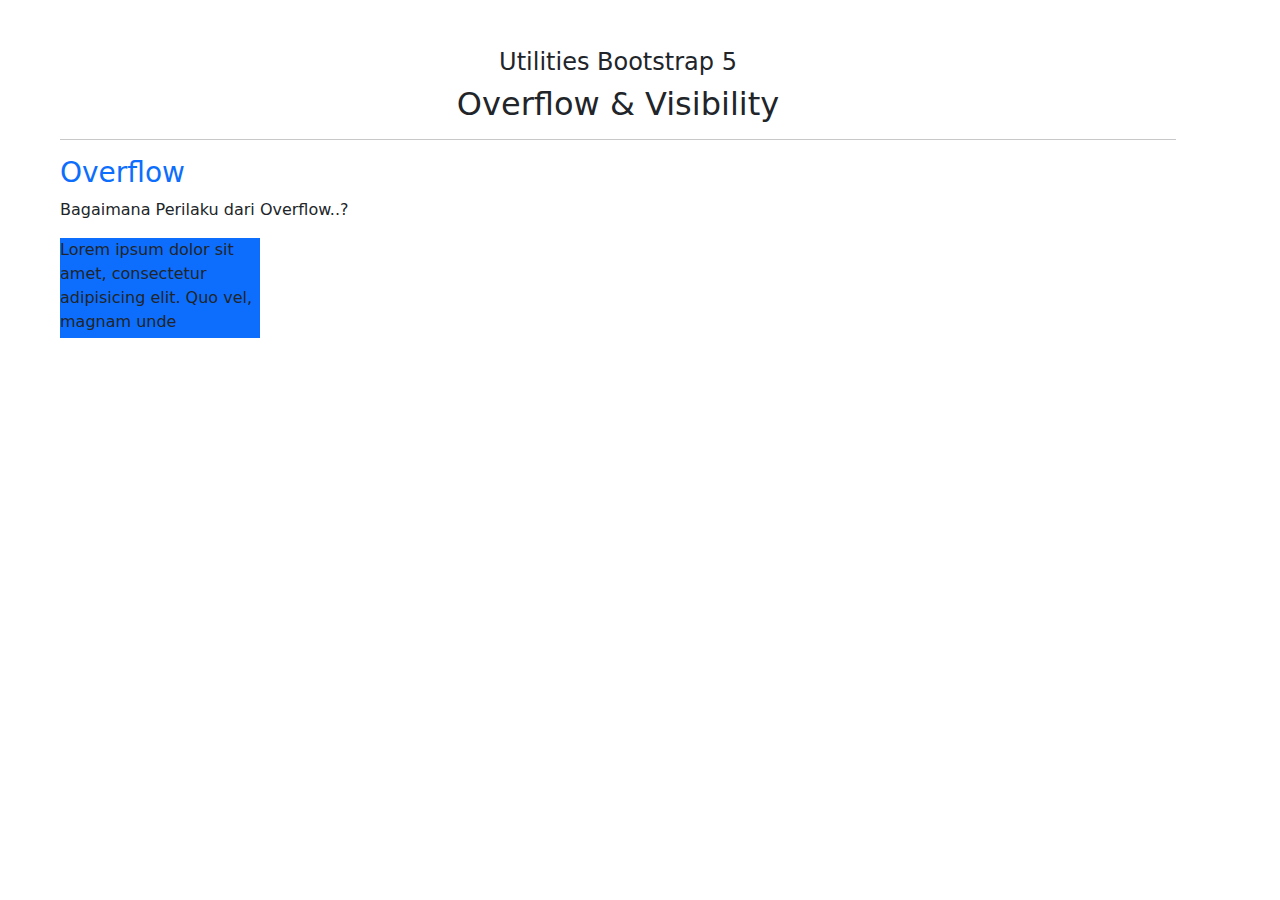
<file: boostrep5/Overflow&Visibility.html>
<!doctype html>
<html lang="en">

<head>
    <!-- Required meta tags -->
    <meta charset="utf-8">
    <meta name="viewport" content="width=device-width, initial-scale=1">

    <!-- Bootstrap CSS -->
    <link href="css/bootstrap.css" rel="stylesheet">

    <title>Overflow & Visibility</title>
</head>

<body>
    <div class="container m-5">

        <h4 class="text-center">Utilities Bootstrap 5</h4>
        <h2 class="text-center">Overflow & Visibility</h2>
        <hr>





        <!-- Lets Begin -->

        <h3 class="text-primary">Overflow</h3>
        <p>Bagaimana Perilaku dari Overflow..?</p>
        <!-- 1. Visible -->
        <!--<div style="width: 200px; height: 100px;" class="bg-primary overflow-visible">
            Lorem ipsum dolor sit amet, consectetur adipisicing elit. Quo vel, magnam unde perspiciatis ad fugit illum id consequuntur neque, modi, exercitationem quasi amet! Veritatis non aliquid fuga illum minus magnam.
        </div> -->
        <!-- 2. Auto -->
        <!--<div style="width: 200px; height: 100px;" class="bg-primary overflow-auto">
            Lorem ipsum dolor sit amet, consectetur adipisicing elit. Quo vel, magnam unde perspiciatis ad fugit illum id consequuntur neque, modi, exercitationem quasi amet! Veritatis non aliquid fuga illum minus magnam.
        </div> -->
        <!-- 3. Hidden -->
        <!-- <div style="width: 200px; height: 100px;" class="bg-primary overflow-hidden">
            Lorem ipsum dolor sit amet, consectetur adipisicing elit. Quo vel, magnam unde perspiciatis ad fugit illum id consequuntur neque, modi, exercitationem quasi amet! Veritatis non aliquid fuga illum minus magnam.
        </div> -->
        <!-- 4. Scroll -->
        <div style="width: 200px; height: 100px;" class="bg-primary overflow-scroll ">
            Lorem ipsum dolor sit amet, consectetur adipisicing elit. Quo vel, magnam unde perspiciatis ad fugit illum id consequuntur neque, modi, exercitationem quasi amet! Veritatis non aliquid fuga illum minus magnam.
        </div>
        <!--  -->
        <!-- End Session -->
        <!--Thank You -->

    </div>







    <!-- Bootstrap Javascript -->
    <script src="js/bootstrap.js"></script>

    <!-- Popper Javascript -->
    <script src="js/popper.min.js"></script>
</body>

</html>
</file>
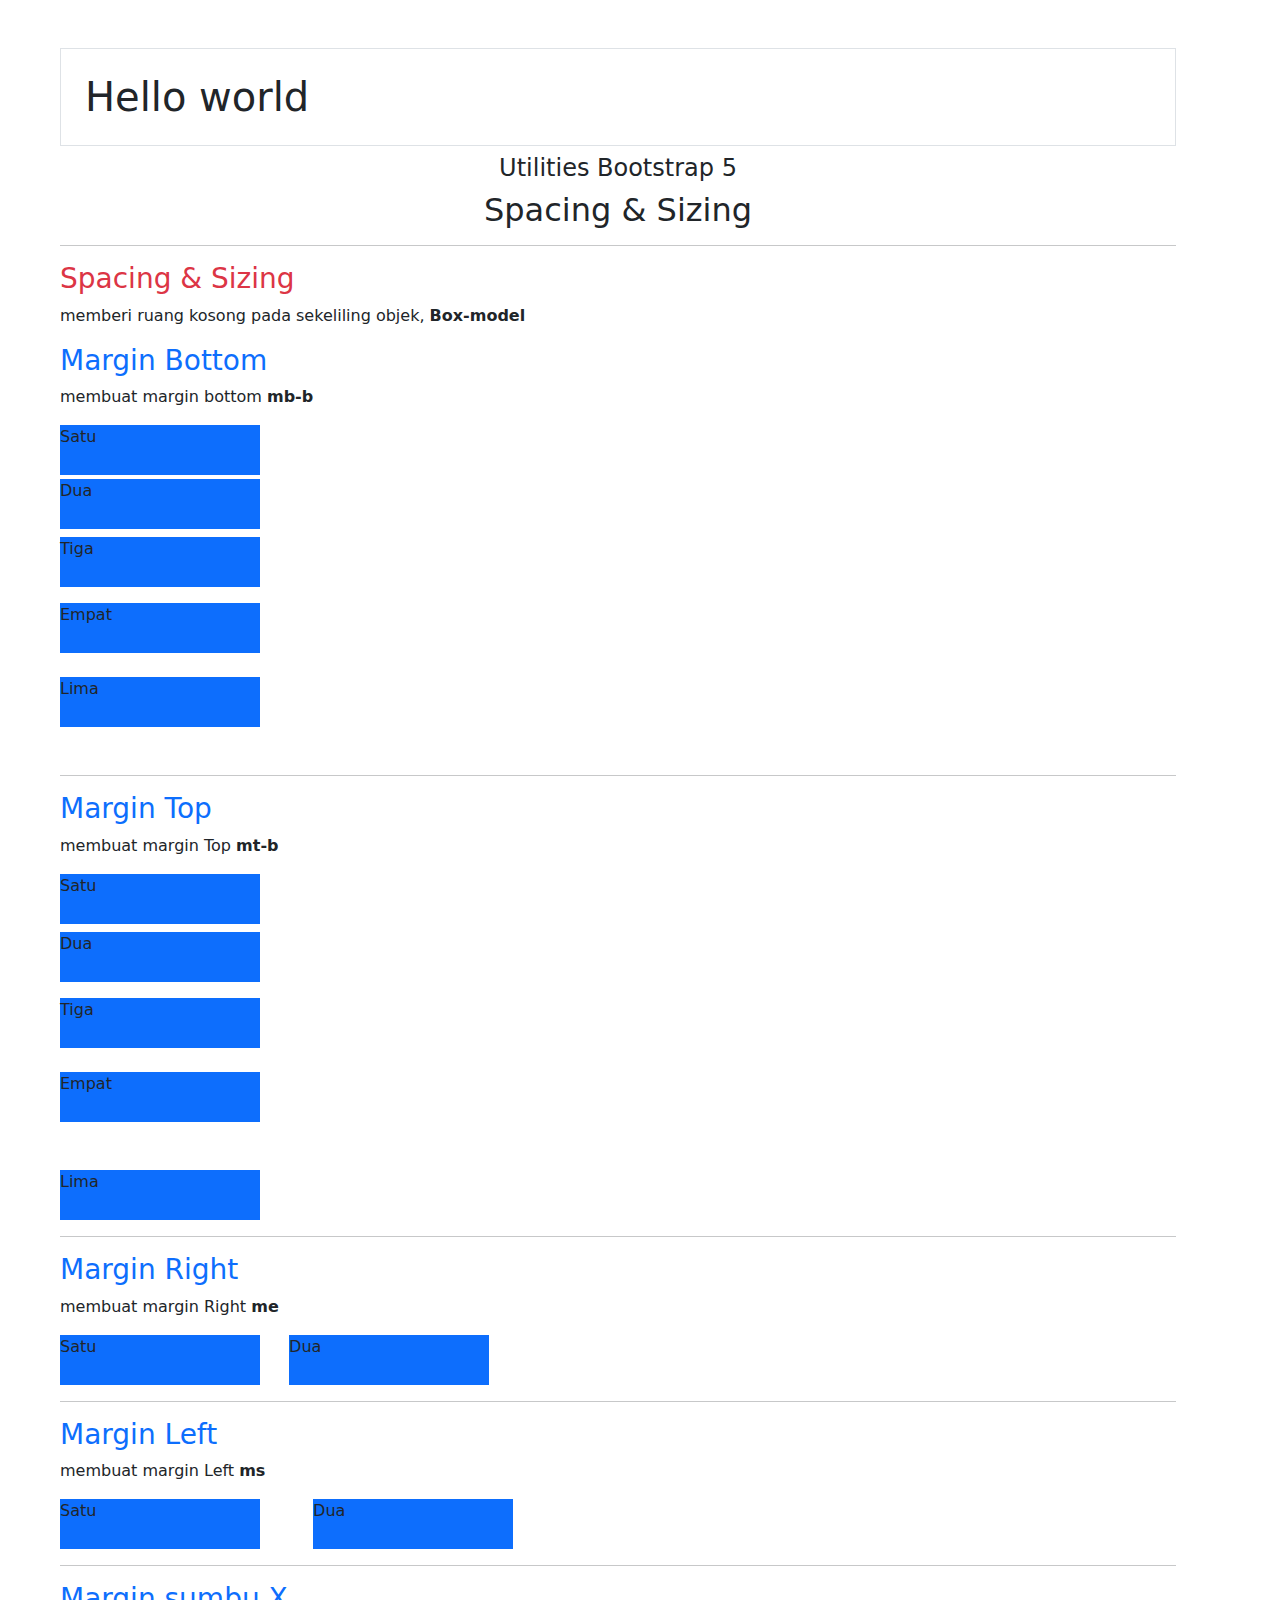
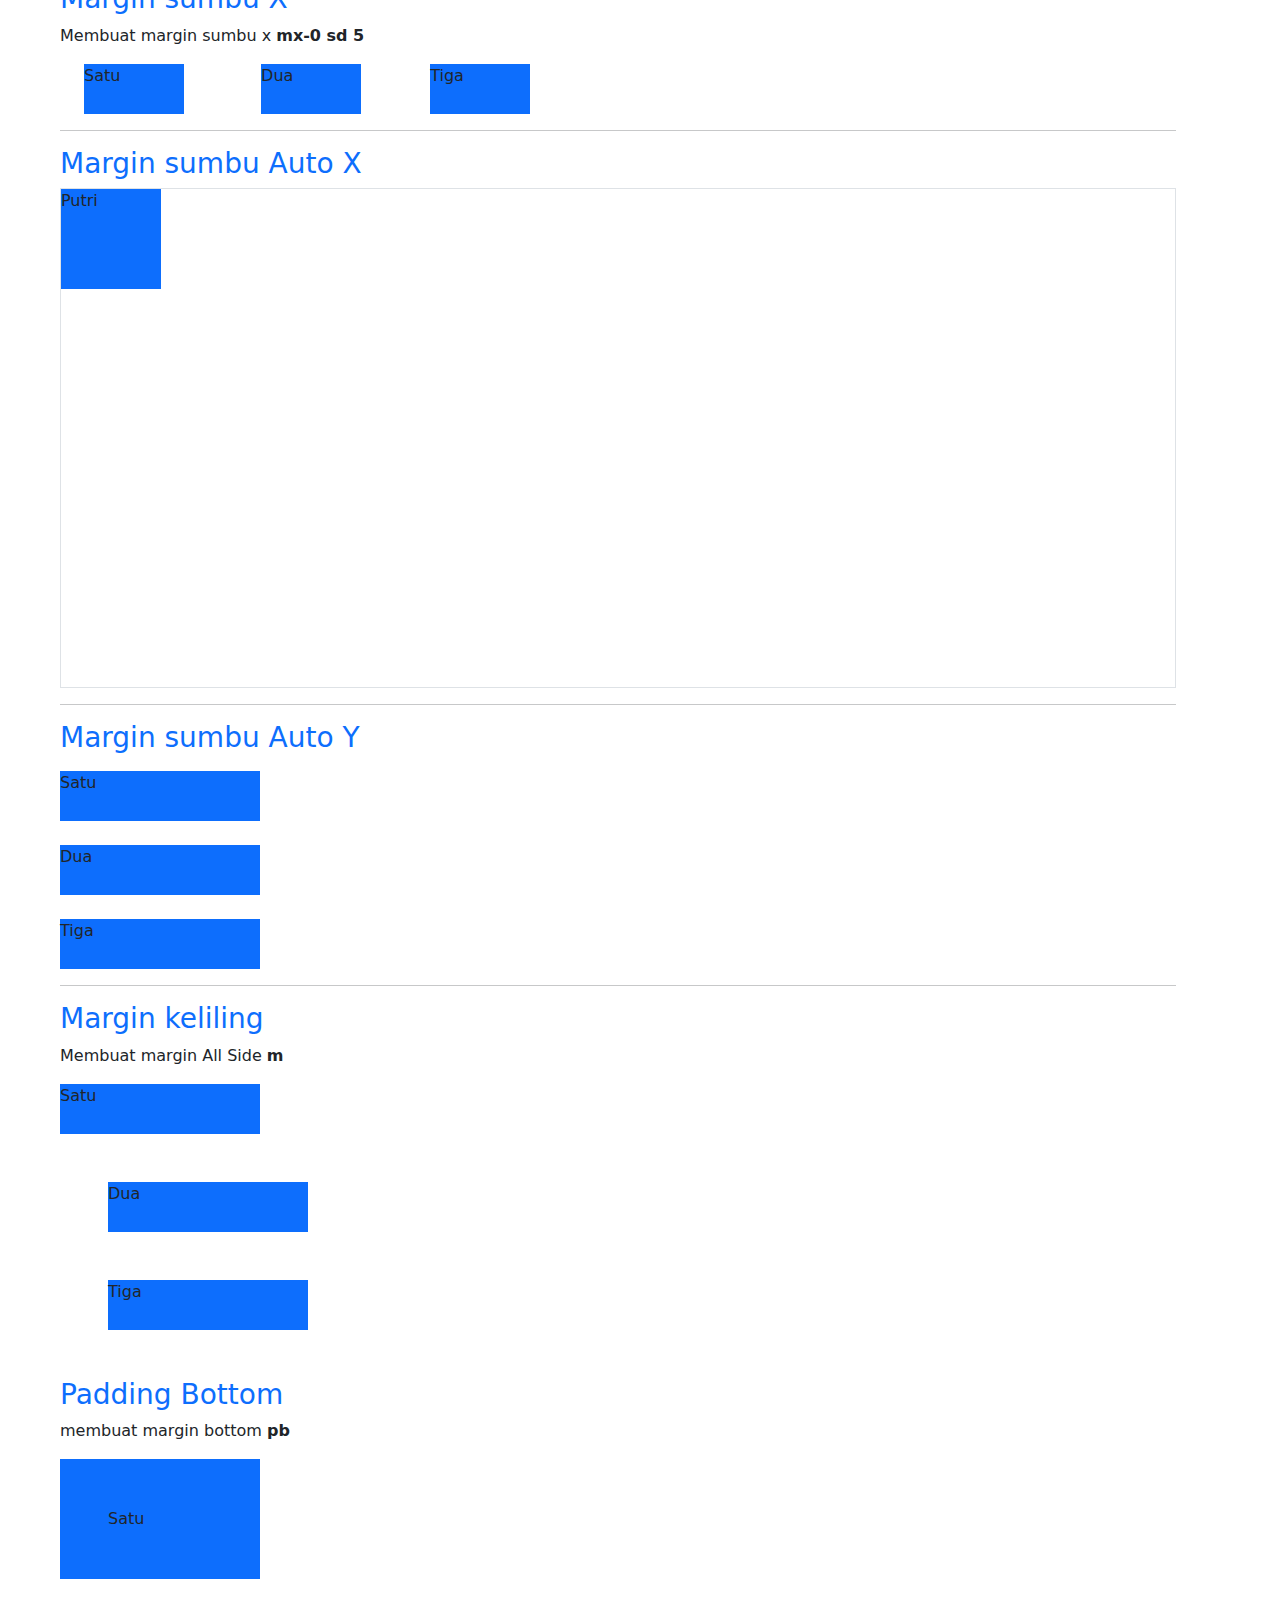
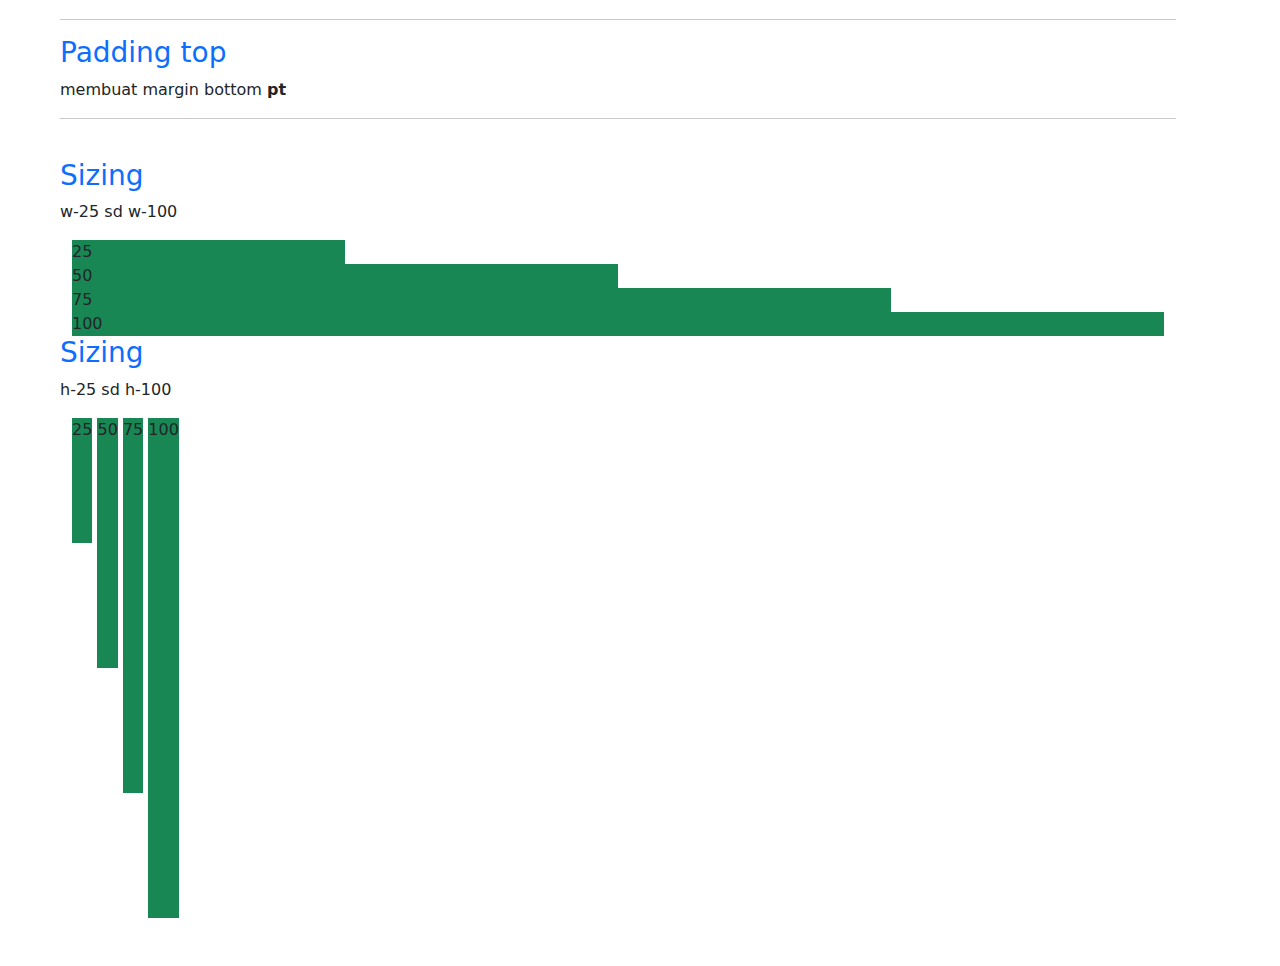
<file: boostrep5/Spacing&Sizing Elemen Web.html>
<!doctype html>
<html lang="en">

<head>
    <!-- Required meta tags -->
    <meta charset="utf-8">
    <meta name="viewport" content="width=device-width, initial-scale=1">

    <!-- Bootstrap CSS -->
    <link href="css/bootstrap.css" rel="stylesheet">

    <title>Spacing&Sizing Elemen Web</title>
</head>

<body>
    <div class="container m-5">
        <h1 class="border p-4">Hello world</h1>
        <h4 class="text-center">Utilities Bootstrap 5</h4>
        <h2 class="text-center">Spacing & Sizing</h2>
        <hr>





        <!-- Lets Begin -->

        <!-- Box Model -->
        <!-- 1. Margin area transfarant di dalam pada sekeliling element
        2. Padding area transfarant di luar pada sekeliling element
        3. Border, batas tepi pada sekeliling objek
        4. Content -->

        <h3 class="text-danger">Spacing & Sizing</h3>
        <p>memberi ruang kosong pada sekeliling objek, <b>Box-model</b></p>

        <h3 class="text-primary">Margin Bottom</h3>
        <p>membuat margin bottom <b>mb-b</b></p>
        <div style="width: 200px; height: 50px;" class="bg-primary mb-1">Satu</div>
        <div style="width: 200px; height: 50px;" class="bg-primary mb-2">Dua</div>
        <div style="width: 200px; height: 50px;" class="bg-primary mb-3">Tiga</div>
        <div style="width: 200px; height: 50px;" class="bg-primary mb-4">Empat</div>
        <div style="width: 200px; height: 50px;" class="bg-primary mb-5">Lima</div>

        <hr>

        <h3 class="text-primary">Margin Top</h3>
        <p>membuat margin Top <b>mt-b</b></p>
        <div style="width: 200px; height: 50px;" class="bg-primary mt-1">Satu</div>
        <div style="width: 200px; height: 50px;" class="bg-primary mt-2">Dua</div>
        <div style="width: 200px; height: 50px;" class="bg-primary mt-3">Tiga</div>
        <div style="width: 200px; height: 50px;" class="bg-primary mt-4">Empat</div>
        <div style="width: 200px; height: 50px;" class="bg-primary mt-5">Lima</div>

        <hr>

        <h3 class="text-primary">Margin Right</h3>
        <p>membuat margin Right <b>me</b></p>
        <div style="width: 200px; height: 50px;" class="bg-primary d-inline-block me-4">Satu</div>
        <div style="width: 200px; height: 50px;" class="bg-primary d-inline-block">Dua</div>
        <hr>

        <h3 class="text-primary">Margin Left</h3>
        <p>membuat margin Left <b>ms</b></p>
        <div style="width: 200px; height: 50px;" class="bg-primary d-inline-block">Satu</div>
        <div style="width: 200px; height: 50px;" class="bg-primary d-inline-block ms-5">Dua</div>

        <hr>

        <h3 class="text-primary">Margin sumbu X</h3>
        <p>Membuat margin sumbu x <b>mx-0 sd 5</b></p>
        <div style="width: 100px; height: 50px;" class="bg-primary d-inline-block mx-4">Satu</div>
        <div style="width: 100px; height: 50px;" class="bg-primary d-inline-block mx-5">Dua</div>
        <div style="width: 100px; height: 50px;" class="bg-primary d-inline-block mx-3">Tiga</div>

        <hr>

        <h3 class="text-primary">Margin sumbu Auto X</h3>
        <div class="conatiner border" style="height: 500px;">
            <div class="bg-primary" style="width: 100px; height: 100px;">Putri</div>
        </div>
        <hr>

        <h3 class="text-primary">Margin sumbu Auto Y</h3>
        
        <div style="width: 200px; height: 50px;" class="bg-primary my-3">Satu</div>
        <div style="width: 200px; height: 50px;" class="bg-primary my-4">Dua</div>
        <div style="width: 200px; height: 50px;" class="bg-primary my-2">Tiga</div>
        
        <hr>

        <h3 class="text-primary">Margin keliling</h3>
        <p>Membuat margin All Side <b>m</b></p>

        <div style="width: 200px; height: 50px;" class="bg-primary">Satu</div>
        <div style="width: 200px; height: 50px;" class="bg-primary m-5">Dua</div>
        <div style="width: 200px; height: 50px;" class="bg-primary m-5">Tiga</div>

        <h3 class="text-primary">Padding Bottom</h3>
        <p>membuat margin bottom <b>pb</b></p>
        <div style="width: 200px;" class="bg-primary p-5">Satu</div>
        <br>
        <hr>
        <h3 class="text-primary">Padding top</h3>
        <p>membuat margin bottom <b>pt</b></p>
        
        <hr>
        <br>


        <h3 class="text-primary">Sizing</h3>
        <p>w-25 sd w-100</p>
        
        <div class="container">
            <div class="bg-success w-25">25</div>
            <div class="bg-success w-50">50</div>
            <div class="bg-success w-75">75</div>
            <div class="bg-success w-100">100</div>
        </div>

        <h3 class="text-primary">Sizing</h3>
        <p>h-25 sd h-100</p>

        <div class="container" style="height: 500px;">
            <div class="bg-success h-25 d-inline-block">25</div>
            <div class="bg-success h-50 d-inline-block">50</div>
            <div class="bg-success h-75 d-inline-block">75</div>
            <div class="bg-success h-100 d-inline-block">100</div>
        </div>

        <!--  -->
        <!-- End Session -->
        <!--Thank You -->

    </div>







    <!-- Bootstrap Javascript -->
    <script src="js/bootstrap.js"></script>

    <!-- Popper Javascript -->
    <script src="js/popper.min.js"></script>
</body>

</html>
</file>
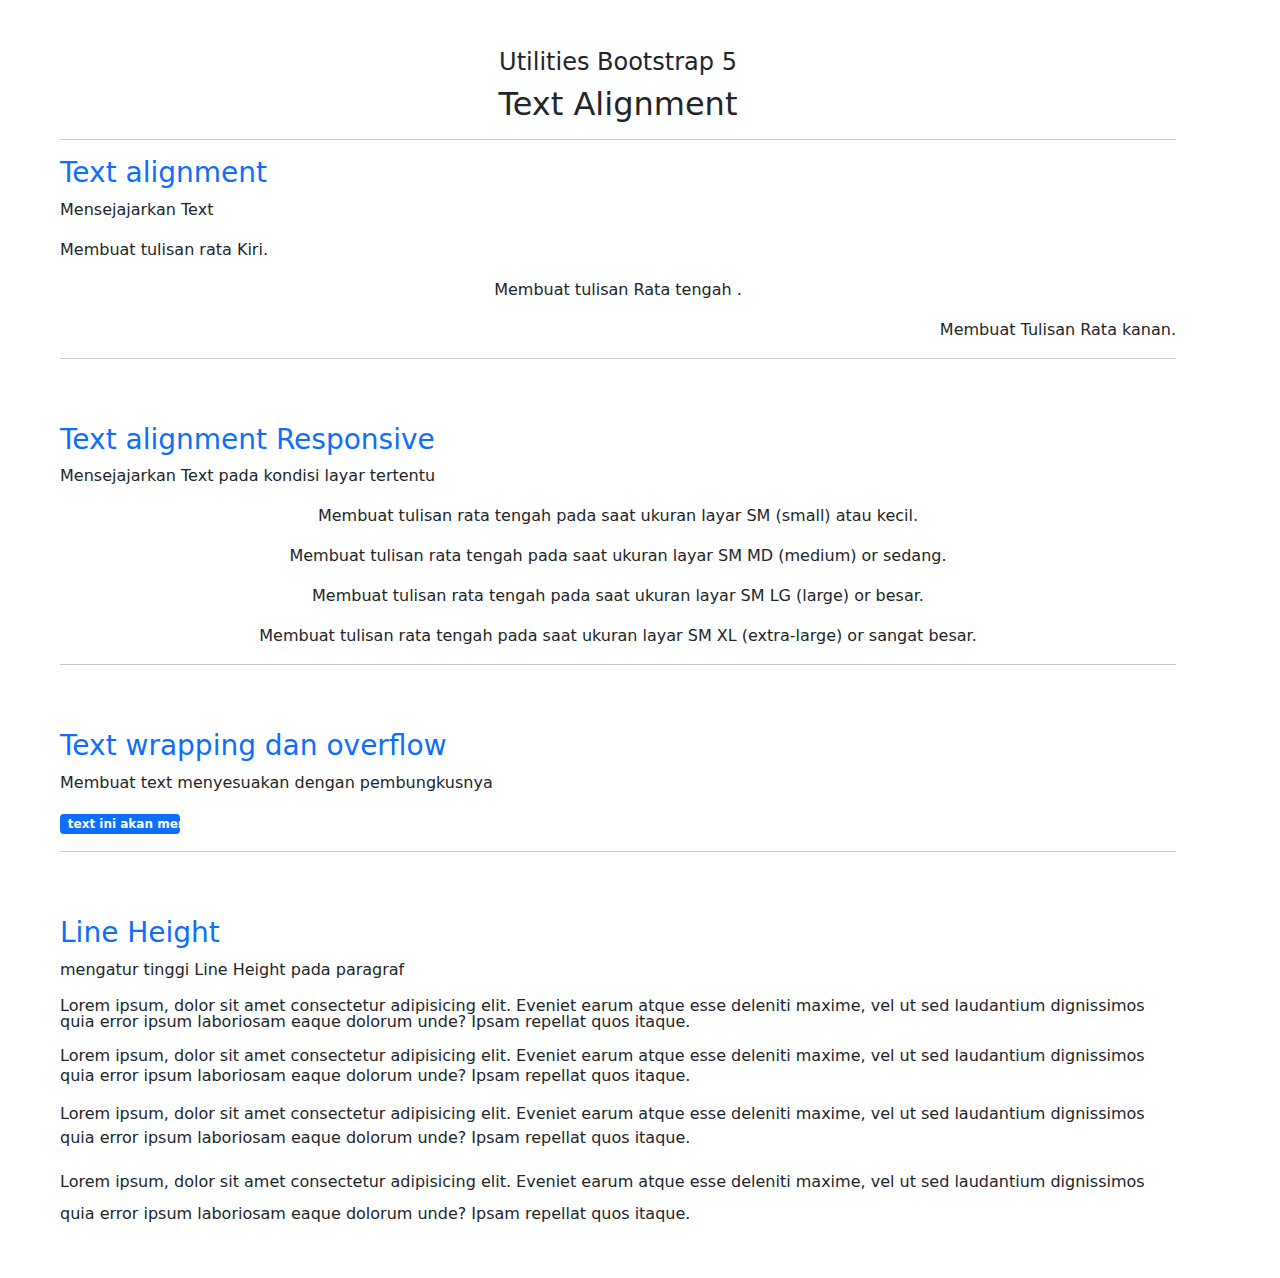
<file: boostrep5/Text alignment.html>
<!doctype html>
<html lang="en">

<head>
    <!-- Required meta tags -->
    <meta charset="utf-8">
    <meta name="viewport" content="width=device-width, initial-scale=1">

    <!-- Bootstrap CSS -->
    <link href="css/bootstrap.css" rel="stylesheet">

    <title>Text alignment</title>
</head>

<body>
    <div class="container m-5">

        <h4 class="text-center">Utilities Bootstrap 5</h4>
        <h2 class="text-center">Text Alignment</h2>
        <hr>



        <!-- Lets Begin -->

        <!-- 1. Text Alignment -->
        <h3 class="text-primary">Text alignment</h3>
        <p>Mensejajarkan Text</p>

        <p class="text-start">Membuat tulisan rata Kiri.</p>
        <p class="text-center">Membuat tulisan Rata tengah .</p>
        <p class="text-end">Membuat Tulisan Rata kanan.</p>

        <hr><br><br>

        <!-- 2. Responsive text Alignment -->
        <h3 class="text-primary">Text alignment Responsive</h3>
        <p>Mensejajarkan Text pada kondisi layar tertentu</p>

        <p class="text-sm-center">Membuat tulisan rata tengah pada saat ukuran layar SM (small) atau kecil.</p>
        <p class="text-md-center">Membuat tulisan rata tengah pada saat ukuran layar SM MD (medium) or sedang.</p>
        <p class="text-lg-center">Membuat tulisan rata tengah pada saat ukuran layar SM LG (large) or besar.</p>
        <p class="text-xl-center">Membuat tulisan rata tengah pada saat ukuran layar SM XL (extra-large) or sangat
            besar.</p>

        <hr><br><br>

        <!-- 3. Text Wrap -->
        <h3 class="text-primary">Text wrapping dan overflow</h3>
        <p>Membuat text menyesuakan dengan pembungkusnya</p>
        <div class="badge bg-primary" style="width: 120px;">
            text ini akan menyesuakan dengan pembungkusnya.
        </div>

        <br>


        <hr><br><br>
        <!-- 4. Line Height -->
        <h3 class="text-primary">Line Height</h3>
        <p>mengatur tinggi Line Height pada paragraf</p>

        <p class="lh-1">Lorem ipsum, dolor sit amet consectetur adipisicing elit. Eveniet earum atque esse deleniti
            maxime, vel ut sed laudantium dignissimos quia error ipsum laboriosam eaque dolorum unde? Ipsam repellat
            quos itaque.</p>

        <p class="lh-sm">Lorem ipsum, dolor sit amet consectetur adipisicing elit. Eveniet earum atque esse deleniti
            maxime, vel ut sed laudantium dignissimos quia error ipsum laboriosam eaque dolorum unde? Ipsam repellat
            quos itaque.</p>

        <p class="lh-base">Lorem ipsum, dolor sit amet consectetur adipisicing elit. Eveniet earum atque esse deleniti
            maxime, vel ut sed laudantium dignissimos quia error ipsum laboriosam eaque dolorum unde? Ipsam repellat
            quos itaque.</p>

        <p class="lh-lg">Lorem ipsum, dolor sit amet consectetur adipisicing elit. Eveniet earum atque esse deleniti
            maxime, vel ut sed laudantium dignissimos quia error ipsum laboriosam eaque dolorum unde? Ipsam repellat
            quos itaque.</p>

        <!-- End Session Learn Image & Figure -->
        <!--Thank You -->

    </div>







    <!-- Bootstrap Javascript -->
    <script src="js/bootstrap.js"></script>

    <!-- Popper Javascript -->
    <script src="js/popper.min.js"></script>
</body>

</html>
</file>
